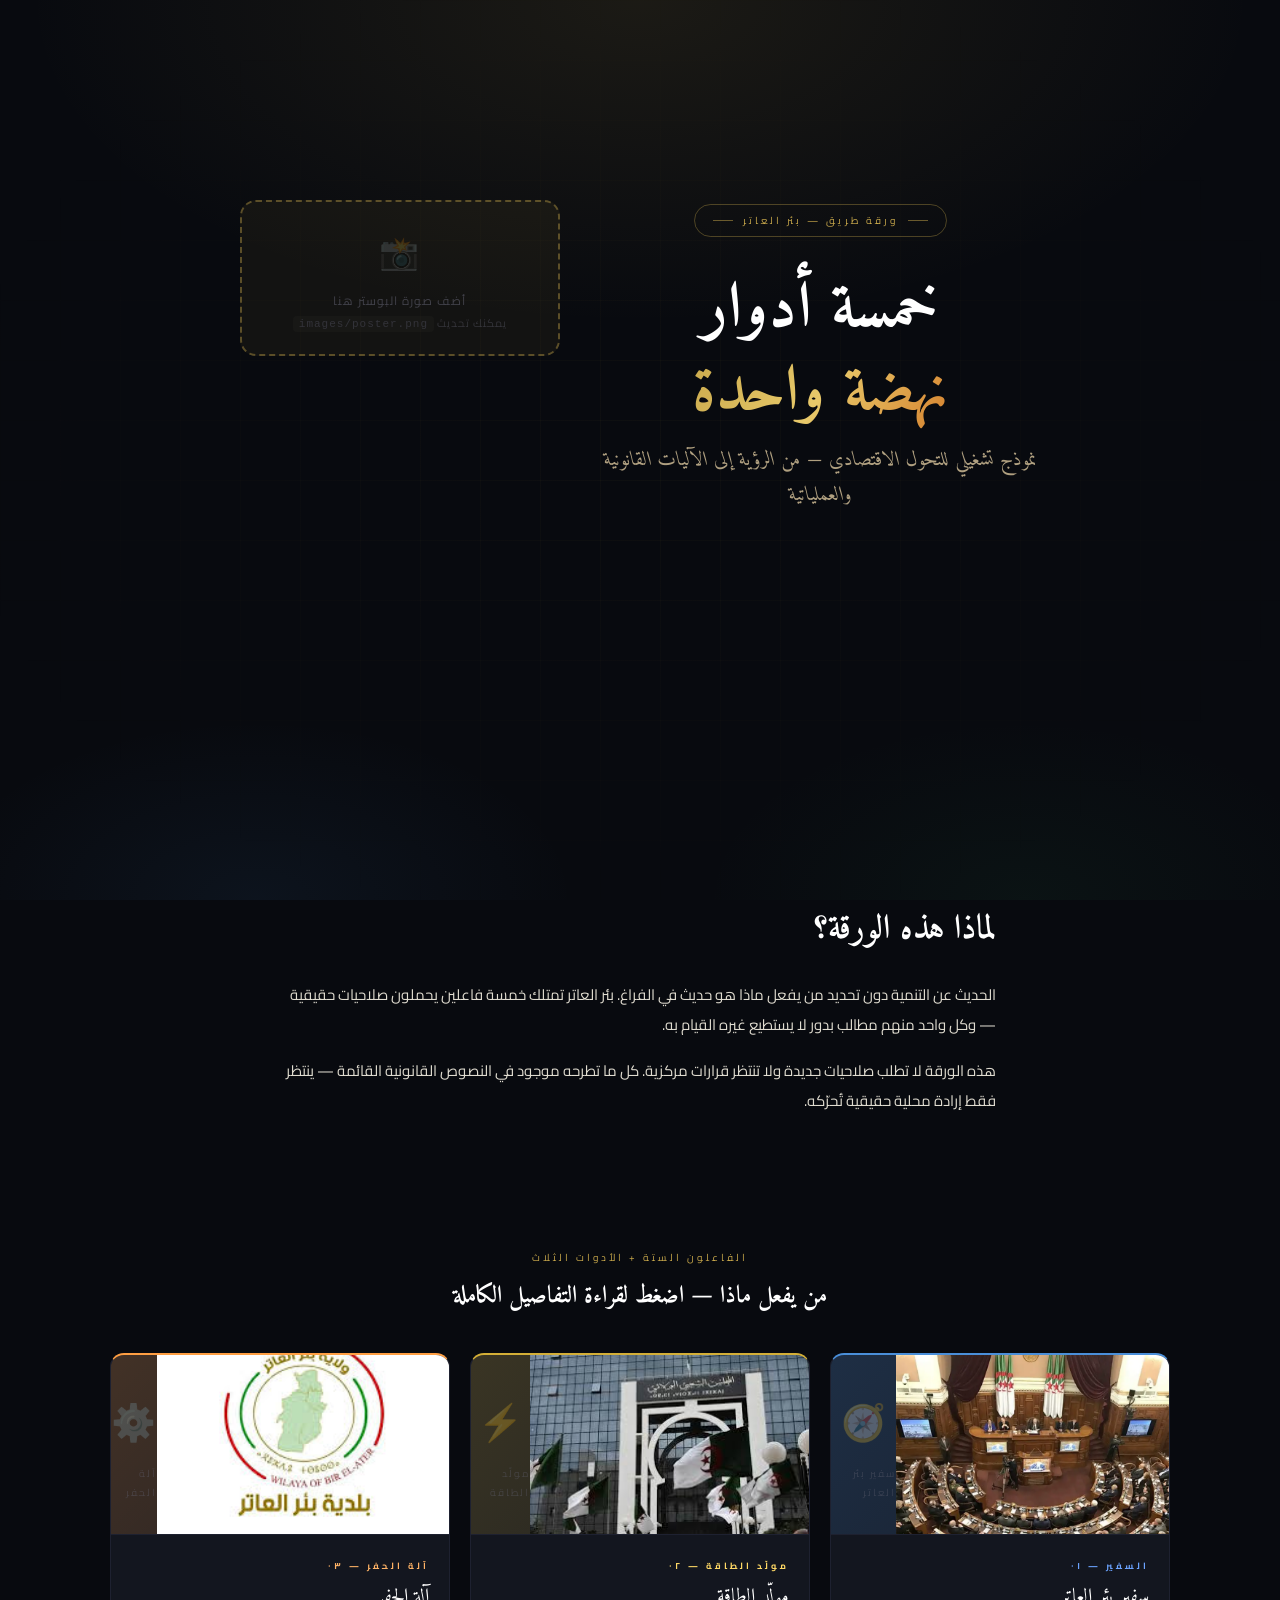
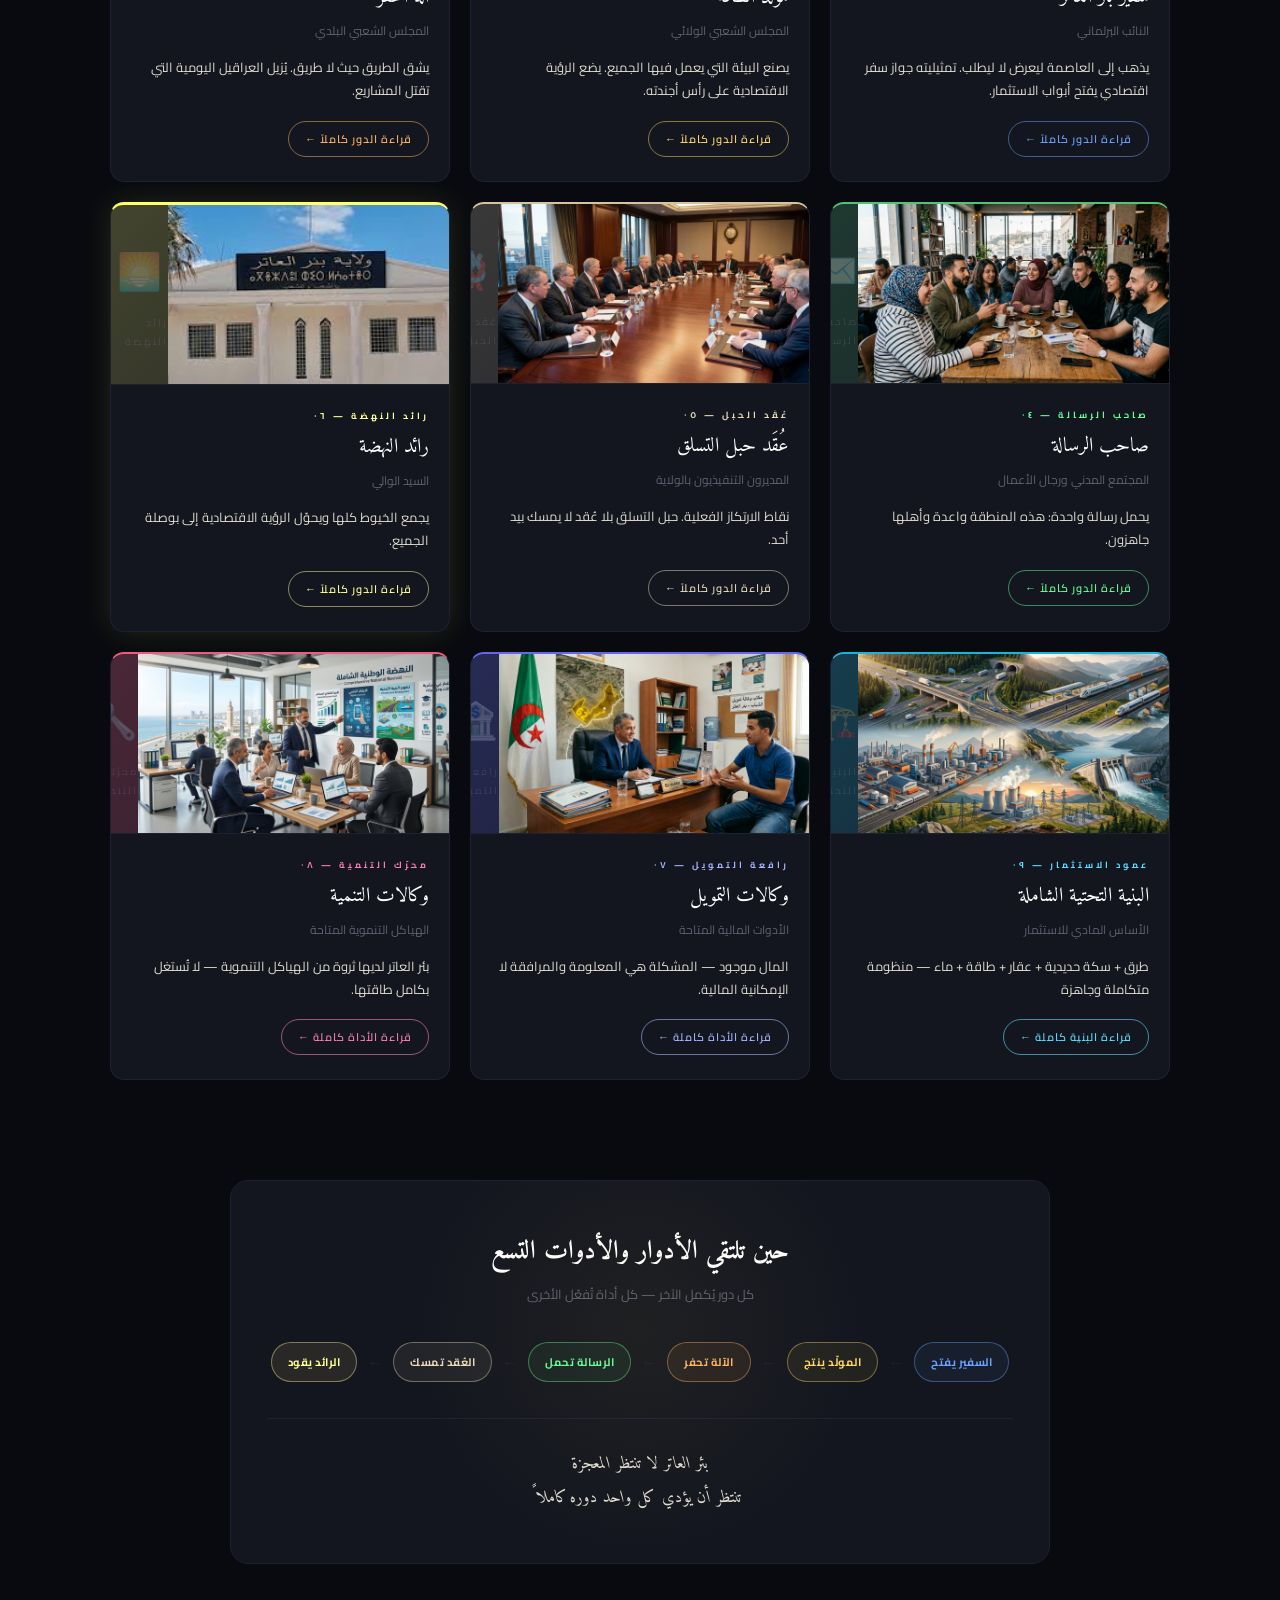
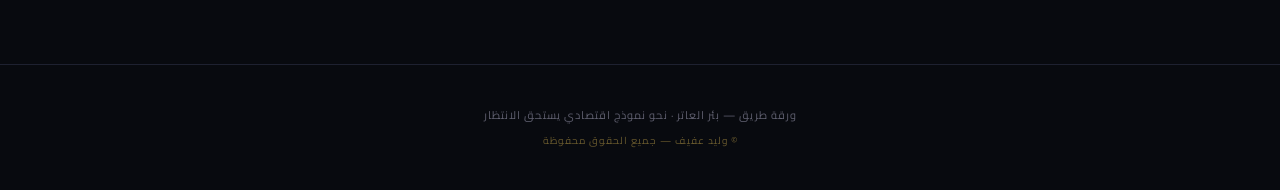
<file: index.html>
<!DOCTYPE html>
<html lang="ar" dir="rtl">
<head>
<meta charset="UTF-8">
<meta name="viewport" content="width=device-width, initial-scale=1.0">
<title>ورقة طريق بئر العاتر — النهضة الاقتصادية</title>
<style>
@import url('https://fonts.googleapis.com/css2?family=Cairo:wght@300;400;600;700;900&family=Amiri:ital,wght@0,400;0,700;1,400&display=swap');

:root {
  --night: #080a0f;
  --deep: #0f1118;
  --card: #13161f;
  --border: #1e2130;
  --gold: #c8a84b;
  --gold2: #e8c96a;
  --blue: #4a8fd9;
  --amber: #d47c2a;
  --green: #35a063;
  --sand: #b0a080;
  --rust: #c0402a;
  --text: #e0dcd0;
  --muted: #606070;
  --soft: #908870;
}

* { margin:0; padding:0; box-sizing:border-box; }
html { scroll-behavior:smooth; }

body {
  font-family:'Cairo',sans-serif;
  background:var(--night);
  color:var(--text);
  min-height:100vh;
}

/* ─── HERO ─── */
.hero {
  position:relative;
  min-height:100vh;
  display:flex;
  flex-direction:column;
  align-items:center;
  justify-content:center;
  text-align:center;
  padding:60px 24px;
  overflow:hidden;
}

.hero-bg {
  position:absolute;
  inset:0;
  background:
    radial-gradient(ellipse 80% 60% at 50% 0%, rgba(200,168,75,0.10) 0%, transparent 60%),
    radial-gradient(ellipse 50% 40% at 20% 100%, rgba(74,143,217,0.07) 0%, transparent 50%),
    radial-gradient(ellipse 50% 40% at 80% 100%, rgba(53,160,99,0.06) 0%, transparent 50%);
}

.hero-grid {
  position:absolute;
  inset:0;
  background-image:
    linear-gradient(rgba(200,168,75,0.04) 1px, transparent 1px),
    linear-gradient(90deg, rgba(200,168,75,0.04) 1px, transparent 1px);
  background-size:60px 60px;
  mask-image:radial-gradient(ellipse 80% 80% at 50% 50%, black 0%, transparent 70%);
}

.hero-content { position:relative; z-index:2; max-width:780px; }

.hero-eyebrow {
  display:inline-flex;
  align-items:center;
  gap:10px;
  border:1px solid rgba(200,168,75,0.35);
  color:var(--gold);
  font-size:10px;
  letter-spacing:3px;
  padding:6px 18px;
  border-radius:30px;
  margin-bottom:32px;
  animation:fadeDown .7s ease both;
}

.hero-eyebrow::before,
.hero-eyebrow::after {
  content:'';
  width:20px; height:1px;
  background:var(--gold);
  opacity:.5;
}

.hero h1 {
  font-family:'Amiri',serif;
  font-size:clamp(32px,7vw,64px);
  font-weight:700;
  line-height:1.3;
  color:#fff;
  margin-bottom:8px;
  animation:fadeDown .7s .1s ease both;
}

.hero h1 em {
  font-style:normal;
  background:linear-gradient(120deg,var(--gold),var(--gold2),var(--amber));
  -webkit-background-clip:text;
  -webkit-text-fill-color:transparent;
  background-clip:text;
}

.hero-tagline {
  font-family:'Amiri',serif;
  font-size:clamp(15px,2.5vw,20px);
  color:var(--sand);
  margin-bottom:48px;
  font-style:italic;
  animation:fadeDown .7s .2s ease both;
}

.hero-line {
  width:80px;
  height:2px;
  background:linear-gradient(90deg,transparent,var(--gold),transparent);
  margin:0 auto;
  animation:fadeDown .7s .3s ease both;
}

/* ─── INTRO ─── */
.intro-section {
  max-width:760px;
  margin:0 auto;
  padding:0 24px 60px;
  animation:fadeUp .7s .4s ease both;
}

.quote-block {
  background:linear-gradient(135deg, rgba(200,168,75,0.08), rgba(200,168,75,0.03));
  border:1px solid rgba(200,168,75,0.25);
  border-right:3px solid var(--gold);
  border-radius:0 10px 10px 0;
  padding:22px 24px;
  font-family:'Amiri',serif;
  font-size:16px;
  font-style:italic;
  line-height:1.9;
  color:var(--soft);
}

/* ─── SECTION LABEL ─── */
.section-label {
  text-align:center;
  margin:56px auto 36px;
  animation:fadeUp .6s ease both;
}

.section-label .tag {
  font-size:10px;
  letter-spacing:3px;
  color:var(--gold);
  display:block;
  margin-bottom:8px;
}

.section-label h2 {
  font-family:'Amiri',serif;
  font-size:24px;
  color:#fff;
}

/* ─── ACTORS GRID ─── */
.actors-grid {
  display:grid;
  grid-template-columns:repeat(auto-fit,minmax(300px,1fr));
  gap:20px;
  max-width:1100px;
  margin:0 auto;
  padding:0 20px;
}

.actor-tile {
  background:var(--card);
  border:1px solid var(--border);
  border-radius:14px;
  overflow:hidden;
  text-decoration:none;
  color:inherit;
  display:block;
  transition:transform .25s, box-shadow .25s;
  position:relative;
}

.actor-tile:hover {
  transform:translateY(-4px);
  box-shadow:0 20px 50px rgba(0,0,0,.5);
}

/* Image area */
.tile-image {
  width:100%;
  height:180px;
  display:flex;
  align-items:center;
  justify-content:center;
  border-bottom:1px solid var(--border);
  position:relative;
  overflow:hidden;
}

.tile-image img {
  width:100%; height:100%;
  object-fit:cover;
  display:block;
}

.tile-image-placeholder {
  display:flex;
  flex-direction:column;
  align-items:center;
  gap:8px;
  color:var(--muted);
}

.tile-image-placeholder .p-icon { font-size:36px; opacity:.25; }
.tile-image-placeholder .p-text { font-size:10px; letter-spacing:2px; opacity:.4; }

/* Body */
.tile-body { padding:22px 20px 24px; }
.tile-code { font-size:9px; letter-spacing:3px; font-weight:700; margin-bottom:6px; text-transform:uppercase; }
.tile-name { font-family:'Amiri',serif; font-size:20px; color:#fff; margin-bottom:4px; }
.tile-role { font-size:12px; color:var(--muted); margin-bottom:14px; }
.tile-desc { font-size:13px; color:var(--text); line-height:1.8; margin-bottom:18px; }
.tile-link { display:inline-flex; align-items:center; gap:8px; font-size:11px; letter-spacing:1px; font-weight:600; padding:7px 16px; border-radius:20px; border:1px solid; transition:background .2s, color .2s; }

/* ═══ ENHANCED COLORS WITH BETTER TEXT CONTRAST ═══ */

/* Ambassador - Blue */
.t-ambassador { border-top:2px solid #4a8fd9; }
.t-ambassador .tile-image { background:linear-gradient(135deg,rgba(74,143,217,0.2),rgba(74,143,217,0.08)); }
.t-ambassador .tile-code { color:#6ba3ff; }
.t-ambassador .tile-link { color:#6ba3ff; border-color:rgba(107,163,255,.5); }
.t-ambassador .tile-link:hover { background:rgba(74,143,217,.25); color:#fff; }

/* Generator - Gold */
.t-generator { border-top:2px solid #d4af37; }
.t-generator .tile-image { background:linear-gradient(135deg,rgba(212,175,55,0.2),rgba(212,175,55,0.08)); }
.t-generator .tile-code { color:#ffd966; }
.t-generator .tile-link { color:#ffd966; border-color:rgba(255,217,102,.5); }
.t-generator .tile-link:hover { background:rgba(212,175,55,.25); color:#fff; }

/* Driller - Amber */
.t-driller { border-top:2px solid #ff9f43; }
.t-driller .tile-image { background:linear-gradient(135deg,rgba(255,159,67,0.2),rgba(255,159,67,0.08)); }
.t-driller .tile-code { color:#ffb366; }
.t-driller .tile-link { color:#ffb366; border-color:rgba(255,179,102,.5); }
.t-driller .tile-link:hover { background:rgba(255,159,67,.25); color:#fff; }

/* Civil - Green */
.t-civil { border-top:2px solid #4ec477; }
.t-civil .tile-image { background:linear-gradient(135deg,rgba(78,196,119,0.2),rgba(78,196,119,0.08)); }
.t-civil .tile-code { color:#66ff99; }
.t-civil .tile-link { color:#66ff99; border-color:rgba(102,255,153,.5); }
.t-civil .tile-link:hover { background:rgba(78,196,119,.25); color:#fff; }

/* Knots - Sand */
.t-knot { border-top:2px solid #d4c5a0; }
.t-knot .tile-image { background:linear-gradient(135deg,rgba(212,197,160,0.2),rgba(212,197,160,0.08)); }
.t-knot .tile-code { color:#e8d9b8; }
.t-knot .tile-link { color:#e8d9b8; border-color:rgba(232,217,184,.5); }
.t-knot .tile-link:hover { background:rgba(212,197,160,.25); color:#fff; }

/* Pioneer - Gold2 */
.t-pioneer { border-top:3px solid #ffff66; box-shadow:0 0 30px rgba(255,255,102,.12); }
.t-pioneer .tile-image { background:linear-gradient(135deg,rgba(255,255,102,0.2),rgba(232,201,106,0.1)); }
.t-pioneer .tile-code { color:#ffff99; }
.t-pioneer .tile-link { color:#ffff99; border-color:rgba(255,255,153,.5); }
.t-pioneer .tile-link:hover { background:rgba(232,201,106,.3); color:#000; }

/* Infrastructure - Cyan */
.t-infrastructure { border-top:2px solid #1eb2d9; }
.t-infrastructure .tile-image { background:linear-gradient(135deg,rgba(30,178,217,0.25),rgba(30,178,217,0.1)); }
.t-infrastructure .tile-code { color:#5ddeff; }
.t-infrastructure .tile-link { color:#5ddeff; border-color:rgba(93,222,255,.6); }
.t-infrastructure .tile-link:hover { background:rgba(30,178,217,.3); color:#fff; }

/* Finance - Indigo */
.t-finance { border-top:2px solid #6366f1; }
.t-finance .tile-image { background:linear-gradient(135deg,rgba(99,102,241,0.25),rgba(99,102,241,0.1)); }
.t-finance .tile-code { color:#a5b4fc; }
.t-finance .tile-link { color:#a5b4fc; border-color:rgba(165,180,252,.6); }
.t-finance .tile-link:hover { background:rgba(99,102,241,.3); color:#fff; }

/* Development - Coral */
.t-development { border-top:2px solid #ef5a7f; }
.t-development .tile-image { background:linear-gradient(135deg,rgba(239,90,127,0.25),rgba(239,90,127,0.1)); }
.t-development .tile-code { color:#f87db8; }
.t-development .tile-link { color:#f87db8; border-color:rgba(248,125,184,.6); }
.t-development .tile-link:hover { background:rgba(239,90,127,.3); color:#fff; }

/* ─── SYNERGY ─── */
.synergy {
  max-width:860px;
  margin:0 auto 100px;
  padding:0 20px;
}

.synergy-box {
  background:var(--card);
  border:1px solid var(--border);
  border-radius:18px;
  padding:48px 36px;
  text-align:center;
  position:relative;
  overflow:hidden;
}

.synergy-box::before {
  content:'';
  position:absolute;
  top:-100px; left:50%; transform:translateX(-50%);
  width:500px; height:500px;
  background:radial-gradient(circle,rgba(200,168,75,.07) 0%,transparent 65%);
  pointer-events:none;
}

.synergy-box h2 {
  font-family:'Amiri',serif;
  font-size:26px;
  color:#fff;
  margin-bottom:8px;
}

.synergy-sub {
  font-size:13px;
  color:var(--muted);
  margin-bottom:36px;
}

.flow {
  display:flex;
  align-items:center;
  justify-content:center;
  flex-wrap:wrap;
  gap:10px;
  margin-bottom:36px;
}

.flow-node {
  font-size:11px;
  font-weight:700;
  padding:9px 16px;
  border-radius:24px;
  border:1px solid;
  letter-spacing:.5px;
}

.flow-arr { color:var(--border); font-size:16px; }

.synergy-quote {
  font-family:'Amiri',serif;
  font-size:17px;
  font-style:italic;
  color:var(--text);
  line-height:2;
  border-top:1px solid var(--border);
  padding-top:28px;
}

/* ─── FOOTER ─── */
footer {
  text-align:center;
  padding:40px 24px;
  border-top:1px solid var(--border);
  font-size:11px;
  color:var(--muted);
  letter-spacing:1px;
}

.footer-sig {
  color:rgba(200,168,75,.5);
  margin-top:6px;
  font-size:10px;
}

/* ─── ANIMATIONS ─── */
@keyframes fadeDown {
  from{opacity:0;transform:translateY(-16px)}
  to{opacity:1;transform:translateY(0)}
}

@keyframes fadeUp {
  from{opacity:0;transform:translateY(20px)}
  to{opacity:1;transform:translateY(0)}
}

.reveal {
  opacity:0;
  transform:translateY(24px);
  transition:opacity .6s ease, transform .6s ease;
}

.reveal.visible {
  opacity:1;
  transform:translateY(0);
}

@media(max-width:600px){
  .actors-grid{grid-template-columns:1fr;}
  .flow-arr{display:none;}
}
</style>
</head>
<body><div class="wm-wrap">

<section class="hero">
  <div class="hero-bg"></div>
  <div class="hero-grid"></div>

  <div style="display:flex;align-items:flex-start;gap:40px;max-width:1200px;margin:0 auto;padding:0 24px;position:relative;z-index:2;">
    <!-- LEFT: TEXT CONTENT -->
    <div class="hero-content" style="flex:1;min-width:0;">
      <div class="hero-eyebrow">ورقة طريق — بئر العاتر</div>
      <h1>خمسة أدوار<br><em>نهضة واحدة</em></h1>
      <p class="hero-tagline">نموذج تشغيلي للتحول الاقتصادي — من الرؤية إلى الآليات القانونية والعملياتية</p>
    </div>

    <!-- RIGHT: POSTER SPACE -->
    <div style="flex:0 0 320px;min-height:500px;">
      <div style="width:100%;height:100%;border:2px dashed rgba(200,168,75,0.4);border-radius:16px;display:flex;flex-direction:column;align-items:center;justify-content:center;gap:12px;background:rgba(200,168,75,0.06);padding:20px;box-sizing:border-box;position:sticky;top:100px;">
        <img id="poster-image" src="poster.png" alt="بوستر المرشح" style="width:100%;height:100%;object-fit:contain;border-radius:12px;display:none;">
        <div id="poster-placeholder" style="text-align:center;color:var(--muted);font-size:12px;letter-spacing:1px;opacity:0.6;">
          <div style="font-size:32px;margin-bottom:8px;opacity:0.3;">📸</div>
          <div style="line-height:1.8;">أضف صورة البوستر هنا<br><span style="font-size:11px;opacity:0.7;">يمكنك تحديث <code style="background:rgba(255,255,255,0.05);padding:2px 6px;border-radius:4px;">images/poster.png</code></span></div>
        </div>
      </div>
    </div>
  </div>
</section>

<section class="intro-section reveal">
  <h2 style="font-family:'Amiri',serif;font-size:clamp(22px,4vw,34px);color:#fff;margin-bottom:20px;">لماذا هذه الورقة؟</h2>
  <p style="font-size:15px;color:var(--text);line-height:2;margin-bottom:16px;">الحديث عن التنمية دون تحديد من يفعل ماذا هو حديث في الفراغ. بئر العاتر تمتلك خمسة فاعلين يحملون صلاحيات حقيقية — وكل واحد منهم مطالب بدور لا يستطيع غيره القيام به.</p>
  <p style="font-size:15px;color:var(--text);line-height:2;margin-bottom:16px;">هذه الورقة لا تطلب صلاحيات جديدة ولا تنتظر قرارات مركزية. كل ما تطرحه موجود في النصوص القانونية القائمة — ينتظر فقط إرادة محلية حقيقية تُحرّكه.</p>
</section>

<section style="padding:0 20px 100px;">
  <div class="section-label reveal">
    <span class="tag">الفاعلون الستة + الأدوات الثلاث</span>
    <h2>من يفعل ماذا — اضغط لقراءة التفاصيل الكاملة</h2>
  </div>

  <div class="actors-grid">
    <a href="ambassador.html" class="actor-tile t-ambassador reveal">
      <div class="tile-image"><img src="ambassador.png" alt="سفير بئر العاتر"><div class="tile-image-placeholder"><div class="p-icon">🧭</div><div class="p-text">سفير بئر العاتر</div></div></div>
      <div class="tile-body">
        <div class="tile-code">السفير — ٠١</div>
        <div class="tile-name">سفير بئر العاتر</div>
        <div class="tile-role">النائب البرلماني</div>
        <div class="tile-desc">يذهب إلى العاصمة ليعرض لا ليطلب. تمثيليته جواز سفر اقتصادي يفتح أبواب الاستثمار.</div>
        <span class="tile-link">قراءة الدور كاملاً ←</span>
      </div>
    </a>

    <a href="generator.html" class="actor-tile t-generator reveal">
      <div class="tile-image"><img src="generator.png" alt="مولّد الطاقة"><div class="tile-image-placeholder"><div class="p-icon">⚡</div><div class="p-text">مولّد الطاقة</div></div></div>
      <div class="tile-body">
        <div class="tile-code">مولّد الطاقة — ٠٢</div>
        <div class="tile-name">مولّد الطاقة</div>
        <div class="tile-role">المجلس الشعبي الولائي</div>
        <div class="tile-desc">يصنع البيئة التي يعمل فيها الجميع. يضع الرؤية الاقتصادية على رأس أجندته.</div>
        <span class="tile-link">قراءة الدور كاملاً ←</span>
      </div>
    </a>

    <a href="driller.html" class="actor-tile t-driller reveal">
      <div class="tile-image"><img src="driller.png" alt="آلة الحفر"><div class="tile-image-placeholder"><div class="p-icon">⚙️</div><div class="p-text">آلة الحفر</div></div></div>
      <div class="tile-body">
        <div class="tile-code">آلة الحفر — ٠٣</div>
        <div class="tile-name">آلة الحفر</div>
        <div class="tile-role">المجلس الشعبي البلدي</div>
        <div class="tile-desc">يشق الطريق حيث لا طريق. يُزيل العراقيل اليومية التي تقتل المشاريع.</div>
        <span class="tile-link">قراءة الدور كاملاً ←</span>
      </div>
    </a>

    <a href="civil.html" class="actor-tile t-civil reveal">
      <div class="tile-image"><img src="civil.png" alt="صاحب الرسالة"><div class="tile-image-placeholder"><div class="p-icon">✉️</div><div class="p-text">صاحب الرسالة</div></div></div>
      <div class="tile-body">
        <div class="tile-code">صاحب الرسالة — ٠٤</div>
        <div class="tile-name">صاحب الرسالة</div>
        <div class="tile-role">المجتمع المدني ورجال الأعمال</div>
        <div class="tile-desc">يحمل رسالة واحدة: هذه المنطقة واعدة وأهلها جاهزون.</div>
        <span class="tile-link">قراءة الدور كاملاً ←</span>
      </div>
    </a>

    <a href="knot.html" class="actor-tile t-knot reveal">
      <div class="tile-image"><img src="knot.png" alt="عُقَد الحبل"><div class="tile-image-placeholder"><div class="p-icon">🪢</div><div class="p-text">عُقَد الحبل</div></div></div>
      <div class="tile-body">
        <div class="tile-code">عُقَد الحبل — ٠٥</div>
        <div class="tile-name">عُقَد حبل التسلق</div>
        <div class="tile-role">المديرون التنفيذيون بالولاية</div>
        <div class="tile-desc">نقاط الارتكاز الفعلية. حبل التسلق بلا عُقد لا يمسك بيد أحد.</div>
        <span class="tile-link">قراءة الدور كاملاً ←</span>
      </div>
    </a>

    <a href="pioneer.html" class="actor-tile t-pioneer reveal">
      <div class="tile-image"><img src="pioneer.png" alt="رائد النهضة"><div class="tile-image-placeholder"><div class="p-icon">🌅</div><div class="p-text">رائد النهضة</div></div></div>
      <div class="tile-body">
        <div class="tile-code">رائد النهضة — ٠٦</div>
        <div class="tile-name">رائد النهضة</div>
        <div class="tile-role">السيد الوالي</div>
        <div class="tile-desc">يجمع الخيوط كلها ويحوّل الرؤية الاقتصادية إلى بوصلة الجميع.</div>
        <span class="tile-link">قراءة الدور كاملاً ←</span>
      </div>
    </a>

    <a href="infrastructure.html" class="actor-tile t-infrastructure reveal">
      <div class="tile-image"><img src="infrastructure.png" alt="البنية التحتية"><div class="tile-image-placeholder"><div class="p-icon">🏗️</div><div class="p-text">البنية التحتية</div></div></div>
      <div class="tile-body">
        <div class="tile-code">عمود الاستثمار — ٠٩</div>
        <div class="tile-name">البنية التحتية الشاملة</div>
        <div class="tile-role">الأساس المادي للاستثمار</div>
        <div class="tile-desc">طرق + سكة حديدية + عقار + طاقة + ماء — منظومة متكاملة وجاهزة</div>
        <span class="tile-link">قراءة البنية كاملة ←</span>
      </div>
    </a>

    <a href="finance.html" class="actor-tile t-finance reveal">
      <div class="tile-image"><img src="finance.png" alt="رافعة التمويل"><div class="tile-image-placeholder"><div class="p-icon">🏦</div><div class="p-text">رافعة التمويل</div></div></div>
      <div class="tile-body">
        <div class="tile-code">رافعة التمويل — ٠٧</div>
        <div class="tile-name">وكالات التمويل</div>
        <div class="tile-role">الأدوات المالية المتاحة</div>
        <div class="tile-desc">المال موجود — المشكلة هي المعلومة والمرافقة لا الإمكانية المالية.</div>
        <span class="tile-link">قراءة الأداة كاملة ←</span>
      </div>
    </a>

    <a href="development.html" class="actor-tile t-development reveal">
      <div class="tile-image"><img src="development.png" alt="محرّك التنمية"><div class="tile-image-placeholder"><div class="p-icon">🔧</div><div class="p-text">محرّك التنمية</div></div></div>
      <div class="tile-body">
        <div class="tile-code">محرّك التنمية — ٠٨</div>
        <div class="tile-name">وكالات التنمية</div>
        <div class="tile-role">الهياكل التنموية المتاحة</div>
        <div class="tile-desc">بئر العاتر لديها ثروة من الهياكل التنموية — لا تُستغل بكامل طاقتها.</div>
        <span class="tile-link">قراءة الأداة كاملة ←</span>
      </div>
    </a>
  </div>
</section>

<section class="synergy reveal">
  <div class="synergy-box">
    <h2>حين تلتقي الأدوار والأدوات التسع</h2>
    <p class="synergy-sub">كل دور يُكمل الآخر — كل أداة تُفعّل الأخرى</p>
    <div class="flow">
      <div class="flow-node" style="color:#6ba3ff;border-color:rgba(107,163,255,.4);background:rgba(74,143,217,.08)">السفير يفتح</div>
      <div class="flow-arr">←</div>
      <div class="flow-node" style="color:#ffd966;border-color:rgba(255,217,102,.4);background:rgba(212,175,55,.08)">المولّد ينتج</div>
      <div class="flow-arr">←</div>
      <div class="flow-node" style="color:#ffb366;border-color:rgba(255,179,102,.4);background:rgba(255,159,67,.08)">الآلة تحفر</div>
      <div class="flow-arr">←</div>
      <div class="flow-node" style="color:#66ff99;border-color:rgba(102,255,153,.4);background:rgba(78,196,119,.08)">الرسالة تحمل</div>
      <div class="flow-arr">←</div>
      <div class="flow-node" style="color:#e8d9b8;border-color:rgba(232,217,184,.4);background:rgba(212,197,160,.08)">العُقد تمسك</div>
      <div class="flow-arr">←</div>
      <div class="flow-node" style="color:#ffff99;border-color:rgba(255,255,153,.4);background:rgba(232,201,106,.1)">الرائد يقود</div>
    </div>
    <div class="synergy-quote">
      بئر العاتر لا تنتظر المعجزة<br>
      تنتظر أن يؤدي كل واحد دوره كاملاً
    </div>
  </div>
</section>

<footer>
  ورقة طريق — بئر العاتر · نحو نموذج اقتصادي يستحق الانتظار
  <div class="footer-sig">© وليد عفيف — جميع الحقوق محفوظة</div>
</footer>

</div>
<script>
const obs=new IntersectionObserver(e=>{e.forEach(x=>{if(x.isIntersecting)x.target.classList.add('visible')})},{threshold:.12});
document.querySelectorAll('.reveal').forEach(el=>obs.observe(el));

// Poster auto-display
document.addEventListener('DOMContentLoaded', function() {
  const img = document.getElementById('poster-image');
  const placeholder = document.getElementById('poster-placeholder');
  if (img) {
    img.onload = function() {
      img.style.display = 'block';
      if (placeholder) placeholder.style.display = 'none';
    };
    img.onerror = function() {
      img.style.display = 'none';
      if (placeholder) placeholder.style.display = 'block';
    };
  }
});
</script>
</body>
</html>
</file>
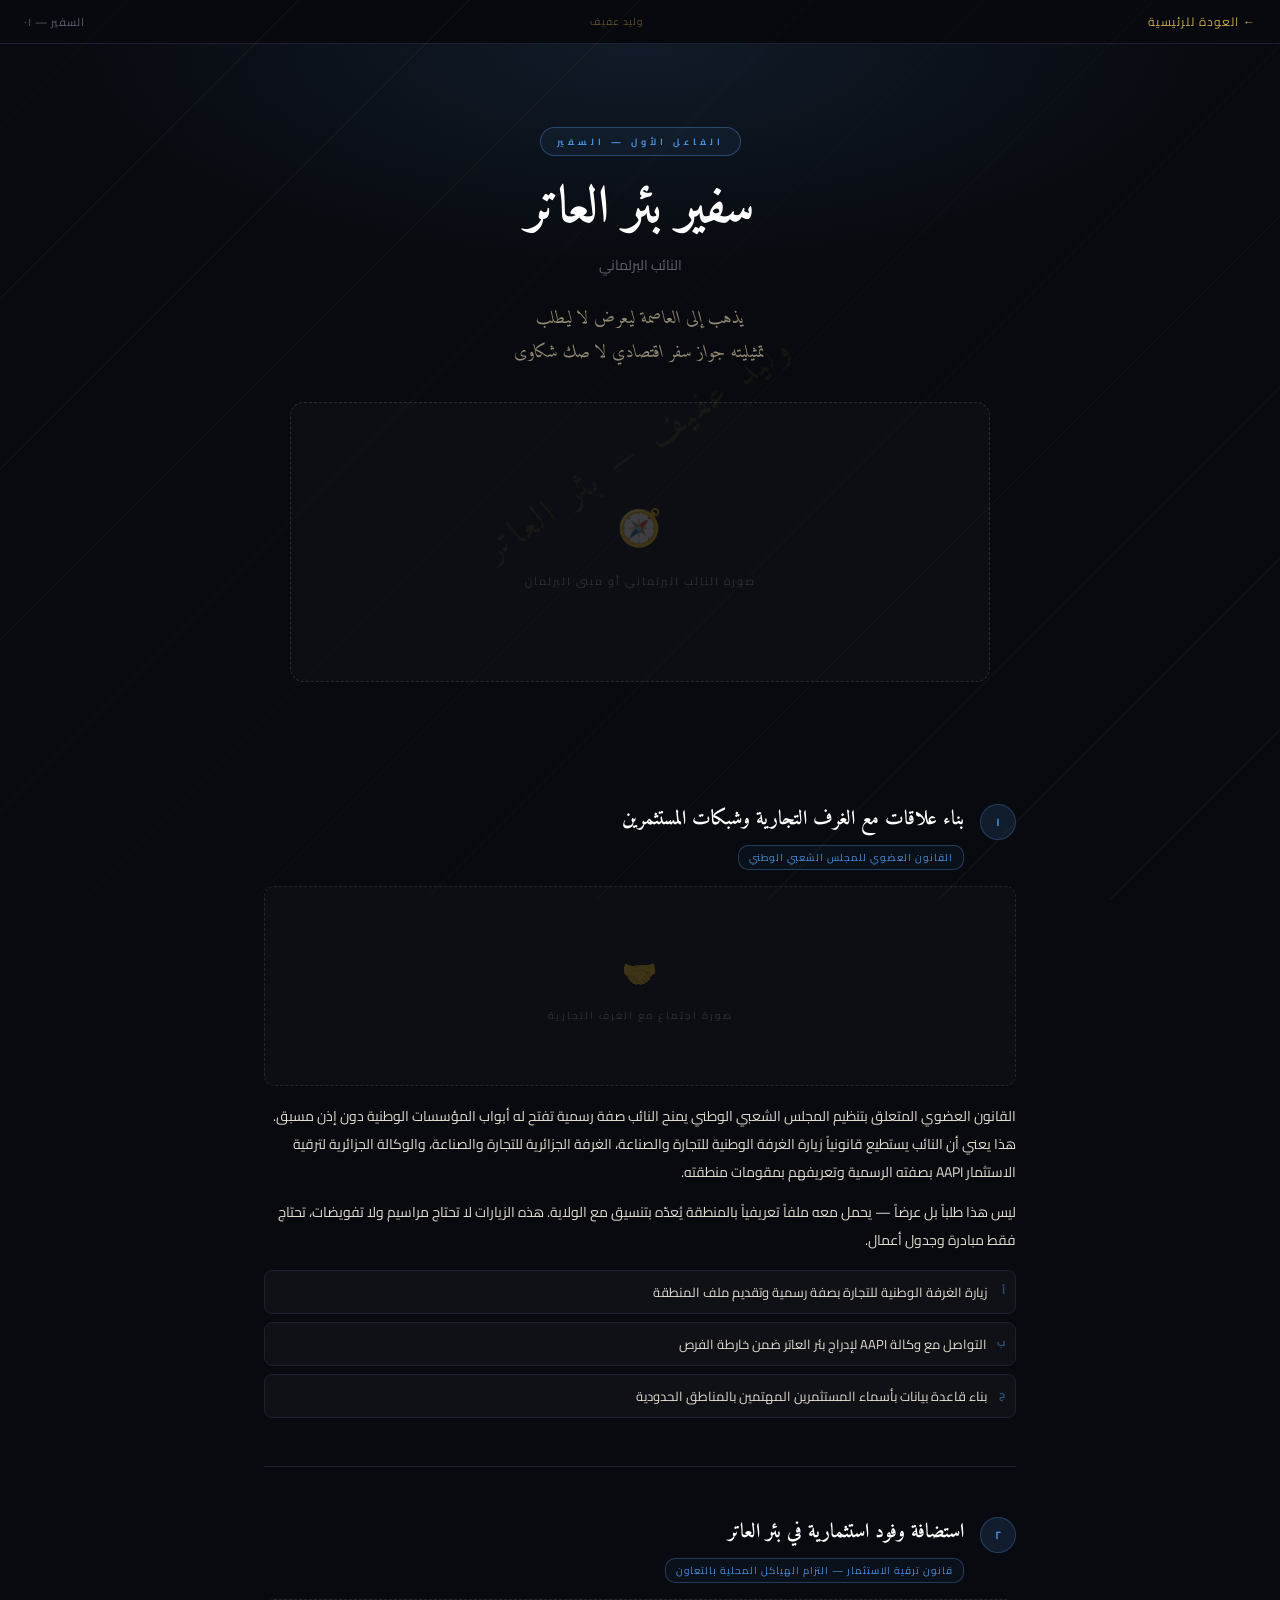
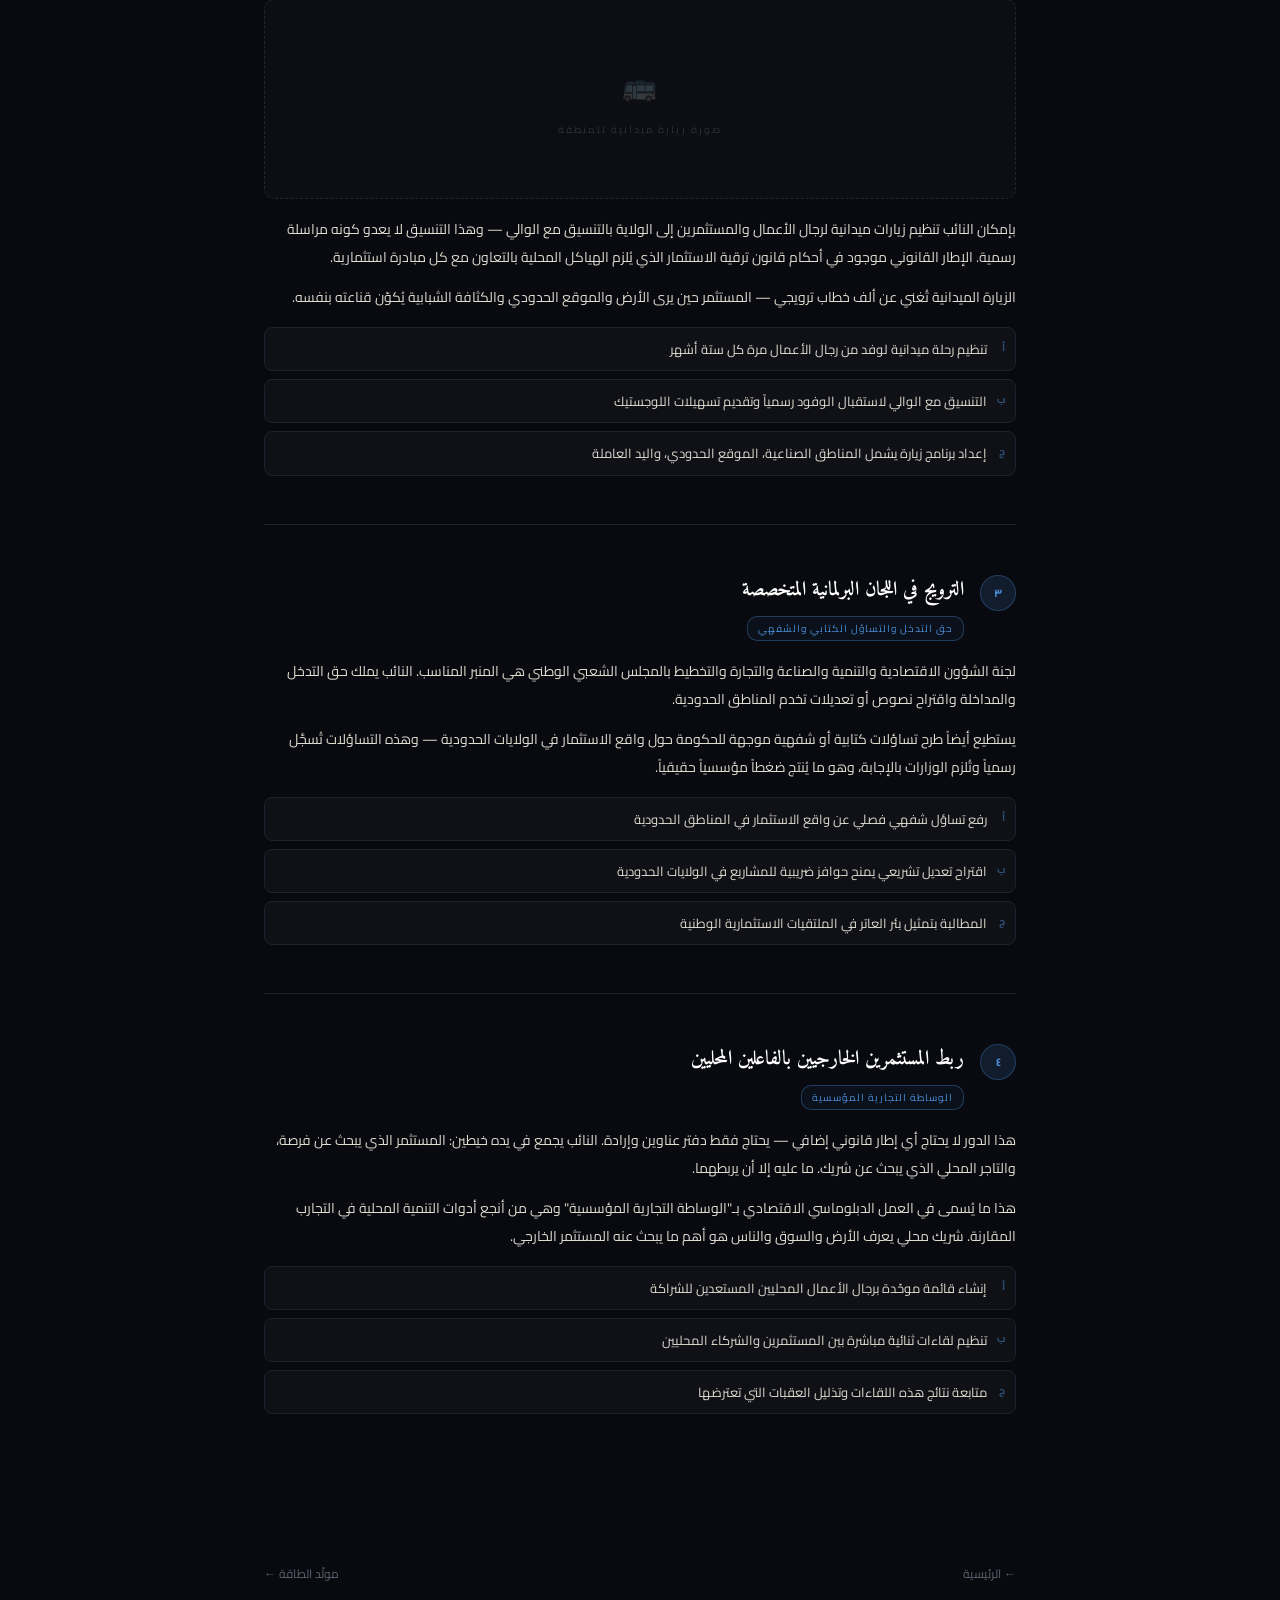
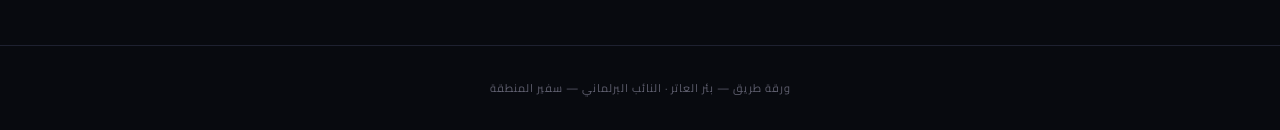
<file: ambassador.html>
<!DOCTYPE html>
<html lang="ar" dir="rtl">
<head>
<meta charset="UTF-8">
<meta name="viewport" content="width=device-width, initial-scale=1.0">
<title>سفير بئر العاتر — النائب البرلماني</title>
<link rel="stylesheet" href="shared.css">
<style>
:root{ --accent:#4a8fd9; --accent-dim:rgba(74,143,217,.12); }
.page-hero-bg{ background:radial-gradient(ellipse 70% 50% at 50% 0%,rgba(74,143,217,.13) 0%,transparent 65%); }
.codename{ color:var(--accent); border-color:rgba(74,143,217,.4); background:rgba(74,143,217,.07); }
.mech-num{ background:rgba(74,143,217,.15); color:var(--accent); border:1px solid rgba(74,143,217,.3); }
.mech-titles .law{ color:var(--accent); border-color:rgba(74,143,217,.35); background:rgba(74,143,217,.06); }
.key-points li::before{ color:var(--accent); }
</style>
</head>
<body><div class="wm-wrap">

<nav class="topnav">
  <a href="index.html" class="home">← العودة للرئيسية</a>
  <span class="nav-sig">وليد عفيف</span><span class="page-title">السفير — ٠١</span>
</nav>

<header class="page-hero">
  <div class="page-hero-bg"></div>
  <div class="page-hero-content">
    <div class="codename">الفاعل الأول — السفير</div>
    <h1>سفير بئر العاتر</h1>
    <div class="role">النائب البرلماني</div>
    <p class="tagline">يذهب إلى العاصمة ليعرض لا ليطلب<br>تمثيليته جواز سفر اقتصادي لا صك شكاوى</p>
    <div class="hero-img-slot">
      <!-- <img src="images/ambassador.jpg" alt="النائب البرلماني"> -->
      <div class="si">🧭</div>
      <div class="sl">صورة النائب البرلماني أو مبنى البرلمان</div>
    </div>
  </div>
</header>

<main class="page-content">

  <!-- MECH 1 -->
  <div class="mech-block reveal">
    <div class="mech-header">
      <div class="mech-num">١</div>
      <div class="mech-titles">
        <h3>بناء علاقات مع الغرف التجارية وشبكات المستثمرين</h3>
        <span class="law">القانون العضوي للمجلس الشعبي الوطني</span>
      </div>
    </div>
    <div class="mech-img-slot">
      <!-- <img src="images/amb-1.jpg" alt="اجتماع تجاري"> -->
      <div class="mi">🤝</div><div class="ml">صورة اجتماع مع الغرف التجارية</div>
    </div>
    <div class="mech-body">
      <p>القانون العضوي المتعلق بتنظيم المجلس الشعبي الوطني يمنح النائب صفة رسمية تفتح له أبواب المؤسسات الوطنية دون إذن مسبق. هذا يعني أن النائب يستطيع قانونياً زيارة الغرفة الوطنية للتجارة والصناعة، الغرفة الجزائرية للتجارة والصناعة، والوكالة الجزائرية لترقية الاستثمار AAPI بصفته الرسمية وتعريفهم بمقومات منطقته.</p>
      <p>ليس هذا طلباً بل عرضاً — يحمل معه ملفاً تعريفياً بالمنطقة يُعدّه بتنسيق مع الولاية. هذه الزيارات لا تحتاج مراسيم ولا تفويضات، تحتاج فقط مبادرة وجدول أعمال.</p>
    </div>
    <ul class="key-points">
      <li data-n="أ">زيارة الغرفة الوطنية للتجارة بصفة رسمية وتقديم ملف المنطقة</li>
      <li data-n="ب">التواصل مع وكالة AAPI لإدراج بئر العاتر ضمن خارطة الفرص</li>
      <li data-n="ج">بناء قاعدة بيانات بأسماء المستثمرين المهتمين بالمناطق الحدودية</li>
    </ul>
  </div>

  <!-- MECH 2 -->
  <div class="mech-block reveal">
    <div class="mech-header">
      <div class="mech-num">٢</div>
      <div class="mech-titles">
        <h3>استضافة وفود استثمارية في بئر العاتر</h3>
        <span class="law">قانون ترقية الاستثمار — التزام الهياكل المحلية بالتعاون</span>
      </div>
    </div>
    <div class="mech-img-slot">
      <!-- <img src="images/amb-2.jpg" alt="زيارة ميدانية"> -->
      <div class="mi">🚌</div><div class="ml">صورة زيارة ميدانية للمنطقة</div>
    </div>
    <div class="mech-body">
      <p>بإمكان النائب تنظيم زيارات ميدانية لرجال الأعمال والمستثمرين إلى الولاية بالتنسيق مع الوالي — وهذا التنسيق لا يعدو كونه مراسلة رسمية. الإطار القانوني موجود في أحكام قانون ترقية الاستثمار الذي يُلزم الهياكل المحلية بالتعاون مع كل مبادرة استثمارية.</p>
      <p>الزيارة الميدانية تُغني عن ألف خطاب ترويجي — المستثمر حين يرى الأرض والموقع الحدودي والكثافة الشبابية يُكوّن قناعته بنفسه.</p>
    </div>
    <ul class="key-points">
      <li data-n="أ">تنظيم رحلة ميدانية لوفد من رجال الأعمال مرة كل ستة أشهر</li>
      <li data-n="ب">التنسيق مع الوالي لاستقبال الوفود رسمياً وتقديم تسهيلات اللوجستيك</li>
      <li data-n="ج">إعداد برنامج زيارة يشمل المناطق الصناعية، الموقع الحدودي، واليد العاملة</li>
    </ul>
  </div>

  <!-- MECH 3 -->
  <div class="mech-block reveal">
    <div class="mech-header">
      <div class="mech-num">٣</div>
      <div class="mech-titles">
        <h3>الترويج في اللجان البرلمانية المتخصصة</h3>
        <span class="law">حق التدخل والتساؤل الكتابي والشفهي</span>
      </div>
    </div>
    <div class="mech-body">
      <p>لجنة الشؤون الاقتصادية والتنمية والصناعة والتجارة والتخطيط بالمجلس الشعبي الوطني هي المنبر المناسب. النائب يملك حق التدخل والمداخلة واقتراح نصوص أو تعديلات تخدم المناطق الحدودية.</p>
      <p>يستطيع أيضاً طرح تساؤلات كتابية أو شفهية موجهة للحكومة حول واقع الاستثمار في الولايات الحدودية — وهذه التساؤلات تُسجَّل رسمياً وتُلزم الوزارات بالإجابة، وهو ما يُنتج ضغطاً مؤسسياً حقيقياً.</p>
    </div>
    <ul class="key-points">
      <li data-n="أ">رفع تساؤل شفهي فصلي عن واقع الاستثمار في المناطق الحدودية</li>
      <li data-n="ب">اقتراح تعديل تشريعي يمنح حوافز ضريبية للمشاريع في الولايات الحدودية</li>
      <li data-n="ج">المطالبة بتمثيل بئر العاتر في الملتقيات الاستثمارية الوطنية</li>
    </ul>
  </div>

  <!-- MECH 4 -->
  <div class="mech-block reveal">
    <div class="mech-header">
      <div class="mech-num">٤</div>
      <div class="mech-titles">
        <h3>ربط المستثمرين الخارجيين بالفاعلين المحليين</h3>
        <span class="law">الوساطة التجارية المؤسسية</span>
      </div>
    </div>
    <div class="mech-body">
      <p>هذا الدور لا يحتاج أي إطار قانوني إضافي — يحتاج فقط دفتر عناوين وإرادة. النائب يجمع في يده خيطين: المستثمر الذي يبحث عن فرصة، والتاجر المحلي الذي يبحث عن شريك. ما عليه إلا أن يربطهما.</p>
      <p>هذا ما يُسمى في العمل الدبلوماسي الاقتصادي بـ"الوساطة التجارية المؤسسية" وهي من أنجع أدوات التنمية المحلية في التجارب المقارنة. شريك محلي يعرف الأرض والسوق والناس هو أهم ما يبحث عنه المستثمر الخارجي.</p>
    </div>
    <ul class="key-points">
      <li data-n="أ">إنشاء قائمة موحّدة برجال الأعمال المحليين المستعدين للشراكة</li>
      <li data-n="ب">تنظيم لقاءات ثنائية مباشرة بين المستثمرين والشركاء المحليين</li>
      <li data-n="ج">متابعة نتائج هذه اللقاءات وتذليل العقبات التي تعترضها</li>
    </ul>
  </div>

</main>

<div class="page-nav">
  <a href="index.html">← الرئيسية</a>
  <a href="generator.html">مولّد الطاقة ←</a>
</div>

<footer>ورقة طريق — بئر العاتر · النائب البرلماني — سفير المنطقة</footer>

<script>
const obs=new IntersectionObserver(e=>{e.forEach(x=>{if(x.isIntersecting)x.target.classList.add('visible')})},{threshold:.1});
document.querySelectorAll('.reveal').forEach(el=>obs.observe(el));
</script>
</div></body>
</html>
</file>
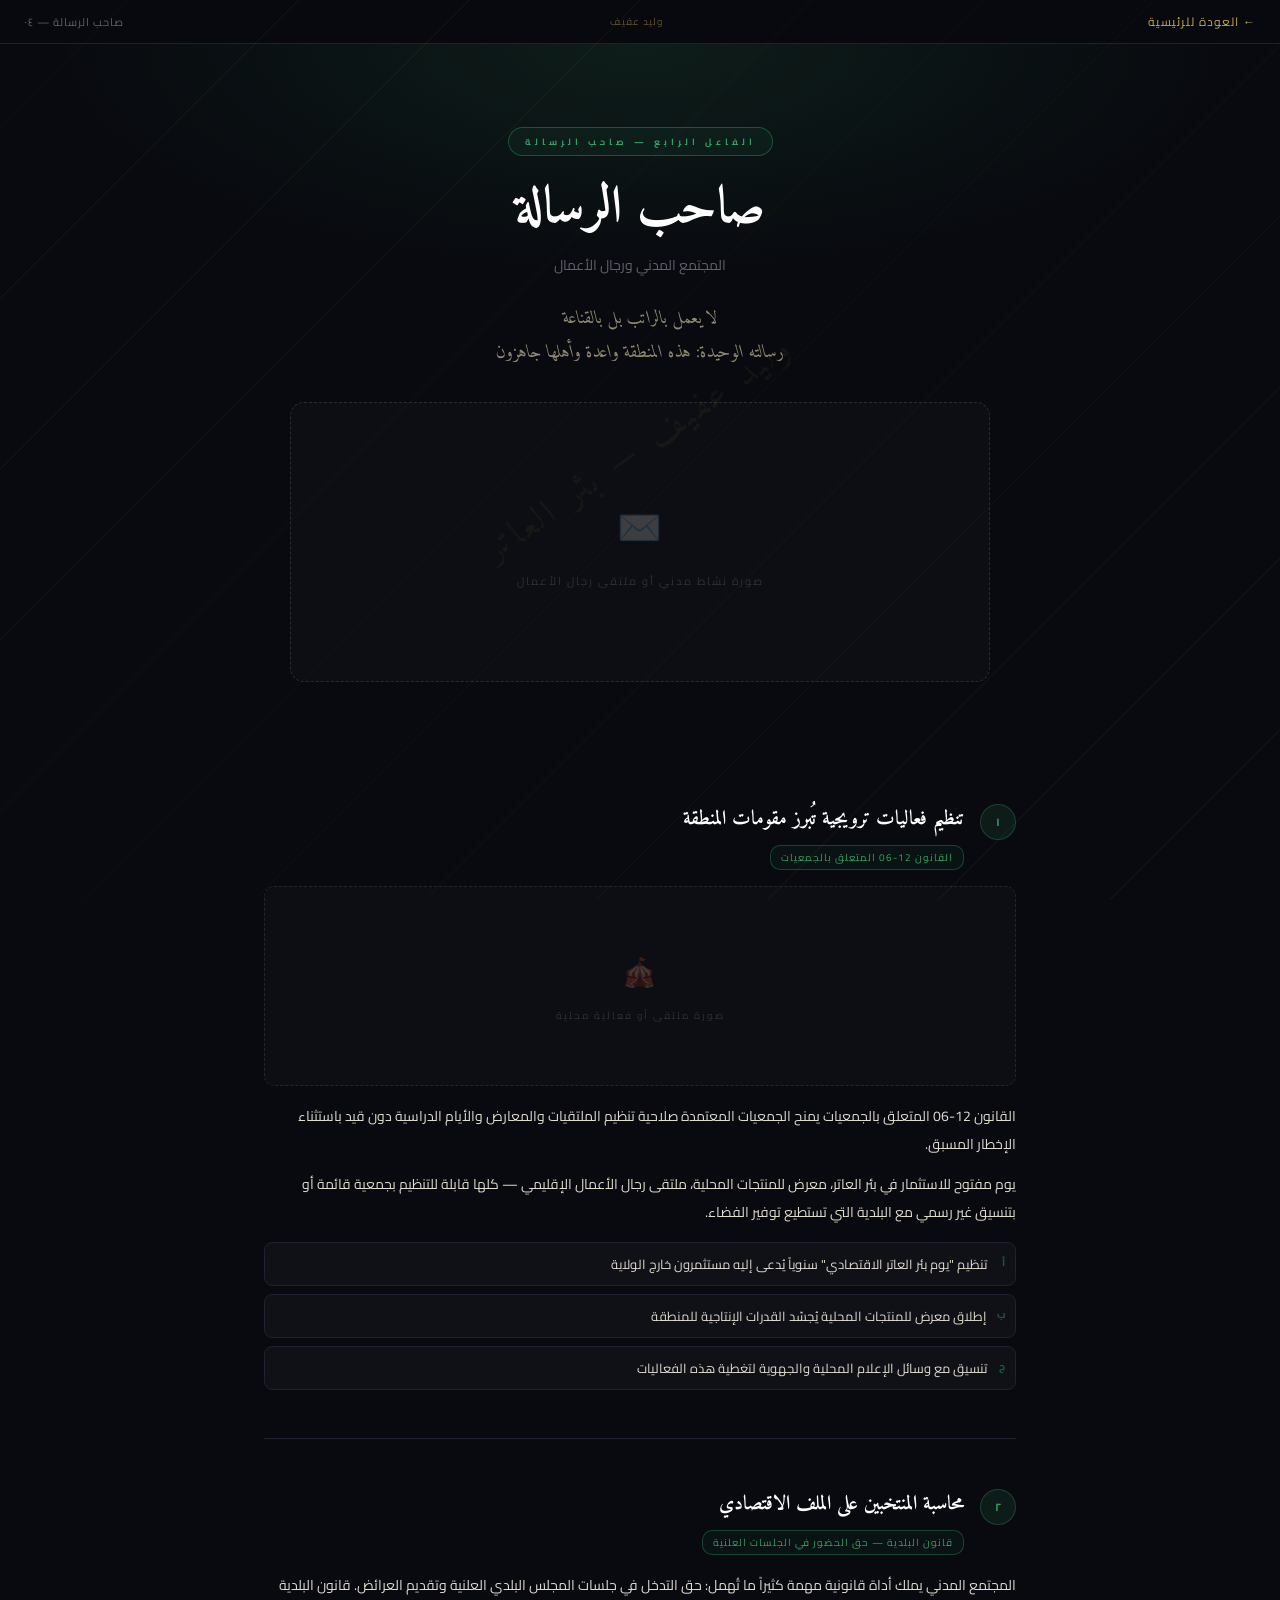
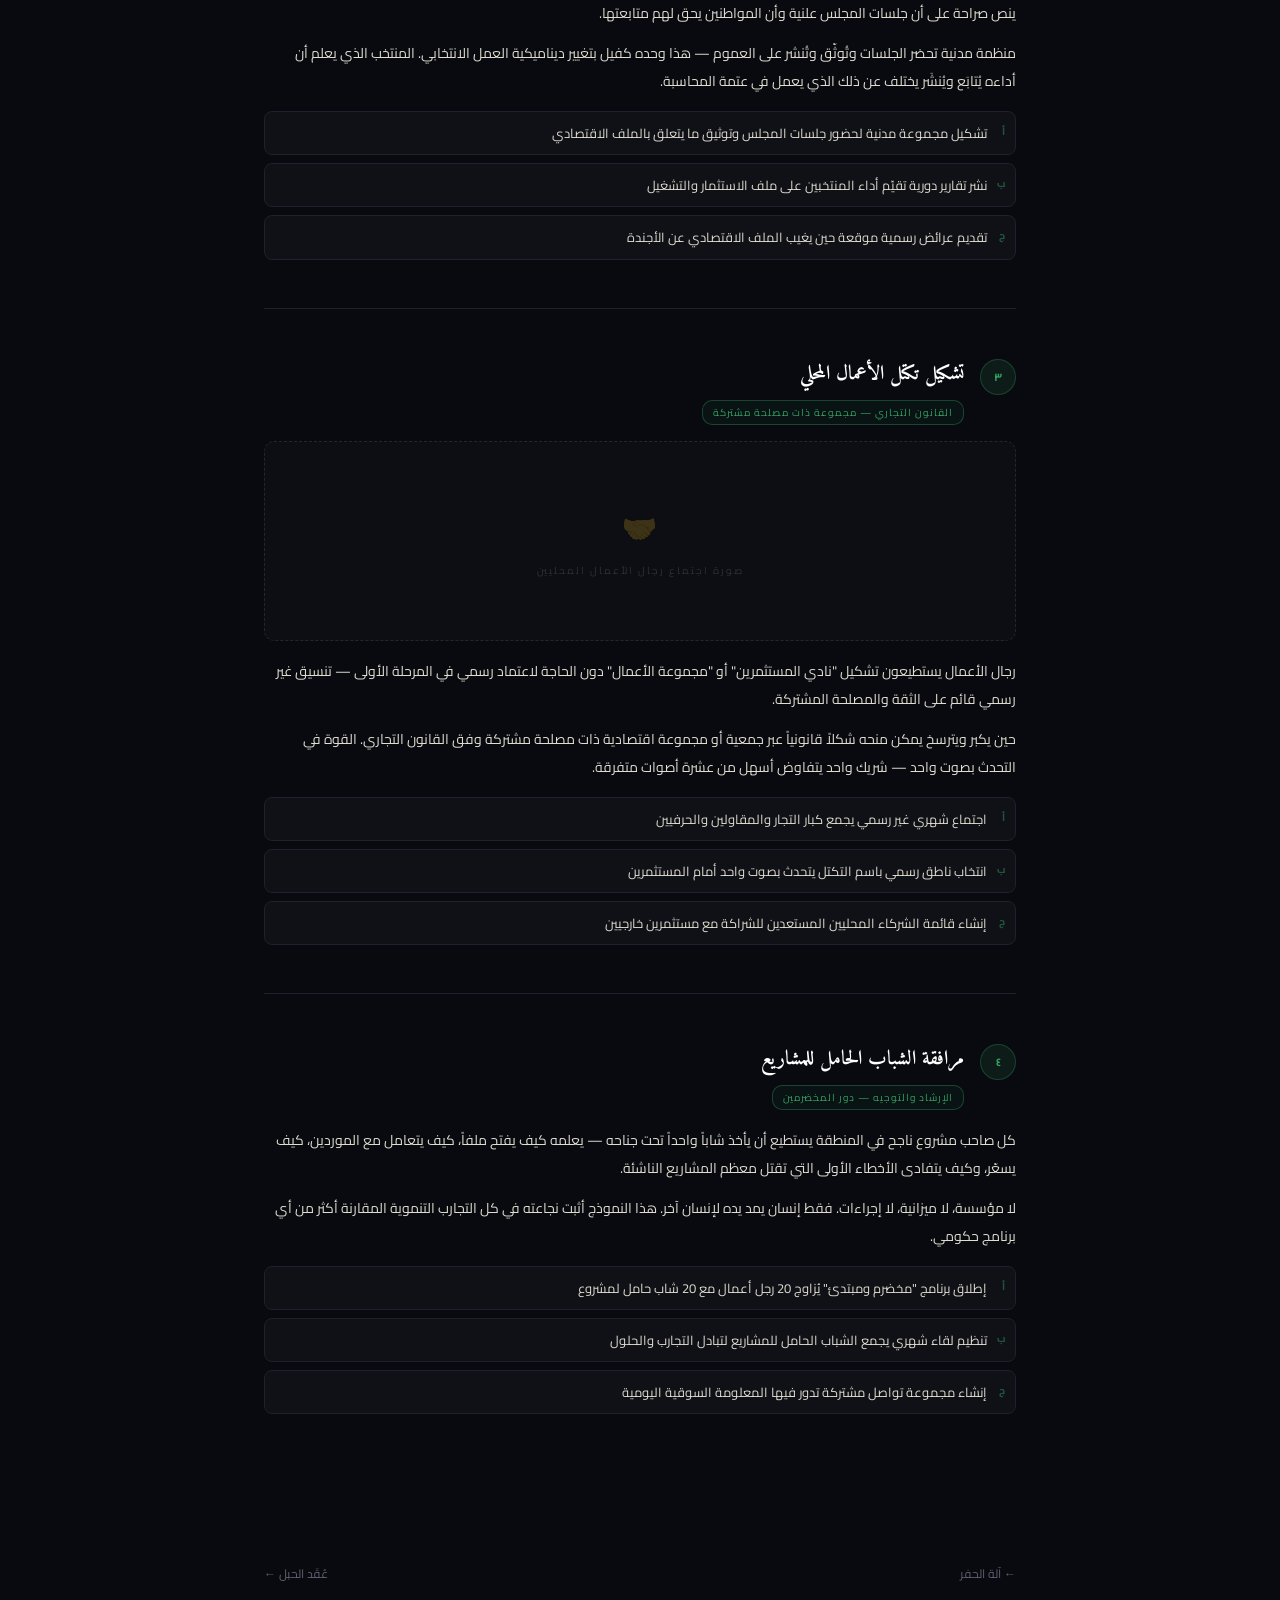
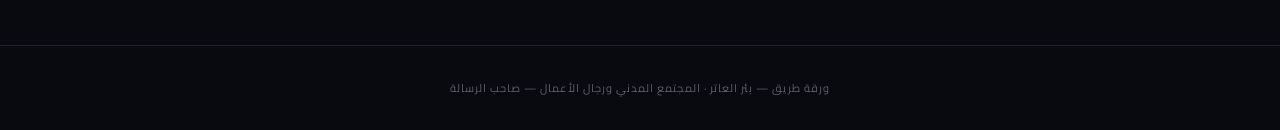
<file: civil.html>
<!DOCTYPE html>
<html lang="ar" dir="rtl">
<head>
<meta charset="UTF-8">
<meta name="viewport" content="width=device-width, initial-scale=1.0">
<title>صاحب الرسالة — المجتمع المدني ورجال الأعمال</title>
<link rel="stylesheet" href="shared.css">
<style>
:root{ --accent:#35a063; }
.page-hero-bg{ background:radial-gradient(ellipse 70% 50% at 50% 0%,rgba(53,160,99,.13) 0%,transparent 65%); }
.codename{ color:var(--accent); border-color:rgba(53,160,99,.4); background:rgba(53,160,99,.07); }
.mech-num{ background:rgba(53,160,99,.12); color:var(--accent); border:1px solid rgba(53,160,99,.3); }
.mech-titles .law{ color:var(--accent); border-color:rgba(53,160,99,.35); background:rgba(53,160,99,.06); }
.key-points li::before{ color:var(--accent); }
</style>
</head>
<body><div class="wm-wrap">

<nav class="topnav">
  <a href="index.html" class="home">← العودة للرئيسية</a>
  <span class="nav-sig">وليد عفيف</span><span class="page-title">صاحب الرسالة — ٠٤</span>
</nav>

<header class="page-hero">
  <div class="page-hero-bg"></div>
  <div class="page-hero-content">
    <div class="codename">الفاعل الرابع — صاحب الرسالة</div>
    <h1>صاحب الرسالة</h1>
    <div class="role">المجتمع المدني ورجال الأعمال</div>
    <p class="tagline">لا يعمل بالراتب بل بالقناعة<br>رسالته الوحيدة: هذه المنطقة واعدة وأهلها جاهزون</p>
    <div class="hero-img-slot">
      <!-- <img src="images/civil.jpg" alt="المجتمع المدني"> -->
      <div class="si">✉️</div>
      <div class="sl">صورة نشاط مدني أو ملتقى رجال الأعمال</div>
    </div>
  </div>
</header>

<main class="page-content">

  <div class="mech-block reveal">
    <div class="mech-header">
      <div class="mech-num">١</div>
      <div class="mech-titles">
        <h3>تنظيم فعاليات ترويجية تُبرز مقومات المنطقة</h3>
        <span class="law">القانون 12-06 المتعلق بالجمعيات</span>
      </div>
    </div>
    <div class="mech-img-slot">
      <!-- <img src="images/civ-1.jpg" alt="ملتقى استثماري"> -->
      <div class="mi">🎪</div><div class="ml">صورة ملتقى أو فعالية محلية</div>
    </div>
    <div class="mech-body">
      <p>القانون 12-06 المتعلق بالجمعيات يمنح الجمعيات المعتمدة صلاحية تنظيم الملتقيات والمعارض والأيام الدراسية دون قيد باستثناء الإخطار المسبق.</p>
      <p>يوم مفتوح للاستثمار في بئر العاتر، معرض للمنتجات المحلية، ملتقى رجال الأعمال الإقليمي — كلها قابلة للتنظيم بجمعية قائمة أو بتنسيق غير رسمي مع البلدية التي تستطيع توفير الفضاء.</p>
    </div>
    <ul class="key-points">
      <li data-n="أ">تنظيم "يوم بئر العاتر الاقتصادي" سنوياً يُدعى إليه مستثمرون خارج الولاية</li>
      <li data-n="ب">إطلاق معرض للمنتجات المحلية يُجسّد القدرات الإنتاجية للمنطقة</li>
      <li data-n="ج">تنسيق مع وسائل الإعلام المحلية والجهوية لتغطية هذه الفعاليات</li>
    </ul>
  </div>

  <div class="mech-block reveal">
    <div class="mech-header">
      <div class="mech-num">٢</div>
      <div class="mech-titles">
        <h3>محاسبة المنتخبين على الملف الاقتصادي</h3>
        <span class="law">قانون البلدية — حق الحضور في الجلسات العلنية</span>
      </div>
    </div>
    <div class="mech-body">
      <p>المجتمع المدني يملك أداة قانونية مهمة كثيراً ما تُهمل: حق التدخل في جلسات المجلس البلدي العلنية وتقديم العرائض. قانون البلدية ينص صراحة على أن جلسات المجلس علنية وأن المواطنين يحق لهم متابعتها.</p>
      <p>منظمة مدنية تحضر الجلسات وتُوثّق وتُنشر على العموم — هذا وحده كفيل بتغيير ديناميكية العمل الانتخابي. المنتخب الذي يعلم أن أداءه يُتابَع ويُنشَر يختلف عن ذلك الذي يعمل في عتمة المحاسبة.</p>
    </div>
    <ul class="key-points">
      <li data-n="أ">تشكيل مجموعة مدنية لحضور جلسات المجلس وتوثيق ما يتعلق بالملف الاقتصادي</li>
      <li data-n="ب">نشر تقارير دورية تقيّم أداء المنتخبين على ملف الاستثمار والتشغيل</li>
      <li data-n="ج">تقديم عرائض رسمية موقعة حين يغيب الملف الاقتصادي عن الأجندة</li>
    </ul>
  </div>

  <div class="mech-block reveal">
    <div class="mech-header">
      <div class="mech-num">٣</div>
      <div class="mech-titles">
        <h3>تشكيل تكتل الأعمال المحلي</h3>
        <span class="law">القانون التجاري — مجموعة ذات مصلحة مشتركة</span>
      </div>
    </div>
    <div class="mech-img-slot">
      <!-- <img src="images/civ-3.jpg" alt="رجال أعمال"> -->
      <div class="mi">🤝</div><div class="ml">صورة اجتماع رجال الأعمال المحليين</div>
    </div>
    <div class="mech-body">
      <p>رجال الأعمال يستطيعون تشكيل "نادي المستثمرين" أو "مجموعة الأعمال" دون الحاجة لاعتماد رسمي في المرحلة الأولى — تنسيق غير رسمي قائم على الثقة والمصلحة المشتركة.</p>
      <p>حين يكبر ويترسخ يمكن منحه شكلاً قانونياً عبر جمعية أو مجموعة اقتصادية ذات مصلحة مشتركة وفق القانون التجاري. القوة في التحدث بصوت واحد — شريك واحد يتفاوض أسهل من عشرة أصوات متفرقة.</p>
    </div>
    <ul class="key-points">
      <li data-n="أ">اجتماع شهري غير رسمي يجمع كبار التجار والمقاولين والحرفيين</li>
      <li data-n="ب">انتخاب ناطق رسمي باسم التكتل يتحدث بصوت واحد أمام المستثمرين</li>
      <li data-n="ج">إنشاء قائمة الشركاء المحليين المستعدين للشراكة مع مستثمرين خارجيين</li>
    </ul>
  </div>

  <div class="mech-block reveal">
    <div class="mech-header">
      <div class="mech-num">٤</div>
      <div class="mech-titles">
        <h3>مرافقة الشباب الحامل للمشاريع</h3>
        <span class="law">الإرشاد والتوجيه — دور المخضرمين</span>
      </div>
    </div>
    <div class="mech-body">
      <p>كل صاحب مشروع ناجح في المنطقة يستطيع أن يأخذ شاباً واحداً تحت جناحه — يعلمه كيف يفتح ملفاً، كيف يتعامل مع الموردين، كيف يسعّر، وكيف يتفادى الأخطاء الأولى التي تقتل معظم المشاريع الناشئة.</p>
      <p>لا مؤسسة، لا ميزانية، لا إجراءات. فقط إنسان يمد يده لإنسان آخر. هذا النموذج أثبت نجاعته في كل التجارب التنموية المقارنة أكثر من أي برنامج حكومي.</p>
    </div>
    <ul class="key-points">
      <li data-n="أ">إطلاق برنامج "مخضرم ومبتدئ" يُزاوج 20 رجل أعمال مع 20 شاب حامل لمشروع</li>
      <li data-n="ب">تنظيم لقاء شهري يجمع الشباب الحامل للمشاريع لتبادل التجارب والحلول</li>
      <li data-n="ج">إنشاء مجموعة تواصل مشتركة تدور فيها المعلومة السوقية اليومية</li>
    </ul>
  </div>

</main>

<div class="page-nav">
  <a href="driller.html">← آلة الحفر</a>
  <a href="knot.html">عُقَد الحبل ←</a>
</div>

<footer>ورقة طريق — بئر العاتر · المجتمع المدني ورجال الأعمال — صاحب الرسالة</footer>

<script>
const obs=new IntersectionObserver(e=>{e.forEach(x=>{if(x.isIntersecting)x.target.classList.add('visible')})},{threshold:.1});
document.querySelectorAll('.reveal').forEach(el=>obs.observe(el));
</script>
</div></body>
</html>
</file>
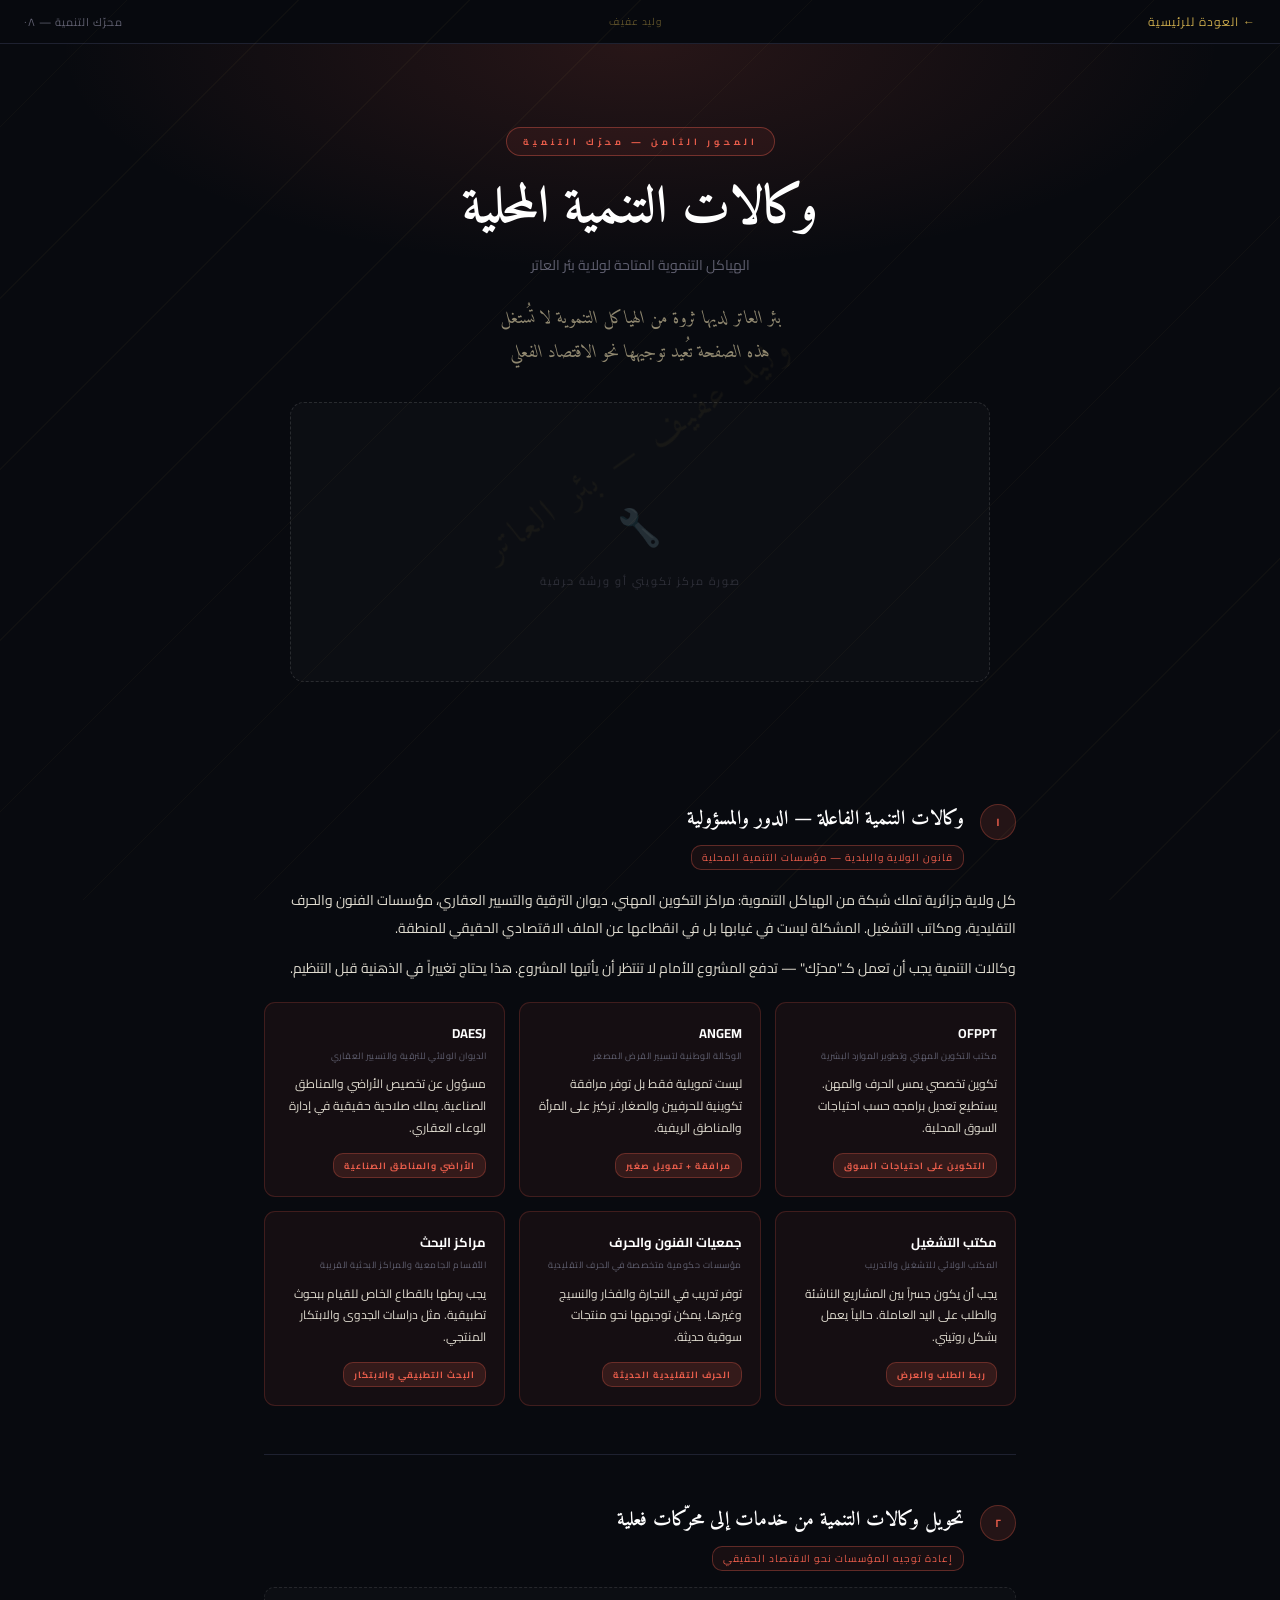
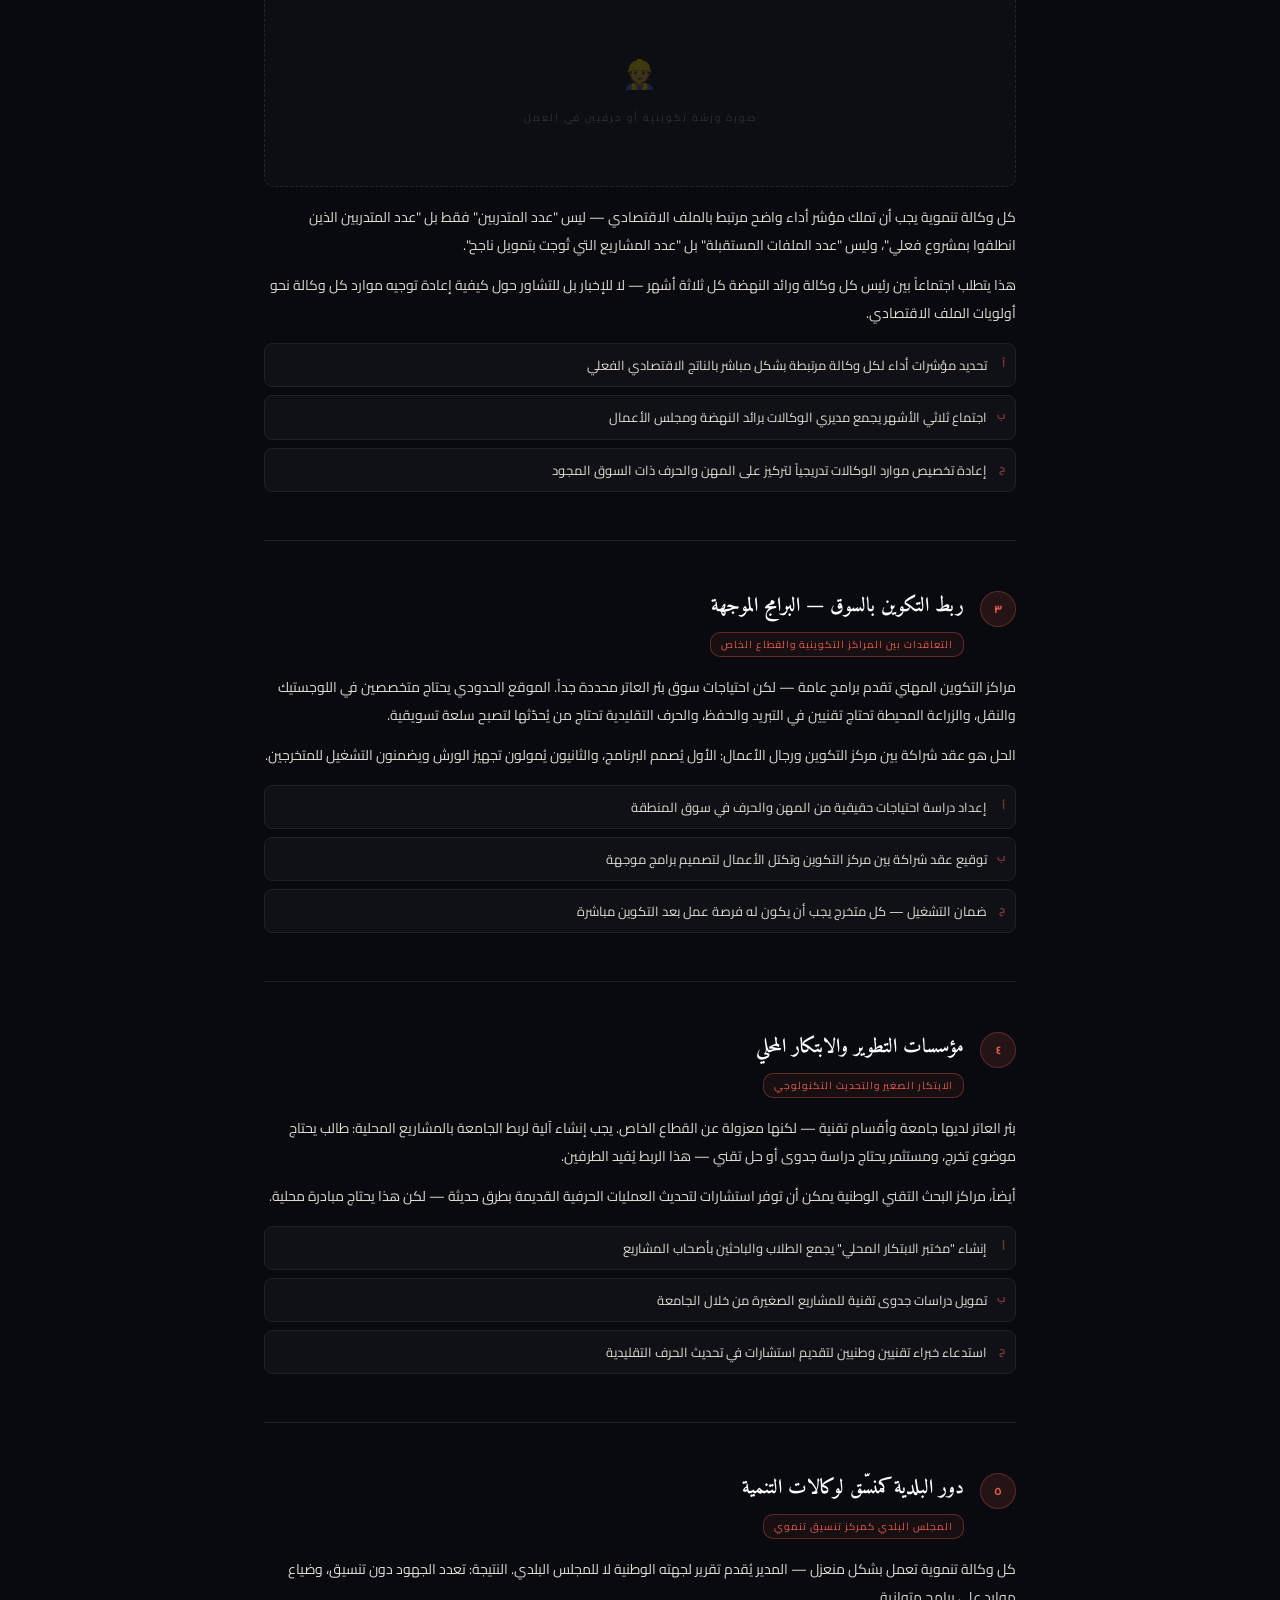
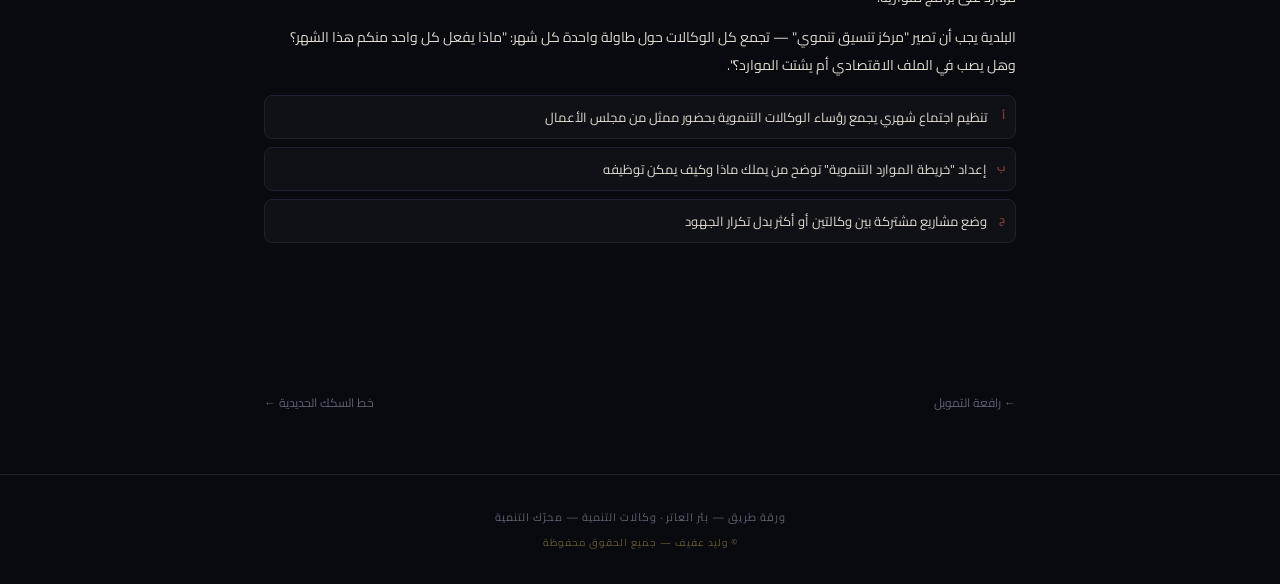
<file: development.html>
<!DOCTYPE html>
<html lang="ar" dir="rtl">
<head>
<meta charset="UTF-8">
<meta name="viewport" content="width=device-width, initial-scale=1.0">
<title>محرّك التنمية — وكالات التنمية المحلية</title>
<link rel="stylesheet" href="shared.css">
<style>
:root{ --accent:#e85d4b; }
.page-hero-bg{ background:radial-gradient(ellipse 70% 50% at 50% 0%,rgba(232,93,75,.14) 0%,transparent 65%); }
.codename{ color:var(--accent); border-color:rgba(232,93,75,.4); background:rgba(232,93,75,.08); }
.mech-num{ background:rgba(232,93,75,.13); color:var(--accent); border:1px solid rgba(232,93,75,.3); }
.mech-titles .law{ color:var(--accent); border-color:rgba(232,93,75,.35); background:rgba(232,93,75,.07); }
.key-points li::before{ color:var(--accent); }

/* agency cards */
.dev-grid{display:grid;grid-template-columns:repeat(auto-fit,minmax(240px,1fr));gap:14px;margin:20px 0;}
.dev-card{
  background:rgba(232,93,75,.06);border:1px solid rgba(232,93,75,.2);
  border-radius:11px;padding:18px;
}
.dev-name{font-size:13px;font-weight:700;color:#fff;margin-bottom:4px;}
.dev-full{font-size:9px;color:var(--muted);letter-spacing:.5px;margin-bottom:10px;line-height:1.6;}
.dev-desc{font-size:12px;color:var(--text);line-height:1.8;margin-bottom:10px;}
.dev-role{
  display:inline-block;
  font-size:9px;letter-spacing:1px;font-weight:700;
  padding:3px 10px;border-radius:10px;
  background:rgba(232,93,75,.15);color:var(--accent);border:1px solid rgba(232,93,75,.3);
}
</style>
</head>
<body><div class="wm-wrap">

<nav class="topnav">
  <a href="index.html" class="home">← العودة للرئيسية</a>
  <span class="nav-sig">وليد عفيف</span>
  <span class="page-title">محرّك التنمية — ٠٨</span>
</nav>

<header class="page-hero">
  <div class="page-hero-bg"></div>
  <div class="page-hero-content">
    <div class="codename">المحور الثامن — محرّك التنمية</div>
    <h1>وكالات التنمية المحلية</h1>
    <div class="role">الهياكل التنموية المتاحة لولاية بئر العاتر</div>
    <p class="tagline">بئر العاتر لديها ثروة من الهياكل التنموية لا تُستغل<br>هذه الصفحة تُعيد توجيهها نحو الاقتصاد الفعلي</p>
    <div class="hero-img-slot">
      <!-- <img src="images/development.jpg" alt="وكالات التنمية"> -->
      <div class="si">🔧</div>
      <div class="sl">صورة مركز تكويني أو ورشة حرفية</div>
    </div>
  </div>
</header>

<main class="page-content">

  <!-- AGENCIES OVERVIEW -->
  <div class="mech-block reveal">
    <div class="mech-header">
      <div class="mech-num">١</div>
      <div class="mech-titles">
        <h3>وكالات التنمية الفاعلة — الدور والمسؤولية</h3>
        <span class="law">قانون الولاية والبلدية — مؤسسات التنمية المحلية</span>
      </div>
    </div>
    <div class="mech-body">
      <p>كل ولاية جزائرية تملك شبكة من الهياكل التنموية: مراكز التكوين المهني، ديوان الترقية والتسيير العقاري، مؤسسات الفنون والحرف التقليدية، ومكاتب التشغيل. المشكلة ليست في غيابها بل في انقطاعها عن الملف الاقتصادي الحقيقي للمنطقة.</p>
      <p>وكالات التنمية يجب أن تعمل كـ"محرّك" — تدفع المشروع للأمام لا تنتظر أن يأتيها المشروع. هذا يحتاج تغييراً في الذهنية قبل التنظيم.</p>
    </div>

    <div class="dev-grid">
      <div class="dev-card">
        <div class="dev-name">OFPPT</div>
        <div class="dev-full">مكتب التكوين المهني وتطوير الموارد البشرية</div>
        <div class="dev-desc">تكوين تخصصي يمس الحرف والمهن. يستطيع تعديل برامجه حسب احتياجات السوق المحلية.</div>
        <div class="dev-role">التكوين على احتياجات السوق</div>
      </div>

      <div class="dev-card">
        <div class="dev-name">ANGEM</div>
        <div class="dev-full">الوكالة الوطنية لتسيير القرض المصغر</div>
        <div class="dev-desc">ليست تمويلية فقط بل توفر مرافقة تكوينية للحرفيين والصغار. تركيز على المرأة والمناطق الريفية.</div>
        <div class="dev-role">مرافقة + تمويل صغير</div>
      </div>

      <div class="dev-card">
        <div class="dev-name">DAESJ</div>
        <div class="dev-full">الديوان الولائي للترقية والتسيير العقاري</div>
        <div class="dev-desc">مسؤول عن تخصيص الأراضي والمناطق الصناعية. يملك صلاحية حقيقية في إدارة الوعاء العقاري.</div>
        <div class="dev-role">الأراضي والمناطق الصناعية</div>
      </div>

      <div class="dev-card">
        <div class="dev-name">مكتب التشغيل</div>
        <div class="dev-full">المكتب الولائي للتشغيل والتدريب</div>
        <div class="dev-desc">يجب أن يكون جسراً بين المشاريع الناشئة والطلب على اليد العاملة. حالياً يعمل بشكل روتيني.</div>
        <div class="dev-role">ربط الطلب والعرض</div>
      </div>

      <div class="dev-card">
        <div class="dev-name">جمعيات الفنون والحرف</div>
        <div class="dev-full">مؤسسات حكومية متخصصة في الحرف التقليدية</div>
        <div class="dev-desc">توفر تدريب في النجارة والفخار والنسيج وغيرها. يمكن توجيهها نحو منتجات سوقية حديثة.</div>
        <div class="dev-role">الحرف التقليدية الحديثة</div>
      </div>

      <div class="dev-card">
        <div class="dev-name">مراكز البحث</div>
        <div class="dev-full">الأقسام الجامعية والمراكز البحثية القريبة</div>
        <div class="dev-desc">يجب ربطها بالقطاع الخاص للقيام ببحوث تطبيقية. مثل دراسات الجدوى والابتكار المنتجي.</div>
        <div class="dev-role">البحث التطبيقي والابتكار</div>
      </div>
    </div>
  </div>

  <!-- MECH 2 -->
  <div class="mech-block reveal">
    <div class="mech-header">
      <div class="mech-num">٢</div>
      <div class="mech-titles">
        <h3>تحويل وكالات التنمية من خدمات إلى محرّكات فعلية</h3>
        <span class="law">إعادة توجيه المؤسسات نحو الاقتصاد الحقيقي</span>
      </div>
    </div>
    <div class="mech-img-slot">
      <!-- <img src="images/dev-2.jpg" alt="ورشة تكوينية"> -->
      <div class="mi">👷</div><div class="ml">صورة ورشة تكوينية أو حرفيين في العمل</div>
    </div>
    <div class="mech-body">
      <p>كل وكالة تنموية يجب أن تملك مؤشر أداء واضح مرتبط بالملف الاقتصادي — ليس "عدد المتدربين" فقط بل "عدد المتدربين الذين انطلقوا بمشروع فعلي"، وليس "عدد الملفات المستقبلة" بل "عدد المشاريع التي تُوجت بتمويل ناجح".</p>
      <p>هذا يتطلب اجتماعاً بين رئيس كل وكالة ورائد النهضة كل ثلاثة أشهر — لا للإخبار بل للتشاور حول كيفية إعادة توجيه موارد كل وكالة نحو أولويات الملف الاقتصادي.</p>
    </div>
    <ul class="key-points">
      <li data-n="أ">تحديد مؤشرات أداء لكل وكالة مرتبطة بشكل مباشر بالناتج الاقتصادي الفعلي</li>
      <li data-n="ب">اجتماع ثلاثي الأشهر يجمع مديري الوكالات برائد النهضة ومجلس الأعمال</li>
      <li data-n="ج">إعادة تخصيص موارد الوكالات تدريجياً لتركيز على المهن والحرف ذات السوق المجود</li>
    </ul>
  </div>

  <!-- MECH 3 -->
  <div class="mech-block reveal">
    <div class="mech-header">
      <div class="mech-num">٣</div>
      <div class="mech-titles">
        <h3>ربط التكوين بالسوق — البرامج الموجهة</h3>
        <span class="law">التعاقدات بين المراكز التكوينية والقطاع الخاص</span>
      </div>
    </div>
    <div class="mech-body">
      <p>مراكز التكوين المهني تقدم برامج عامة — لكن احتياجات سوق بئر العاتر محددة جداً. الموقع الحدودي يحتاج متخصصين في اللوجستيك والنقل، والزراعة المحيطة تحتاج تقنيين في التبريد والحفظ، والحرف التقليدية تحتاج من يُحدّثها لتصبح سلعة تسويقية.</p>
      <p>الحل هو عقد شراكة بين مركز التكوين ورجال الأعمال: الأول يُصمم البرنامج، والثانيون يُمولون تجهيز الورش ويضمنون التشغيل للمتخرجين.</p>
    </div>
    <ul class="key-points">
      <li data-n="أ">إعداد دراسة احتياجات حقيقية من المهن والحرف في سوق المنطقة</li>
      <li data-n="ب">توقيع عقد شراكة بين مركز التكوين وتكتل الأعمال لتصميم برامج موجهة</li>
      <li data-n="ج">ضمان التشغيل — كل متخرج يجب أن يكون له فرصة عمل بعد التكوين مباشرة</li>
    </ul>
  </div>

  <!-- MECH 4 -->
  <div class="mech-block reveal">
    <div class="mech-header">
      <div class="mech-num">٤</div>
      <div class="mech-titles">
        <h3>مؤسسات التطوير والابتكار المحلي</h3>
        <span class="law">الابتكار الصغير والتحديث التكنولوجي</span>
      </div>
    </div>
    <div class="mech-body">
      <p>بئر العاتر لديها جامعة وأقسام تقنية — لكنها معزولة عن القطاع الخاص. يجب إنشاء آلية لربط الجامعة بالمشاريع المحلية: طالب يحتاج موضوع تخرج، ومستثمر يحتاج دراسة جدوى أو حل تقني — هذا الربط يُفيد الطرفين.</p>
      <p>أيضاً، مراكز البحث التقني الوطنية يمكن أن توفر استشارات لتحديث العمليات الحرفية القديمة بطرق حديثة — لكن هذا يحتاج مبادرة محلية.</p>
    </div>
    <ul class="key-points">
      <li data-n="أ">إنشاء "مختبر الابتكار المحلي" يجمع الطلاب والباحثين بأصحاب المشاريع</li>
      <li data-n="ب">تمويل دراسات جدوى تقنية للمشاريع الصغيرة من خلال الجامعة</li>
      <li data-n="ج">استدعاء خبراء تقنيين وطنيين لتقديم استشارات في تحديث الحرف التقليدية</li>
    </ul>
  </div>

  <!-- MECH 5 -->
  <div class="mech-block reveal">
    <div class="mech-header">
      <div class="mech-num">٥</div>
      <div class="mech-titles">
        <h3>دور البلدية كمنسّق لوكالات التنمية</h3>
        <span class="law">المجلس البلدي كمركز تنسيق تنموي</span>
      </div>
    </div>
    <div class="mech-body">
      <p>كل وكالة تنموية تعمل بشكل منعزل — المدير يُقدم تقرير لجهته الوطنية لا للمجلس البلدي. النتيجة: تعدد الجهود دون تنسيق، وضياع موارد على برامج متوازية.</p>
      <p>البلدية يجب أن تصير "مركز تنسيق تنموي" — تجمع كل الوكالات حول طاولة واحدة كل شهر: "ماذا يفعل كل واحد منكم هذا الشهر؟ وهل يصب في الملف الاقتصادي أم يشتت الموارد؟".</p>
    </div>
    <ul class="key-points">
      <li data-n="أ">تنظيم اجتماع شهري يجمع رؤساء الوكالات التنموية بحضور ممثل من مجلس الأعمال</li>
      <li data-n="ب">إعداد "خريطة الموارد التنموية" توضح من يملك ماذا وكيف يمكن توظيفه</li>
      <li data-n="ج">وضع مشاريع مشتركة بين وكالتين أو أكثر بدل تكرار الجهود</li>
    </ul>
  </div>

</main>

<div class="page-nav">
  <a href="finance.html">← رافعة التمويل</a>
  <a href="railway.html">خط السكك الحديدية ←</a>
</div>

<footer>
  ورقة طريق — بئر العاتر · وكالات التنمية — محرّك التنمية
  <div class="footer-sig">© وليد عفيف — جميع الحقوق محفوظة</div>
</footer>

</div>
<script>
const obs=new IntersectionObserver(e=>{e.forEach(x=>{if(x.isIntersecting)x.target.classList.add('visible')})},{threshold:.1});
document.querySelectorAll('.reveal').forEach(el=>obs.observe(el));
document.addEventListener('contextmenu',e=>e.preventDefault());
document.addEventListener('keydown',e=>{
  if(e.key==='PrintScreen'||
    (e.ctrlKey&&e.shiftKey&&(e.key==='S'||e.key==='P'))||
    (e.metaKey&&e.shiftKey&&(e.key==='3'||e.key==='4'||e.key==='5'))){
    e.preventDefault();
  }
});
</script>
</body>
</html>
</file>
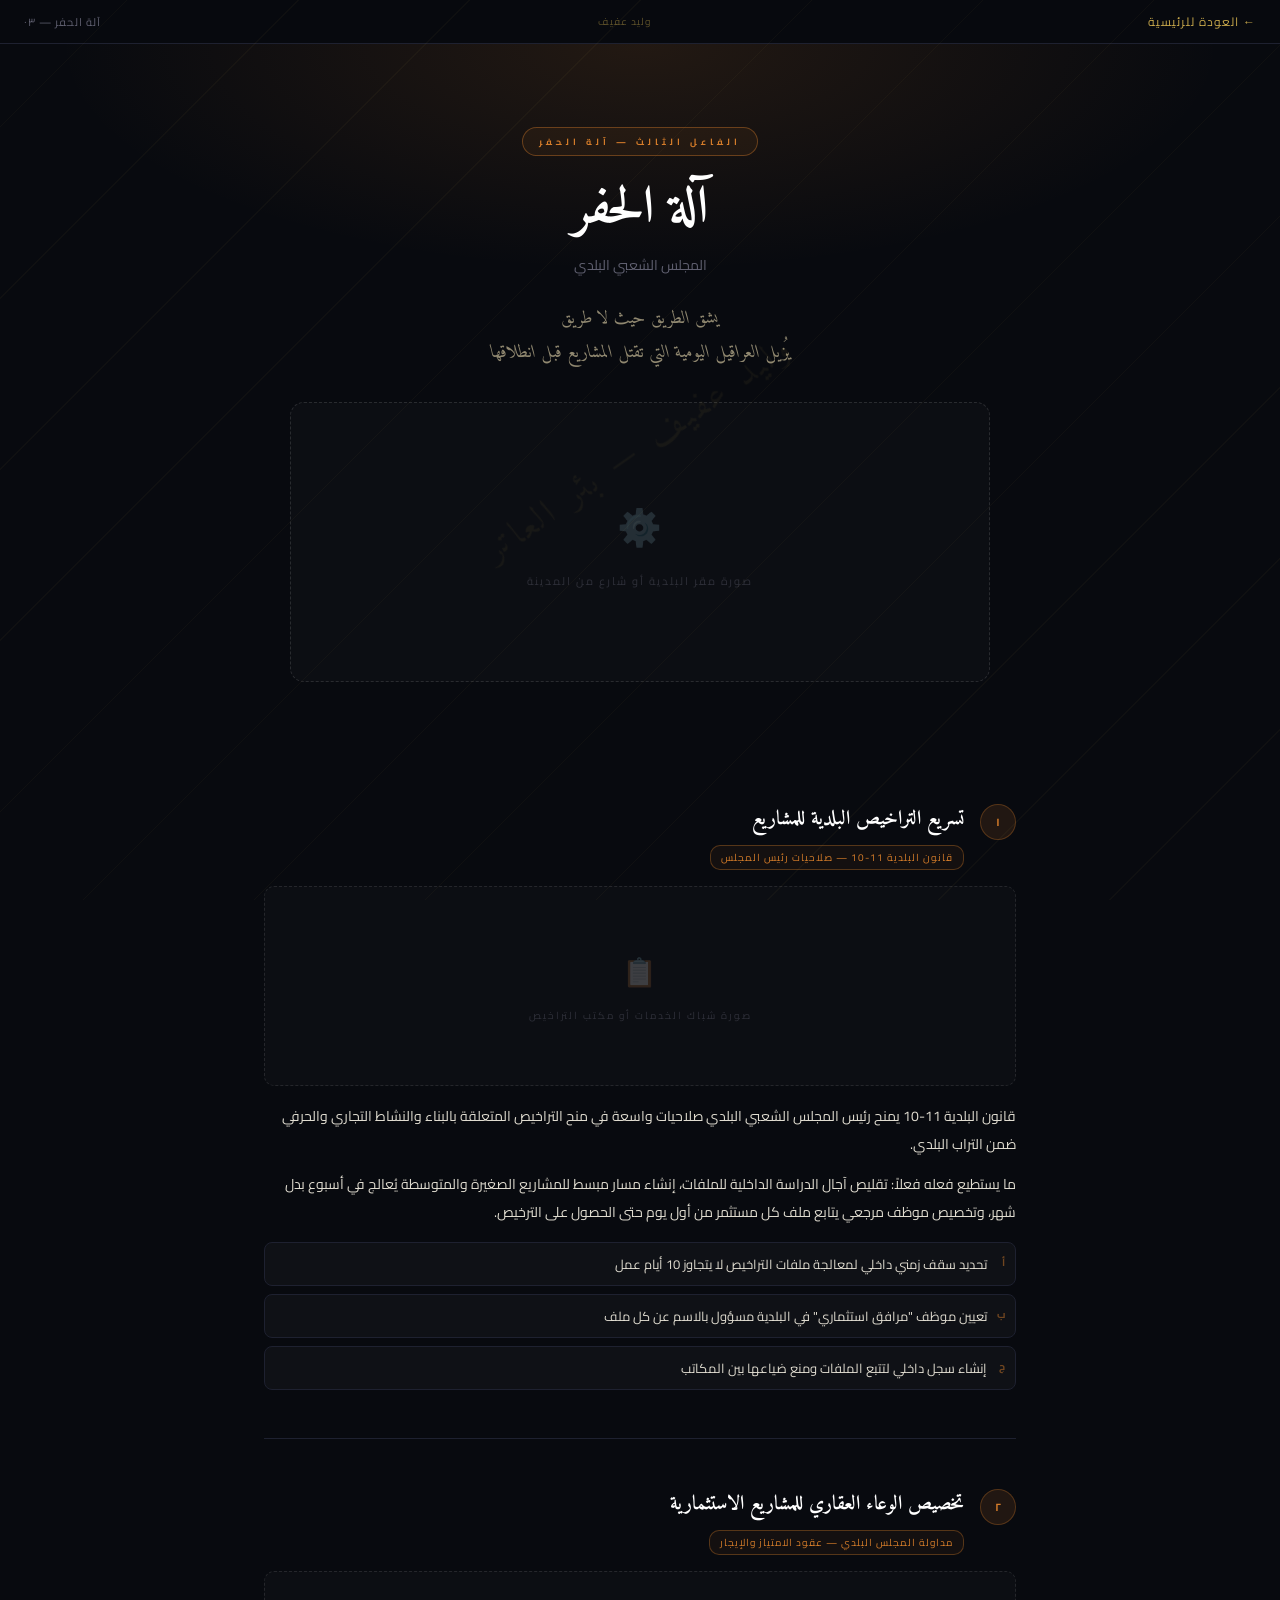
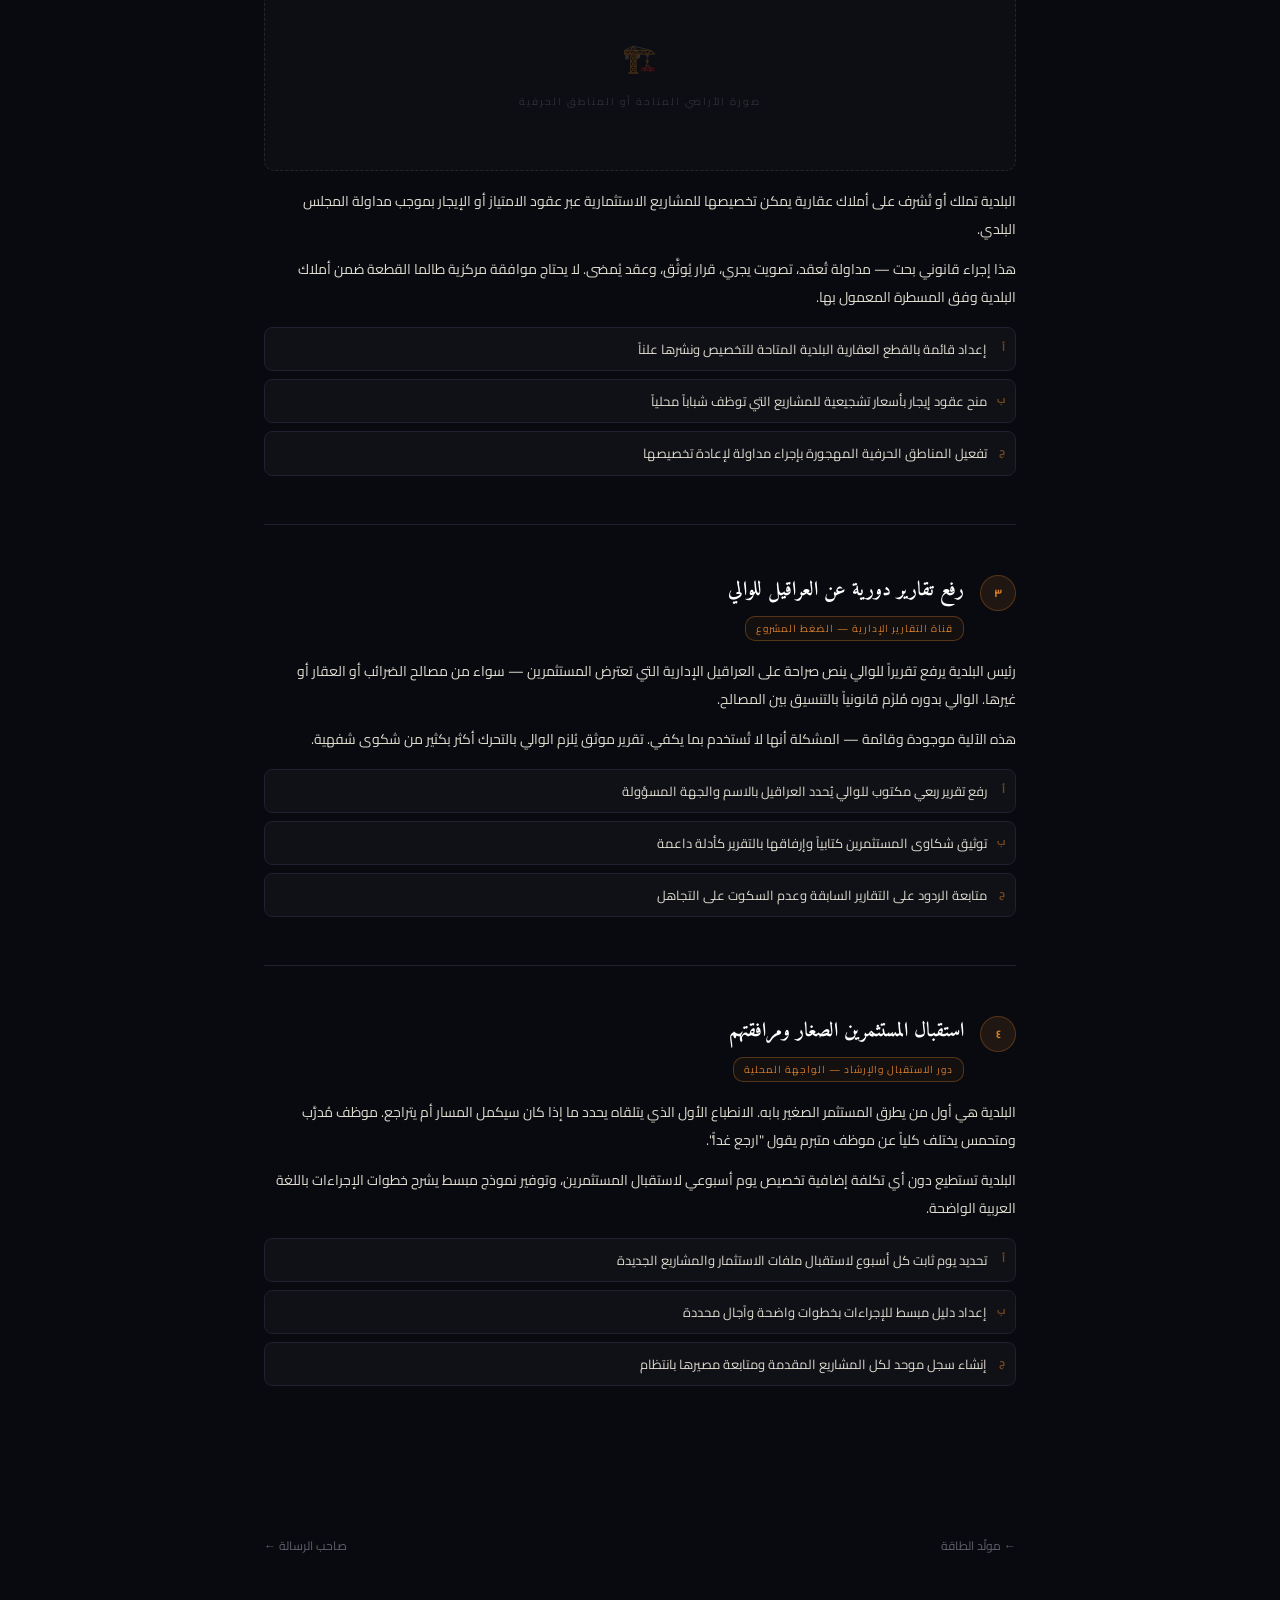
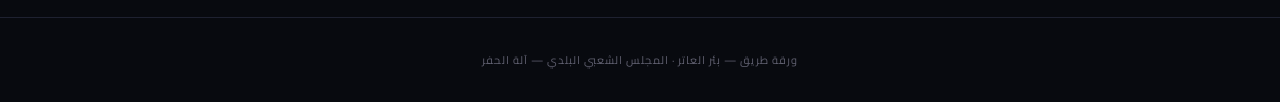
<file: driller.html>
<!DOCTYPE html>
<html lang="ar" dir="rtl">
<head>
<meta charset="UTF-8">
<meta name="viewport" content="width=device-width, initial-scale=1.0">
<title>آلة الحفر — المجلس الشعبي البلدي</title>
<link rel="stylesheet" href="shared.css">
<style>
:root{ --accent:#d47c2a; }
.page-hero-bg{ background:radial-gradient(ellipse 70% 50% at 50% 0%,rgba(212,124,42,.13) 0%,transparent 65%); }
.codename{ color:var(--accent); border-color:rgba(212,124,42,.4); background:rgba(212,124,42,.07); }
.mech-num{ background:rgba(212,124,42,.12); color:var(--accent); border:1px solid rgba(212,124,42,.3); }
.mech-titles .law{ color:var(--accent); border-color:rgba(212,124,42,.35); background:rgba(212,124,42,.06); }
.key-points li::before{ color:var(--accent); }
</style>
</head>
<body><div class="wm-wrap">

<nav class="topnav">
  <a href="index.html" class="home">← العودة للرئيسية</a>
  <span class="nav-sig">وليد عفيف</span><span class="page-title">آلة الحفر — ٠٣</span>
</nav>

<header class="page-hero">
  <div class="page-hero-bg"></div>
  <div class="page-hero-content">
    <div class="codename">الفاعل الثالث — آلة الحفر</div>
    <h1>آلة الحفر</h1>
    <div class="role">المجلس الشعبي البلدي</div>
    <p class="tagline">يشق الطريق حيث لا طريق<br>يُزيل العراقيل اليومية التي تقتل المشاريع قبل انطلاقها</p>
    <div class="hero-img-slot">
      <!-- <img src="images/driller.jpg" alt="المجلس البلدي"> -->
      <div class="si">⚙️</div>
      <div class="sl">صورة مقر البلدية أو شارع من المدينة</div>
    </div>
  </div>
</header>

<main class="page-content">

  <div class="mech-block reveal">
    <div class="mech-header">
      <div class="mech-num">١</div>
      <div class="mech-titles">
        <h3>تسريع التراخيص البلدية للمشاريع</h3>
        <span class="law">قانون البلدية 11-10 — صلاحيات رئيس المجلس</span>
      </div>
    </div>
    <div class="mech-img-slot">
      <!-- <img src="images/dri-1.jpg" alt="مكتب التراخيص"> -->
      <div class="mi">📋</div><div class="ml">صورة شباك الخدمات أو مكتب التراخيص</div>
    </div>
    <div class="mech-body">
      <p>قانون البلدية 11-10 يمنح رئيس المجلس الشعبي البلدي صلاحيات واسعة في منح التراخيص المتعلقة بالبناء والنشاط التجاري والحرفي ضمن التراب البلدي.</p>
      <p>ما يستطيع فعله فعلاً: تقليص آجال الدراسة الداخلية للملفات، إنشاء مسار مبسط للمشاريع الصغيرة والمتوسطة يُعالج في أسبوع بدل شهر، وتخصيص موظف مرجعي يتابع ملف كل مستثمر من أول يوم حتى الحصول على الترخيص.</p>
    </div>
    <ul class="key-points">
      <li data-n="أ">تحديد سقف زمني داخلي لمعالجة ملفات التراخيص لا يتجاوز 10 أيام عمل</li>
      <li data-n="ب">تعيين موظف "مرافق استثماري" في البلدية مسؤول بالاسم عن كل ملف</li>
      <li data-n="ج">إنشاء سجل داخلي لتتبع الملفات ومنع ضياعها بين المكاتب</li>
    </ul>
  </div>

  <div class="mech-block reveal">
    <div class="mech-header">
      <div class="mech-num">٢</div>
      <div class="mech-titles">
        <h3>تخصيص الوعاء العقاري للمشاريع الاستثمارية</h3>
        <span class="law">مداولة المجلس البلدي — عقود الامتياز والإيجار</span>
      </div>
    </div>
    <div class="mech-img-slot">
      <!-- <img src="images/dri-2.jpg" alt="أراضي المنطقة"> -->
      <div class="mi">🏗️</div><div class="ml">صورة الأراضي المتاحة أو المناطق الحرفية</div>
    </div>
    <div class="mech-body">
      <p>البلدية تملك أو تُشرف على أملاك عقارية يمكن تخصيصها للمشاريع الاستثمارية عبر عقود الامتياز أو الإيجار بموجب مداولة المجلس البلدي.</p>
      <p>هذا إجراء قانوني بحت — مداولة تُعقد، تصويت يجري، قرار يُوثَّق، وعقد يُمضى. لا يحتاج موافقة مركزية طالما القطعة ضمن أملاك البلدية وفق المسطرة المعمول بها.</p>
    </div>
    <ul class="key-points">
      <li data-n="أ">إعداد قائمة بالقطع العقارية البلدية المتاحة للتخصيص ونشرها علناً</li>
      <li data-n="ب">منح عقود إيجار بأسعار تشجيعية للمشاريع التي توظف شباباً محلياً</li>
      <li data-n="ج">تفعيل المناطق الحرفية المهجورة بإجراء مداولة لإعادة تخصيصها</li>
    </ul>
  </div>

  <div class="mech-block reveal">
    <div class="mech-header">
      <div class="mech-num">٣</div>
      <div class="mech-titles">
        <h3>رفع تقارير دورية عن العراقيل للوالي</h3>
        <span class="law">قناة التقارير الإدارية — الضغط المشروع</span>
      </div>
    </div>
    <div class="mech-body">
      <p>رئيس البلدية يرفع تقريراً للوالي ينص صراحة على العراقيل الإدارية التي تعترض المستثمرين — سواء من مصالح الضرائب أو العقار أو غيرها. الوالي بدوره مُلزَم قانونياً بالتنسيق بين المصالح.</p>
      <p>هذه الآلية موجودة وقائمة — المشكلة أنها لا تُستخدم بما يكفي. تقرير موثق يُلزم الوالي بالتحرك أكثر بكثير من شكوى شفهية.</p>
    </div>
    <ul class="key-points">
      <li data-n="أ">رفع تقرير ربعي مكتوب للوالي يُحدد العراقيل بالاسم والجهة المسؤولة</li>
      <li data-n="ب">توثيق شكاوى المستثمرين كتابياً وإرفاقها بالتقرير كأدلة داعمة</li>
      <li data-n="ج">متابعة الردود على التقارير السابقة وعدم السكوت على التجاهل</li>
    </ul>
  </div>

  <div class="mech-block reveal">
    <div class="mech-header">
      <div class="mech-num">٤</div>
      <div class="mech-titles">
        <h3>استقبال المستثمرين الصغار ومرافقتهم</h3>
        <span class="law">دور الاستقبال والإرشاد — الواجهة المحلية</span>
      </div>
    </div>
    <div class="mech-body">
      <p>البلدية هي أول من يطرق المستثمر الصغير بابه. الانطباع الأول الذي يتلقاه يحدد ما إذا كان سيكمل المسار أم يتراجع. موظف مُدرَّب ومتحمس يختلف كلياً عن موظف متبرم يقول "ارجع غداً".</p>
      <p>البلدية تستطيع دون أي تكلفة إضافية تخصيص يوم أسبوعي لاستقبال المستثمرين، وتوفير نموذج مبسط يشرح خطوات الإجراءات باللغة العربية الواضحة.</p>
    </div>
    <ul class="key-points">
      <li data-n="أ">تحديد يوم ثابت كل أسبوع لاستقبال ملفات الاستثمار والمشاريع الجديدة</li>
      <li data-n="ب">إعداد دليل مبسط للإجراءات بخطوات واضحة وآجال محددة</li>
      <li data-n="ج">إنشاء سجل موحد لكل المشاريع المقدمة ومتابعة مصيرها بانتظام</li>
    </ul>
  </div>

</main>

<div class="page-nav">
  <a href="generator.html">← مولّد الطاقة</a>
  <a href="civil.html">صاحب الرسالة ←</a>
</div>

<footer>ورقة طريق — بئر العاتر · المجلس الشعبي البلدي — آلة الحفر</footer>

<script>
const obs=new IntersectionObserver(e=>{e.forEach(x=>{if(x.isIntersecting)x.target.classList.add('visible')})},{threshold:.1});
document.querySelectorAll('.reveal').forEach(el=>obs.observe(el));
</script>
</div></body>
</html>
</file>
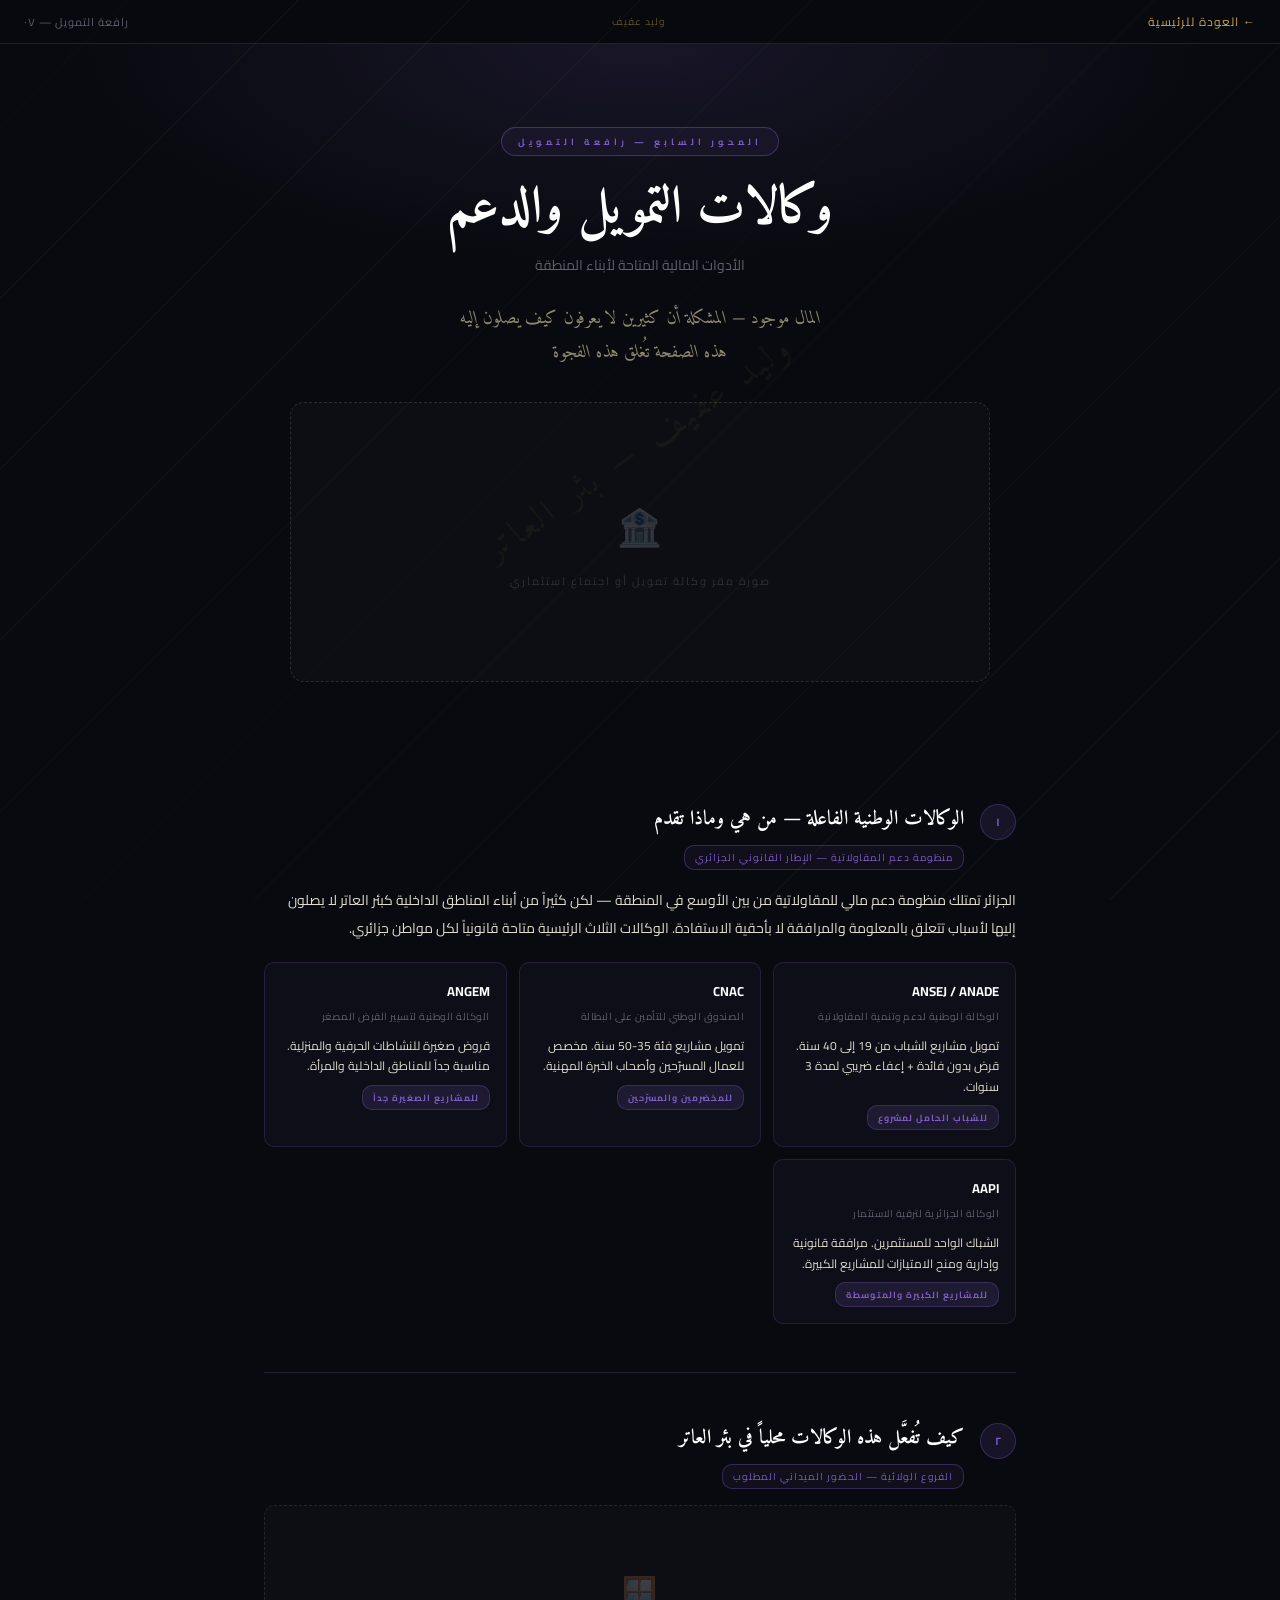
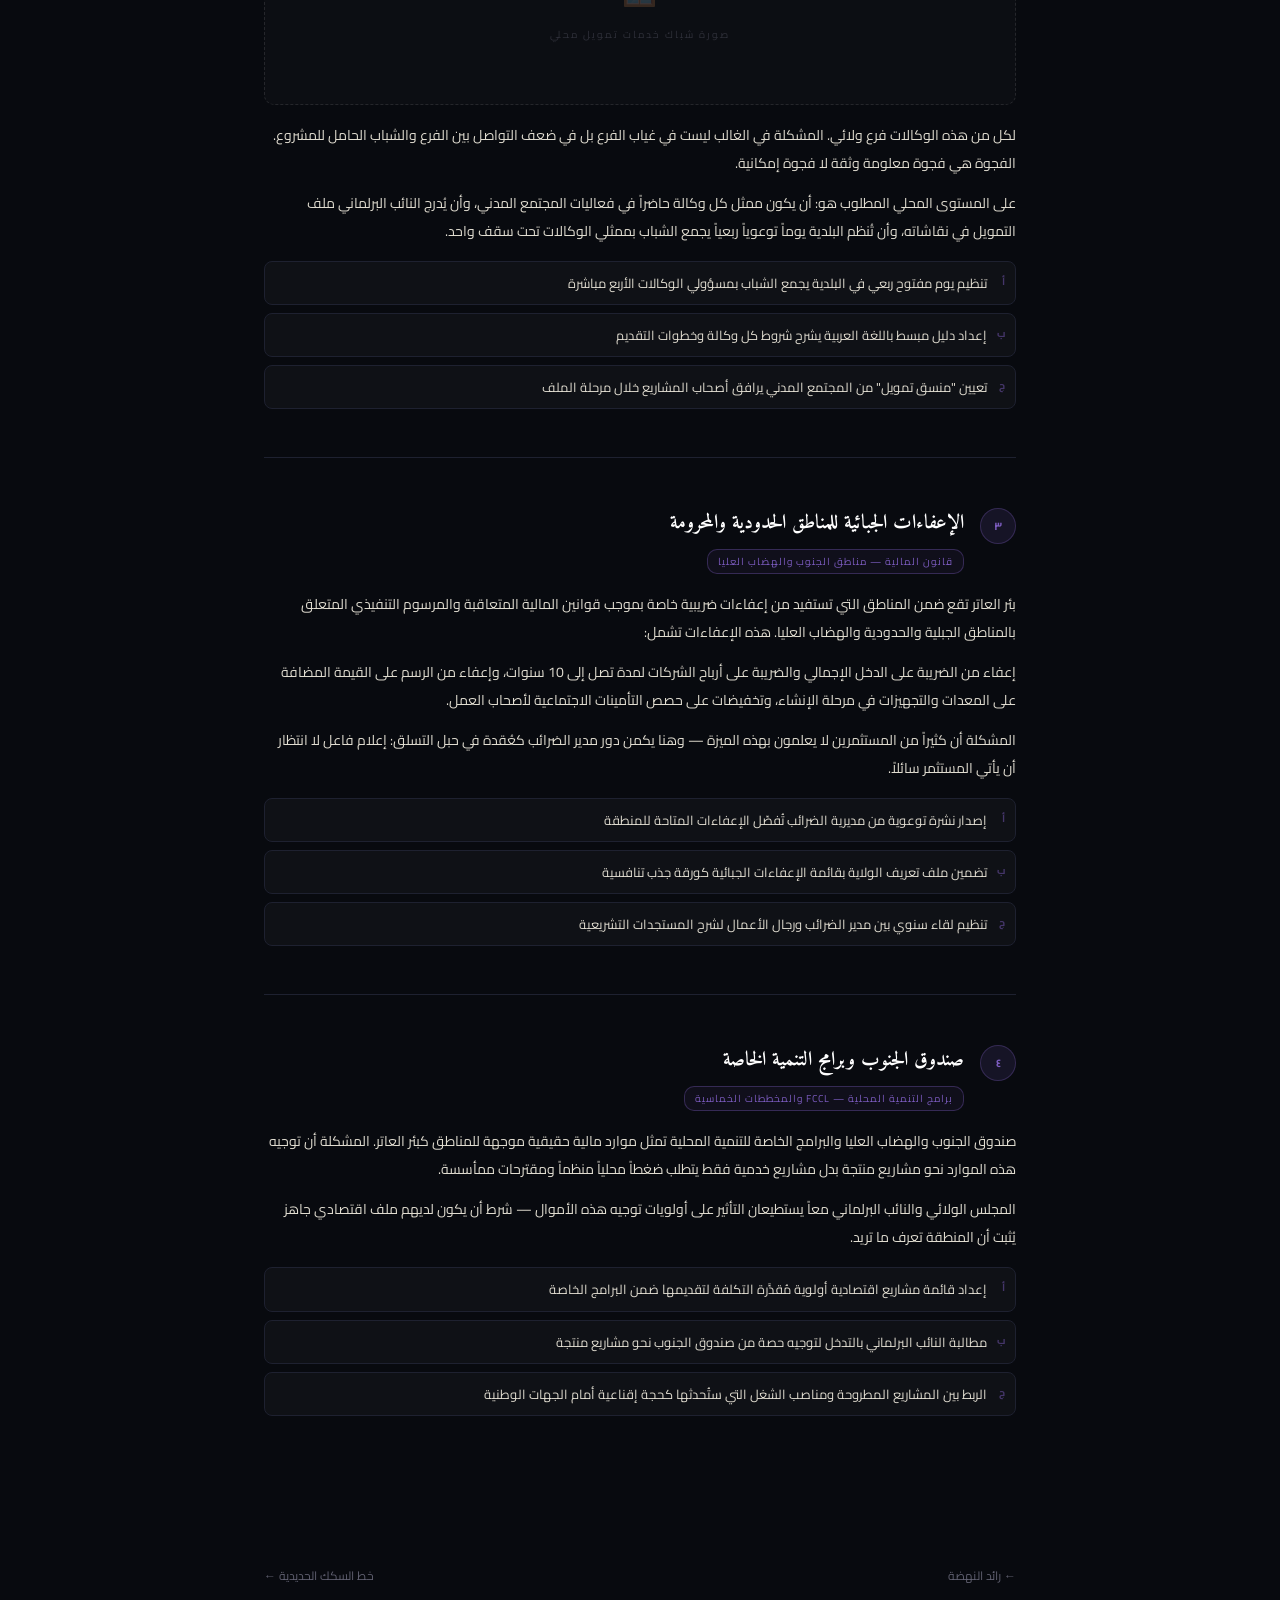
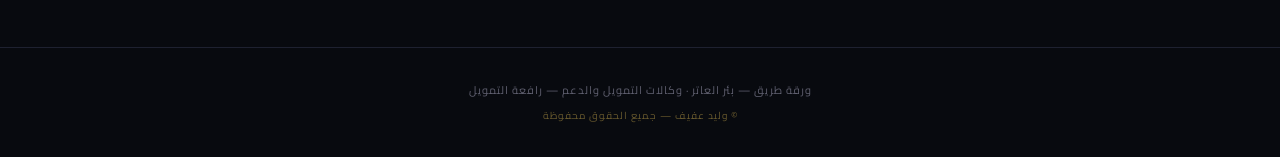
<file: finance.html>
<!DOCTYPE html>
<html lang="ar" dir="rtl">
<head>
<meta charset="UTF-8">
<meta name="viewport" content="width=device-width, initial-scale=1.0">
<title>رافعة التمويل — وكالات التمويل والدعم</title>
<link rel="stylesheet" href="shared.css">
<style>
:root{ --accent:#7c5cbf; }
.page-hero-bg{ background:radial-gradient(ellipse 70% 50% at 50% 0%,rgba(124,92,191,.14) 0%,transparent 65%); }
.codename{ color:var(--accent); border-color:rgba(124,92,191,.4); background:rgba(124,92,191,.08); }
.mech-num{ background:rgba(124,92,191,.13); color:var(--accent); border:1px solid rgba(124,92,191,.3); }
.mech-titles .law{ color:var(--accent); border-color:rgba(124,92,191,.35); background:rgba(124,92,191,.07); }
.key-points li::before{ color:var(--accent); }

/* agency cards */
.agency-grid{display:grid;grid-template-columns:repeat(auto-fit,minmax(220px,1fr));gap:12px;margin:20px 0;}
.agency-card{
  background:rgba(124,92,191,.06);border:1px solid rgba(124,92,191,.2);
  border-radius:10px;padding:16px;
}
.agency-name{font-size:13px;font-weight:700;color:#fff;margin-bottom:4px;}
.agency-full{font-size:10px;color:var(--muted);letter-spacing:.5px;margin-bottom:10px;}
.agency-desc{font-size:12px;color:var(--text);line-height:1.7;}
.agency-tag{
  display:inline-block;margin-top:8px;
  font-size:9px;letter-spacing:1px;font-weight:700;
  padding:3px 10px;border-radius:10px;
  background:rgba(124,92,191,.15);color:var(--accent);border:1px solid rgba(124,92,191,.3);
}
</style>
</head>
<body><div class="wm-wrap">

<nav class="topnav">
  <a href="index.html" class="home">← العودة للرئيسية</a>
  <span class="nav-sig">وليد عفيف</span>
  <span class="page-title">رافعة التمويل — ٠٧</span>
</nav>

<header class="page-hero">
  <div class="page-hero-bg"></div>
  <div class="page-hero-content">
    <div class="codename">المحور السابع — رافعة التمويل</div>
    <h1>وكالات التمويل والدعم</h1>
    <div class="role">الأدوات المالية المتاحة لأبناء المنطقة</div>
    <p class="tagline">المال موجود — المشكلة أن كثيرين لا يعرفون كيف يصلون إليه<br>هذه الصفحة تُغلق هذه الفجوة</p>
    <div class="hero-img-slot">
      <!-- <img src="images/finance.jpg" alt="وكالات التمويل"> -->
      <div class="si">🏦</div>
      <div class="sl">صورة مقر وكالة تمويل أو اجتماع استثماري</div>
    </div>
  </div>
</header>

<main class="page-content">

  <!-- AGENCIES OVERVIEW -->
  <div class="mech-block reveal">
    <div class="mech-header">
      <div class="mech-num">١</div>
      <div class="mech-titles">
        <h3>الوكالات الوطنية الفاعلة — من هي وماذا تقدم</h3>
        <span class="law">منظومة دعم المقاولاتية — الإطار القانوني الجزائري</span>
      </div>
    </div>
    <div class="mech-body">
      <p>الجزائر تمتلك منظومة دعم مالي للمقاولاتية من بين الأوسع في المنطقة — لكن كثيراً من أبناء المناطق الداخلية كبئر العاتر لا يصلون إليها لأسباب تتعلق بالمعلومة والمرافقة لا بأحقية الاستفادة. الوكالات الثلاث الرئيسية متاحة قانونياً لكل مواطن جزائري.</p>
    </div>

    <div class="agency-grid">
      <div class="agency-card">
        <div class="agency-name">ANSEJ / ANADE</div>
        <div class="agency-full">الوكالة الوطنية لدعم وتنمية المقاولاتية</div>
        <div class="agency-desc">تمويل مشاريع الشباب من 19 إلى 40 سنة. قرض بدون فائدة + إعفاء ضريبي لمدة 3 سنوات.</div>
        <div class="agency-tag">للشباب الحامل لمشروع</div>
      </div>
      <div class="agency-card">
        <div class="agency-name">CNAC</div>
        <div class="agency-full">الصندوق الوطني للتأمين على البطالة</div>
        <div class="agency-desc">تمويل مشاريع فئة 35-50 سنة. مخصص للعمال المسرّحين وأصحاب الخبرة المهنية.</div>
        <div class="agency-tag">للمخضرمين والمسرّحين</div>
      </div>
      <div class="agency-card">
        <div class="agency-name">ANGEM</div>
        <div class="agency-full">الوكالة الوطنية لتسيير القرض المصغر</div>
        <div class="agency-desc">قروض صغيرة للنشاطات الحرفية والمنزلية. مناسبة جداً للمناطق الداخلية والمرأة.</div>
        <div class="agency-tag">للمشاريع الصغيرة جداً</div>
      </div>
      <div class="agency-card">
        <div class="agency-name">AAPI</div>
        <div class="agency-full">الوكالة الجزائرية لترقية الاستثمار</div>
        <div class="agency-desc">الشباك الواحد للمستثمرين. مرافقة قانونية وإدارية ومنح الامتيازات للمشاريع الكبيرة.</div>
        <div class="agency-tag">للمشاريع الكبيرة والمتوسطة</div>
      </div>
    </div>
  </div>

  <!-- MECH 2 -->
  <div class="mech-block reveal">
    <div class="mech-header">
      <div class="mech-num">٢</div>
      <div class="mech-titles">
        <h3>كيف تُفعَّل هذه الوكالات محلياً في بئر العاتر</h3>
        <span class="law">الفروع الولائية — الحضور الميداني المطلوب</span>
      </div>
    </div>
    <div class="mech-img-slot">
      <!-- <img src="images/fin-2.jpg" alt="شباك تمويل محلي"> -->
      <div class="mi">🪟</div><div class="ml">صورة شباك خدمات تمويل محلي</div>
    </div>
    <div class="mech-body">
      <p>لكل من هذه الوكالات فرع ولائي. المشكلة في الغالب ليست في غياب الفرع بل في ضعف التواصل بين الفرع والشباب الحامل للمشروع. الفجوة هي فجوة معلومة وثقة لا فجوة إمكانية.</p>
      <p>على المستوى المحلي المطلوب هو: أن يكون ممثل كل وكالة حاضراً في فعاليات المجتمع المدني، وأن يُدرج النائب البرلماني ملف التمويل في نقاشاته، وأن تُنظم البلدية يوماً توعوياً ربعياً يجمع الشباب بممثلي الوكالات تحت سقف واحد.</p>
    </div>
    <ul class="key-points">
      <li data-n="أ">تنظيم يوم مفتوح ربعي في البلدية يجمع الشباب بمسؤولي الوكالات الأربع مباشرة</li>
      <li data-n="ب">إعداد دليل مبسط باللغة العربية يشرح شروط كل وكالة وخطوات التقديم</li>
      <li data-n="ج">تعيين "منسق تمويل" من المجتمع المدني يرافق أصحاب المشاريع خلال مرحلة الملف</li>
    </ul>
  </div>

  <!-- MECH 3 -->
  <div class="mech-block reveal">
    <div class="mech-header">
      <div class="mech-num">٣</div>
      <div class="mech-titles">
        <h3>الإعفاءات الجبائية للمناطق الحدودية والمحرومة</h3>
        <span class="law">قانون المالية — مناطق الجنوب والهضاب العليا</span>
      </div>
    </div>
    <div class="mech-body">
      <p>بئر العاتر تقع ضمن المناطق التي تستفيد من إعفاءات ضريبية خاصة بموجب قوانين المالية المتعاقبة والمرسوم التنفيذي المتعلق بالمناطق الجبلية والحدودية والهضاب العليا. هذه الإعفاءات تشمل:</p>
      <p>إعفاء من الضريبة على الدخل الإجمالي والضريبة على أرباح الشركات لمدة تصل إلى 10 سنوات، وإعفاء من الرسم على القيمة المضافة على المعدات والتجهيزات في مرحلة الإنشاء، وتخفيضات على حصص التأمينات الاجتماعية لأصحاب العمل.</p>
      <p>المشكلة أن كثيراً من المستثمرين لا يعلمون بهذه الميزة — وهنا يكمن دور مدير الضرائب كعُقدة في حبل التسلق: إعلام فاعل لا انتظار أن يأتي المستثمر سائلاً.</p>
    </div>
    <ul class="key-points">
      <li data-n="أ">إصدار نشرة توعوية من مديرية الضرائب تُفصّل الإعفاءات المتاحة للمنطقة</li>
      <li data-n="ب">تضمين ملف تعريف الولاية بقائمة الإعفاءات الجبائية كورقة جذب تنافسية</li>
      <li data-n="ج">تنظيم لقاء سنوي بين مدير الضرائب ورجال الأعمال لشرح المستجدات التشريعية</li>
    </ul>
  </div>

  <!-- MECH 4 -->
  <div class="mech-block reveal">
    <div class="mech-header">
      <div class="mech-num">٤</div>
      <div class="mech-titles">
        <h3>صندوق الجنوب وبرامج التنمية الخاصة</h3>
        <span class="law">برامج التنمية المحلية — FCCL والمخططات الخماسية</span>
      </div>
    </div>
    <div class="mech-body">
      <p>صندوق الجنوب والهضاب العليا والبرامج الخاصة للتنمية المحلية تمثل موارد مالية حقيقية موجهة للمناطق كبئر العاتر. المشكلة أن توجيه هذه الموارد نحو مشاريع منتجة بدل مشاريع خدمية فقط يتطلب ضغطاً محلياً منظماً ومقترحات ممأسسة.</p>
      <p>المجلس الولائي والنائب البرلماني معاً يستطيعان التأثير على أولويات توجيه هذه الأموال — شرط أن يكون لديهم ملف اقتصادي جاهز يُثبت أن المنطقة تعرف ما تريد.</p>
    </div>
    <ul class="key-points">
      <li data-n="أ">إعداد قائمة مشاريع اقتصادية أولوية مُقدَّرة التكلفة لتقديمها ضمن البرامج الخاصة</li>
      <li data-n="ب">مطالبة النائب البرلماني بالتدخل لتوجيه حصة من صندوق الجنوب نحو مشاريع منتجة</li>
      <li data-n="ج">الربط بين المشاريع المطروحة ومناصب الشغل التي ستُحدثها كحجة إقناعية أمام الجهات الوطنية</li>
    </ul>
  </div>

</main>

<div class="page-nav">
  <a href="pioneer.html">← رائد النهضة</a>
  <a href="railway.html">خط السكك الحديدية ←</a>
</div>

<footer>
  ورقة طريق — بئر العاتر · وكالات التمويل والدعم — رافعة التمويل
  <div class="footer-sig">© وليد عفيف — جميع الحقوق محفوظة</div>
</footer>

</div>
<script>
const obs=new IntersectionObserver(e=>{e.forEach(x=>{if(x.isIntersecting)x.target.classList.add('visible')})},{threshold:.1});
document.querySelectorAll('.reveal').forEach(el=>obs.observe(el));
// disable right click
document.addEventListener('contextmenu',e=>e.preventDefault());
// disable common screenshot shortcuts
document.addEventListener('keydown',e=>{
  if(e.key==='PrintScreen'||
    (e.ctrlKey&&e.shiftKey&&(e.key==='S'||e.key==='P'))||
    (e.metaKey&&e.shiftKey&&(e.key==='3'||e.key==='4'||e.key==='5'))){
    e.preventDefault();
  }
});
</script>
</body>
</html>
</file>
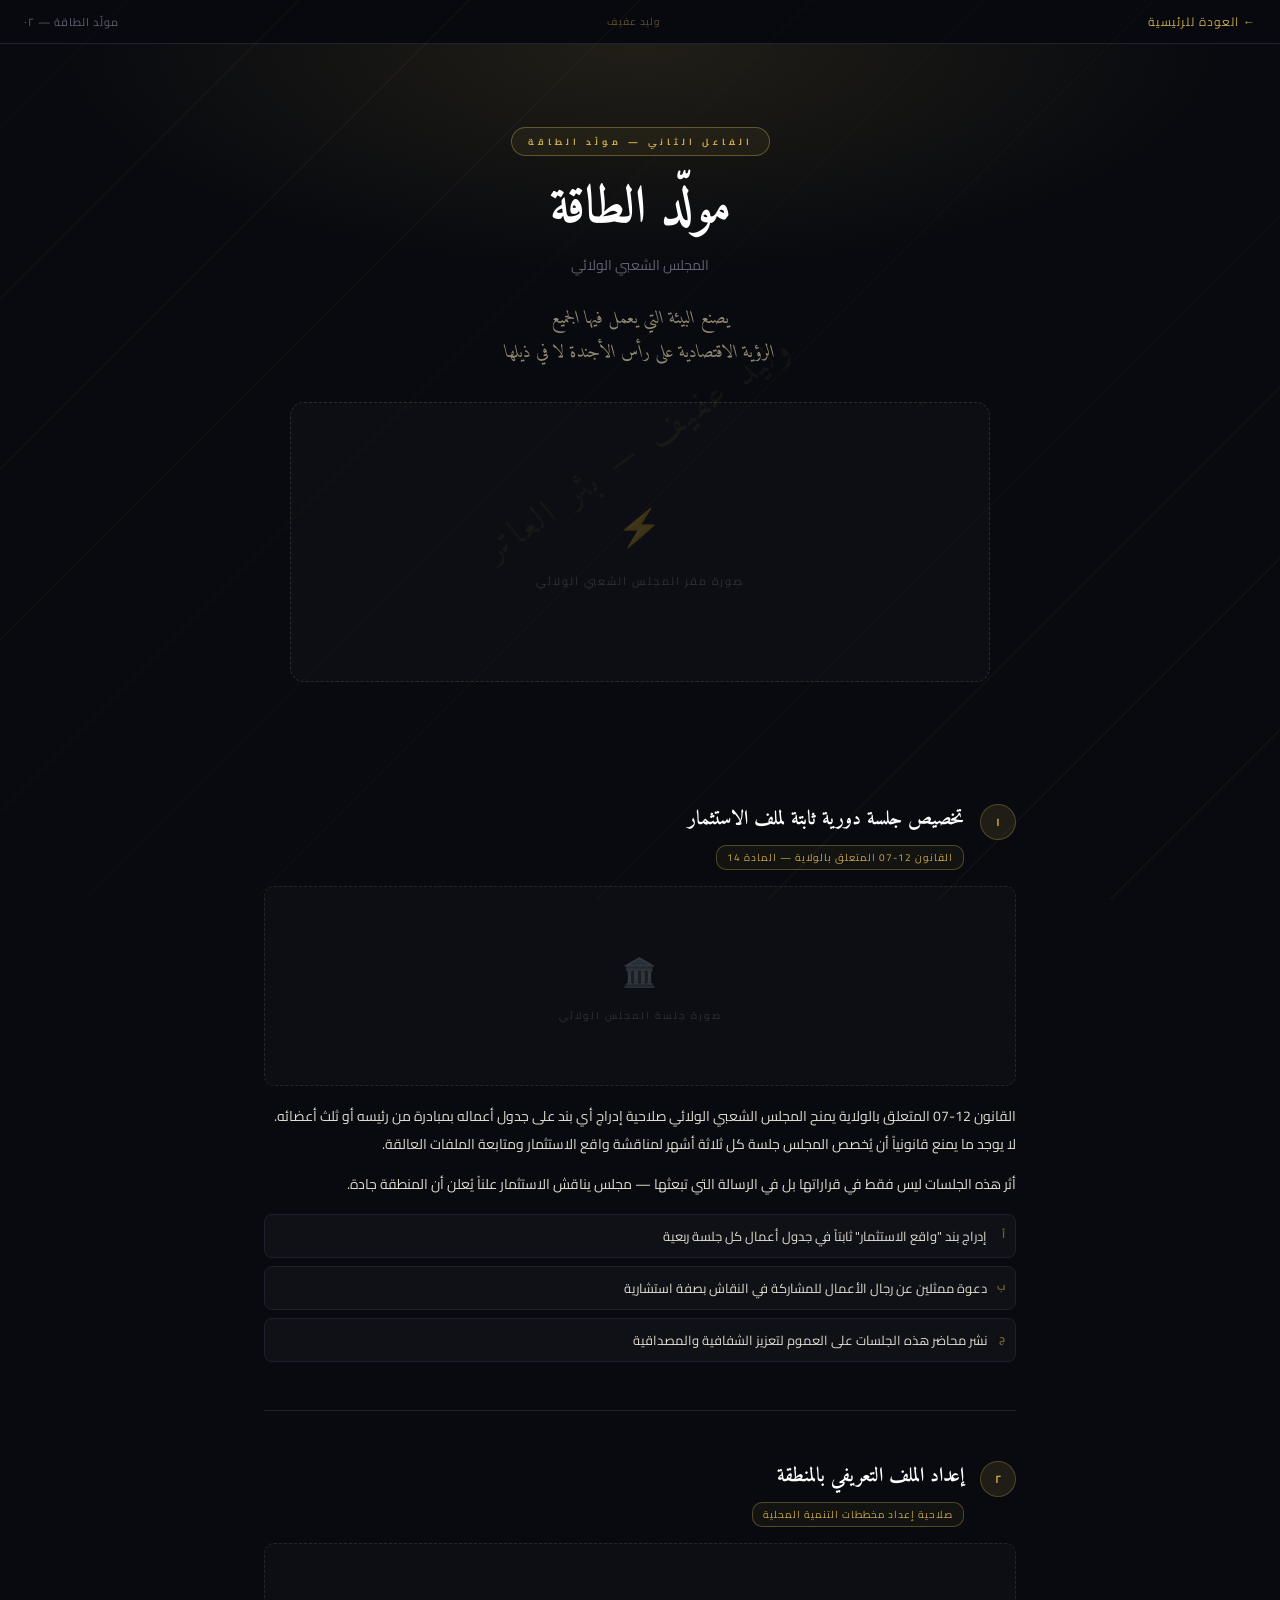
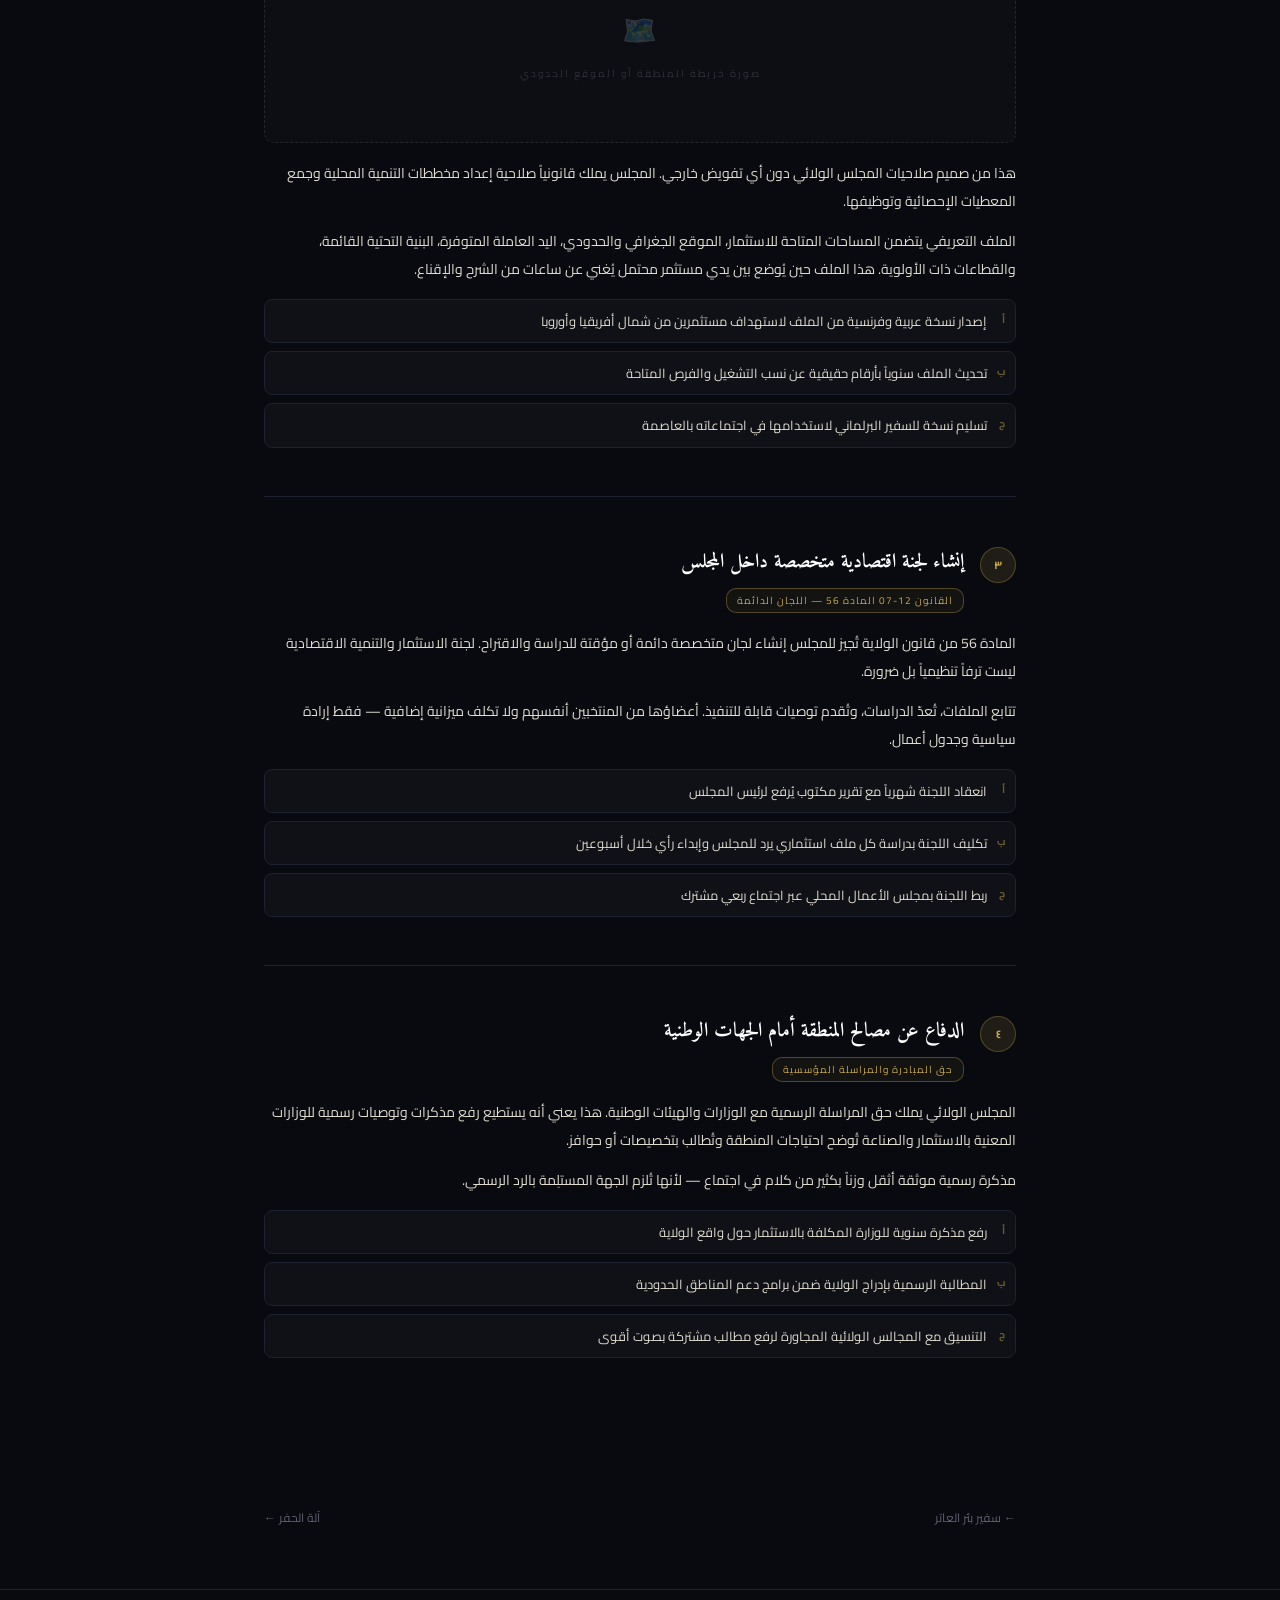
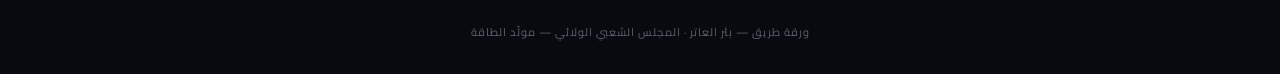
<file: generator.html>
<!DOCTYPE html>
<html lang="ar" dir="rtl">
<head>
<meta charset="UTF-8">
<meta name="viewport" content="width=device-width, initial-scale=1.0">
<title>مولّد الطاقة — المجلس الشعبي الولائي</title>
<link rel="stylesheet" href="shared.css">
<style>
:root{ --accent:#c8a84b; --accent-dim:rgba(200,168,75,.12); }
.page-hero-bg{ background:radial-gradient(ellipse 70% 50% at 50% 0%,rgba(200,168,75,.13) 0%,transparent 65%); }
.codename{ color:var(--accent); border-color:rgba(200,168,75,.4); background:rgba(200,168,75,.07); }
.mech-num{ background:rgba(200,168,75,.12); color:var(--accent); border:1px solid rgba(200,168,75,.3); }
.mech-titles .law{ color:var(--accent); border-color:rgba(200,168,75,.35); background:rgba(200,168,75,.06); }
.key-points li::before{ color:var(--accent); }
</style>
</head>
<body><div class="wm-wrap">

<nav class="topnav">
  <a href="index.html" class="home">← العودة للرئيسية</a>
  <span class="nav-sig">وليد عفيف</span><span class="page-title">مولّد الطاقة — ٠٢</span>
</nav>

<header class="page-hero">
  <div class="page-hero-bg"></div>
  <div class="page-hero-content">
    <div class="codename">الفاعل الثاني — مولّد الطاقة</div>
    <h1>مولّد الطاقة</h1>
    <div class="role">المجلس الشعبي الولائي</div>
    <p class="tagline">يصنع البيئة التي يعمل فيها الجميع<br>الرؤية الاقتصادية على رأس الأجندة لا في ذيلها</p>
    <div class="hero-img-slot">
      <!-- <img src="images/generator.jpg" alt="المجلس الولائي"> -->
      <div class="si">⚡</div>
      <div class="sl">صورة مقر المجلس الشعبي الولائي</div>
    </div>
  </div>
</header>

<main class="page-content">

  <div class="mech-block reveal">
    <div class="mech-header">
      <div class="mech-num">١</div>
      <div class="mech-titles">
        <h3>تخصيص جلسة دورية ثابتة لملف الاستثمار</h3>
        <span class="law">القانون 12-07 المتعلق بالولاية — المادة 14</span>
      </div>
    </div>
    <div class="mech-img-slot">
      <!-- <img src="images/gen-1.jpg" alt="جلسة المجلس"> -->
      <div class="mi">🏛️</div><div class="ml">صورة جلسة المجلس الولائي</div>
    </div>
    <div class="mech-body">
      <p>القانون 12-07 المتعلق بالولاية يمنح المجلس الشعبي الولائي صلاحية إدراج أي بند على جدول أعماله بمبادرة من رئيسه أو ثلث أعضائه. لا يوجد ما يمنع قانونياً أن يُخصص المجلس جلسة كل ثلاثة أشهر لمناقشة واقع الاستثمار ومتابعة الملفات العالقة.</p>
      <p>أثر هذه الجلسات ليس فقط في قراراتها بل في الرسالة التي تبعثها — مجلس يناقش الاستثمار علناً يُعلن أن المنطقة جادة.</p>
    </div>
    <ul class="key-points">
      <li data-n="أ">إدراج بند "واقع الاستثمار" ثابتاً في جدول أعمال كل جلسة ربعية</li>
      <li data-n="ب">دعوة ممثلين عن رجال الأعمال للمشاركة في النقاش بصفة استشارية</li>
      <li data-n="ج">نشر محاضر هذه الجلسات على العموم لتعزيز الشفافية والمصداقية</li>
    </ul>
  </div>

  <div class="mech-block reveal">
    <div class="mech-header">
      <div class="mech-num">٢</div>
      <div class="mech-titles">
        <h3>إعداد الملف التعريفي بالمنطقة</h3>
        <span class="law">صلاحية إعداد مخططات التنمية المحلية</span>
      </div>
    </div>
    <div class="mech-img-slot">
      <!-- <img src="images/gen-2.jpg" alt="خريطة المنطقة"> -->
      <div class="mi">🗺️</div><div class="ml">صورة خريطة المنطقة أو الموقع الحدودي</div>
    </div>
    <div class="mech-body">
      <p>هذا من صميم صلاحيات المجلس الولائي دون أي تفويض خارجي. المجلس يملك قانونياً صلاحية إعداد مخططات التنمية المحلية وجمع المعطيات الإحصائية وتوظيفها.</p>
      <p>الملف التعريفي يتضمن المساحات المتاحة للاستثمار، الموقع الجغرافي والحدودي، اليد العاملة المتوفرة، البنية التحتية القائمة، والقطاعات ذات الأولوية. هذا الملف حين يُوضع بين يدي مستثمر محتمل يُغني عن ساعات من الشرح والإقناع.</p>
    </div>
    <ul class="key-points">
      <li data-n="أ">إصدار نسخة عربية وفرنسية من الملف لاستهداف مستثمرين من شمال أفريقيا وأوروبا</li>
      <li data-n="ب">تحديث الملف سنوياً بأرقام حقيقية عن نسب التشغيل والفرص المتاحة</li>
      <li data-n="ج">تسليم نسخة للسفير البرلماني لاستخدامها في اجتماعاته بالعاصمة</li>
    </ul>
  </div>

  <div class="mech-block reveal">
    <div class="mech-header">
      <div class="mech-num">٣</div>
      <div class="mech-titles">
        <h3>إنشاء لجنة اقتصادية متخصصة داخل المجلس</h3>
        <span class="law">القانون 12-07 المادة 56 — اللجان الدائمة</span>
      </div>
    </div>
    <div class="mech-body">
      <p>المادة 56 من قانون الولاية تُجيز للمجلس إنشاء لجان متخصصة دائمة أو مؤقتة للدراسة والاقتراح. لجنة الاستثمار والتنمية الاقتصادية ليست ترفاً تنظيمياً بل ضرورة.</p>
      <p>تتابع الملفات، تُعدّ الدراسات، وتُقدم توصيات قابلة للتنفيذ. أعضاؤها من المنتخبين أنفسهم ولا تكلف ميزانية إضافية — فقط إرادة سياسية وجدول أعمال.</p>
    </div>
    <ul class="key-points">
      <li data-n="أ">انعقاد اللجنة شهرياً مع تقرير مكتوب يُرفع لرئيس المجلس</li>
      <li data-n="ب">تكليف اللجنة بدراسة كل ملف استثماري يرد للمجلس وإبداء رأي خلال أسبوعين</li>
      <li data-n="ج">ربط اللجنة بمجلس الأعمال المحلي عبر اجتماع ربعي مشترك</li>
    </ul>
  </div>

  <div class="mech-block reveal">
    <div class="mech-header">
      <div class="mech-num">٤</div>
      <div class="mech-titles">
        <h3>الدفاع عن مصالح المنطقة أمام الجهات الوطنية</h3>
        <span class="law">حق المبادرة والمراسلة المؤسسية</span>
      </div>
    </div>
    <div class="mech-body">
      <p>المجلس الولائي يملك حق المراسلة الرسمية مع الوزارات والهيئات الوطنية. هذا يعني أنه يستطيع رفع مذكرات وتوصيات رسمية للوزارات المعنية بالاستثمار والصناعة تُوضح احتياجات المنطقة وتُطالب بتخصيصات أو حوافز.</p>
      <p>مذكرة رسمية موثقة أثقل وزناً بكثير من كلام في اجتماع — لأنها تُلزم الجهة المستلِمة بالرد الرسمي.</p>
    </div>
    <ul class="key-points">
      <li data-n="أ">رفع مذكرة سنوية للوزارة المكلفة بالاستثمار حول واقع الولاية</li>
      <li data-n="ب">المطالبة الرسمية بإدراج الولاية ضمن برامج دعم المناطق الحدودية</li>
      <li data-n="ج">التنسيق مع المجالس الولائية المجاورة لرفع مطالب مشتركة بصوت أقوى</li>
    </ul>
  </div>

</main>

<div class="page-nav">
  <a href="ambassador.html">← سفير بئر العاتر</a>
  <a href="driller.html">آلة الحفر ←</a>
</div>

<footer>ورقة طريق — بئر العاتر · المجلس الشعبي الولائي — مولّد الطاقة</footer>

<script>
const obs=new IntersectionObserver(e=>{e.forEach(x=>{if(x.isIntersecting)x.target.classList.add('visible')})},{threshold:.1});
document.querySelectorAll('.reveal').forEach(el=>obs.observe(el));
</script>
</div></body>
</html>
</file>
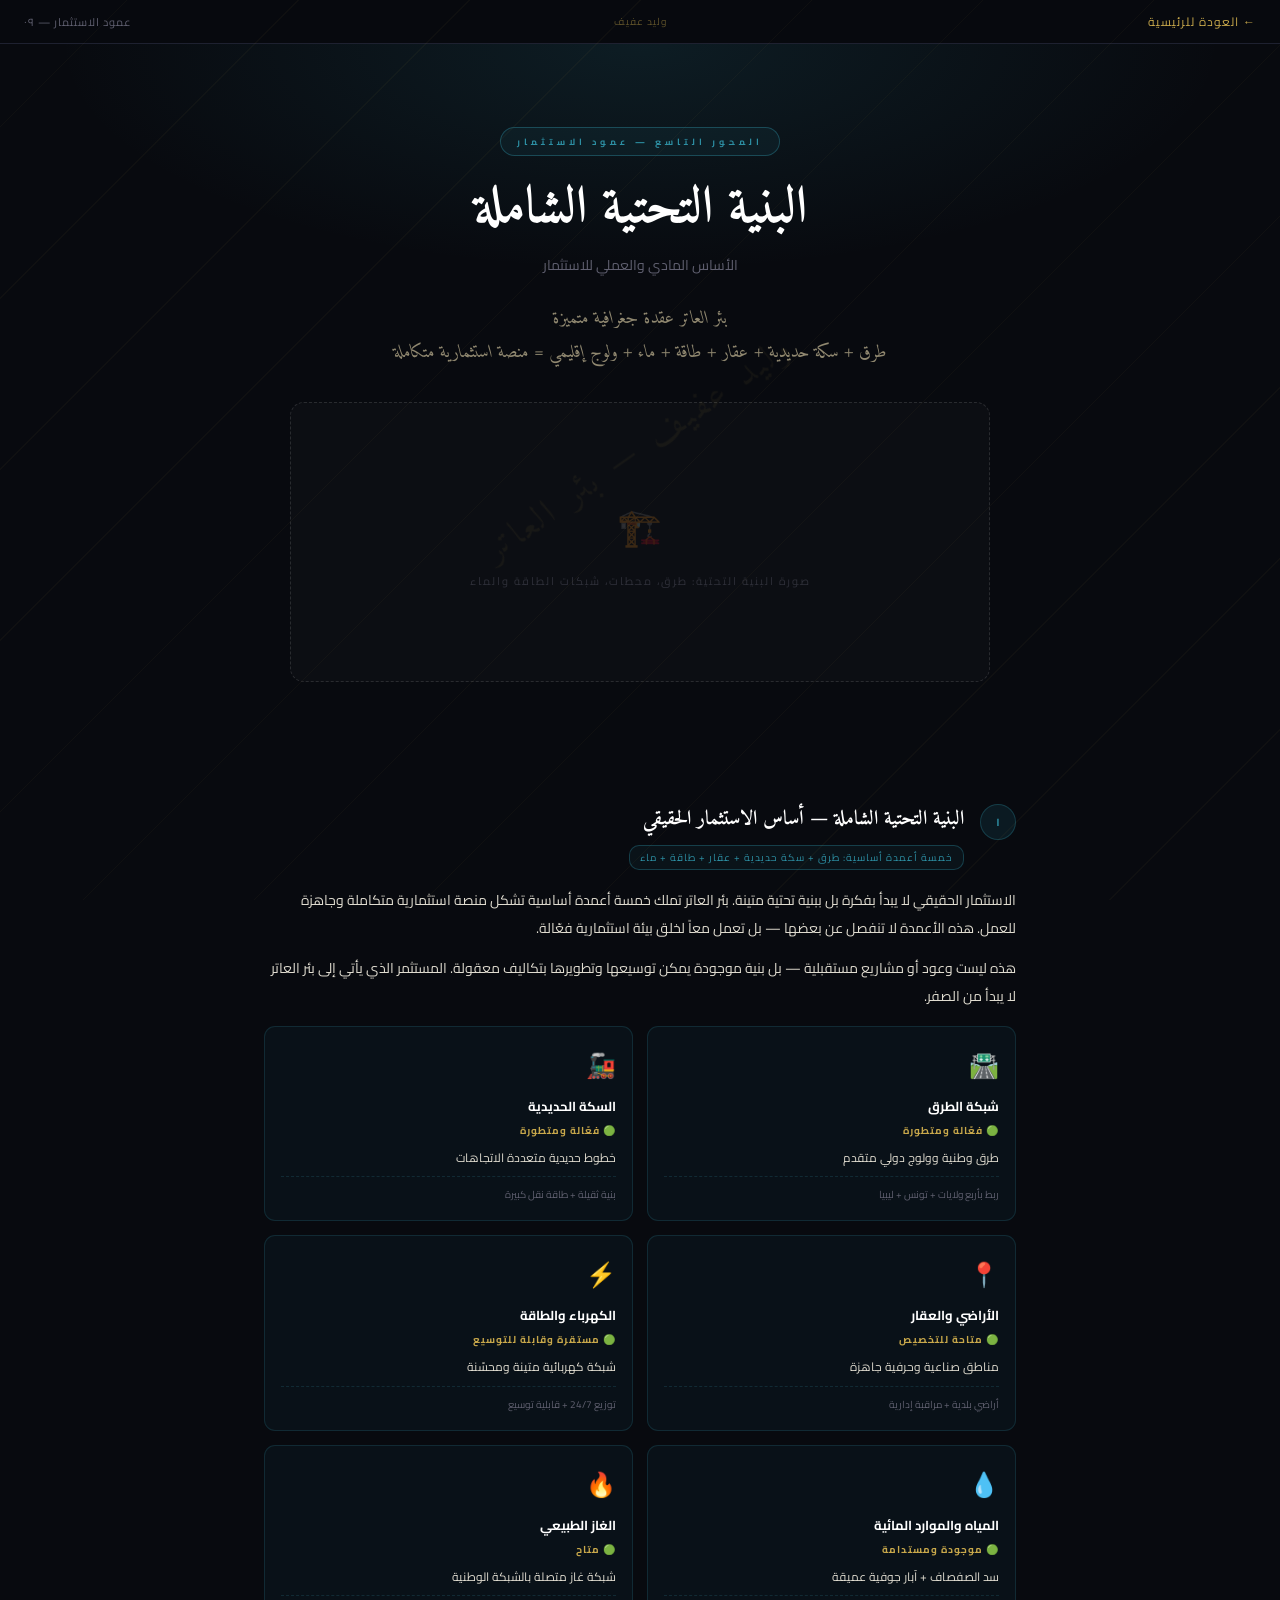
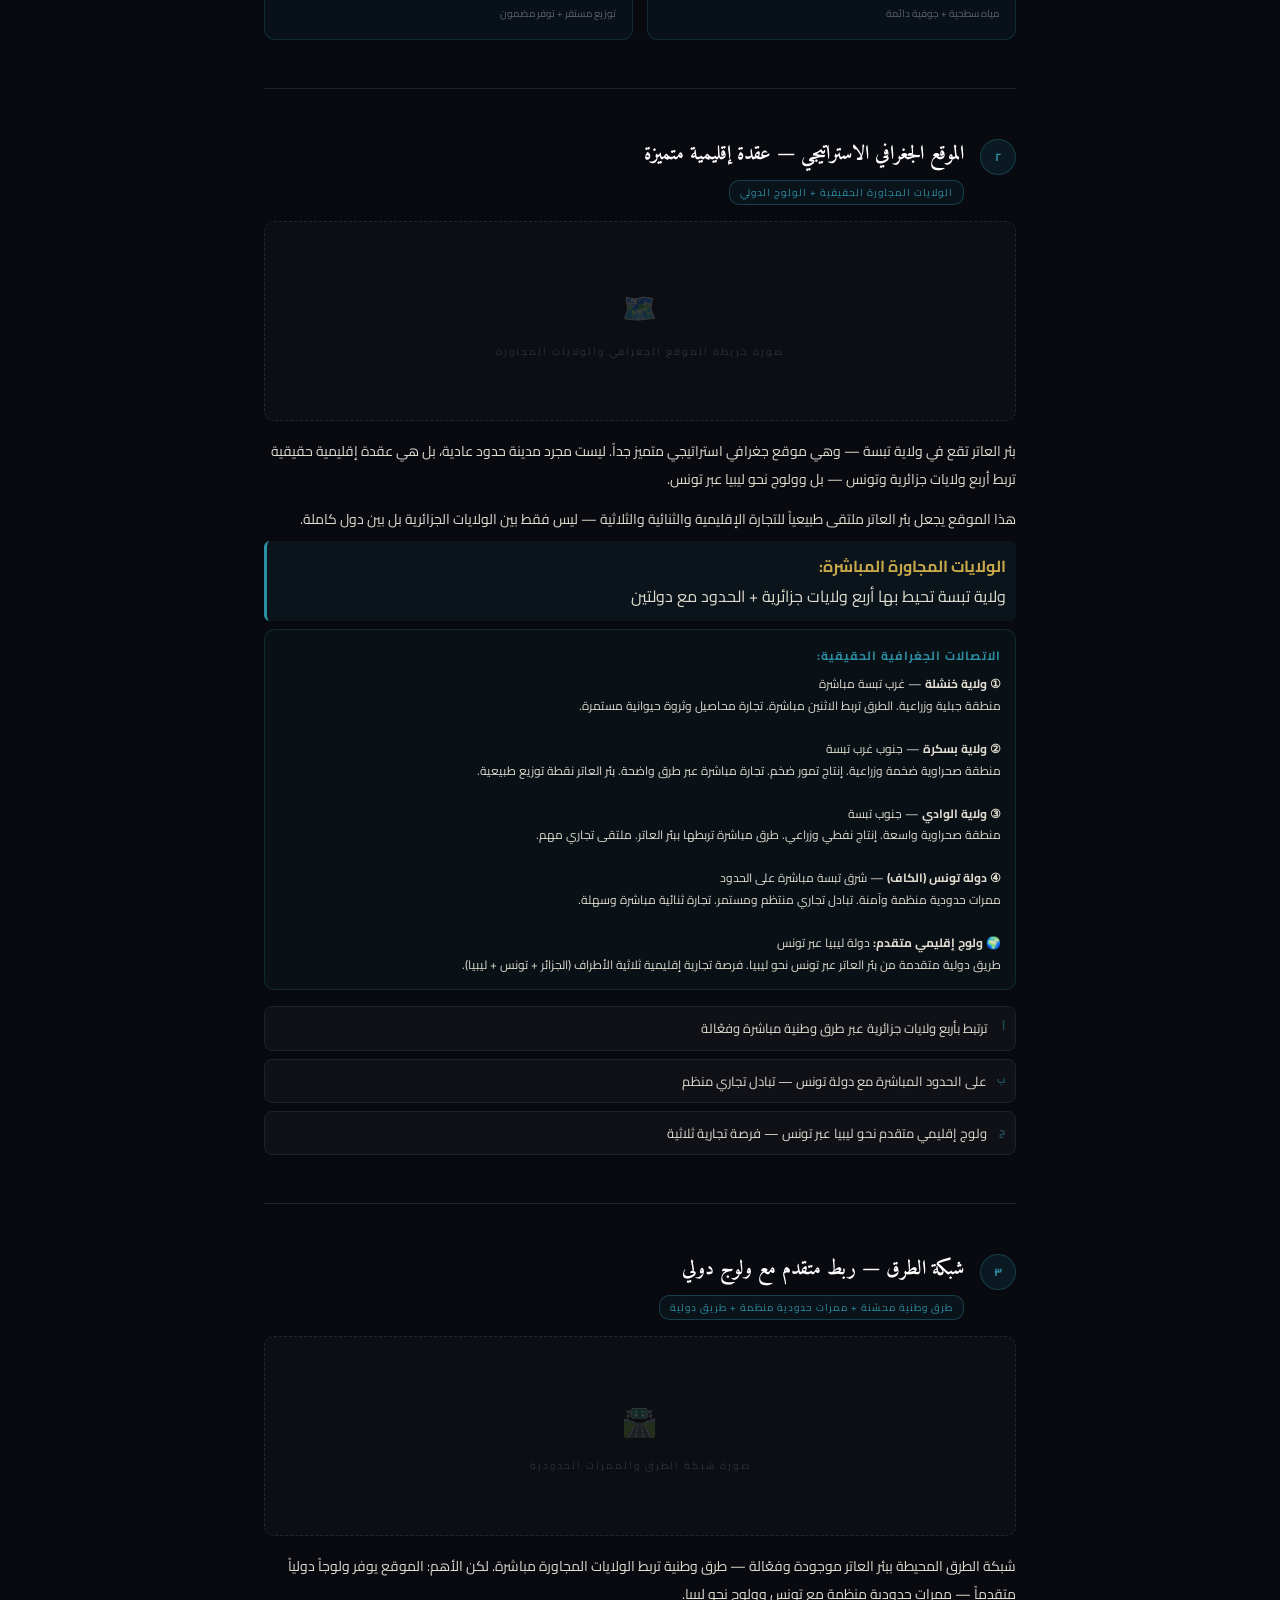
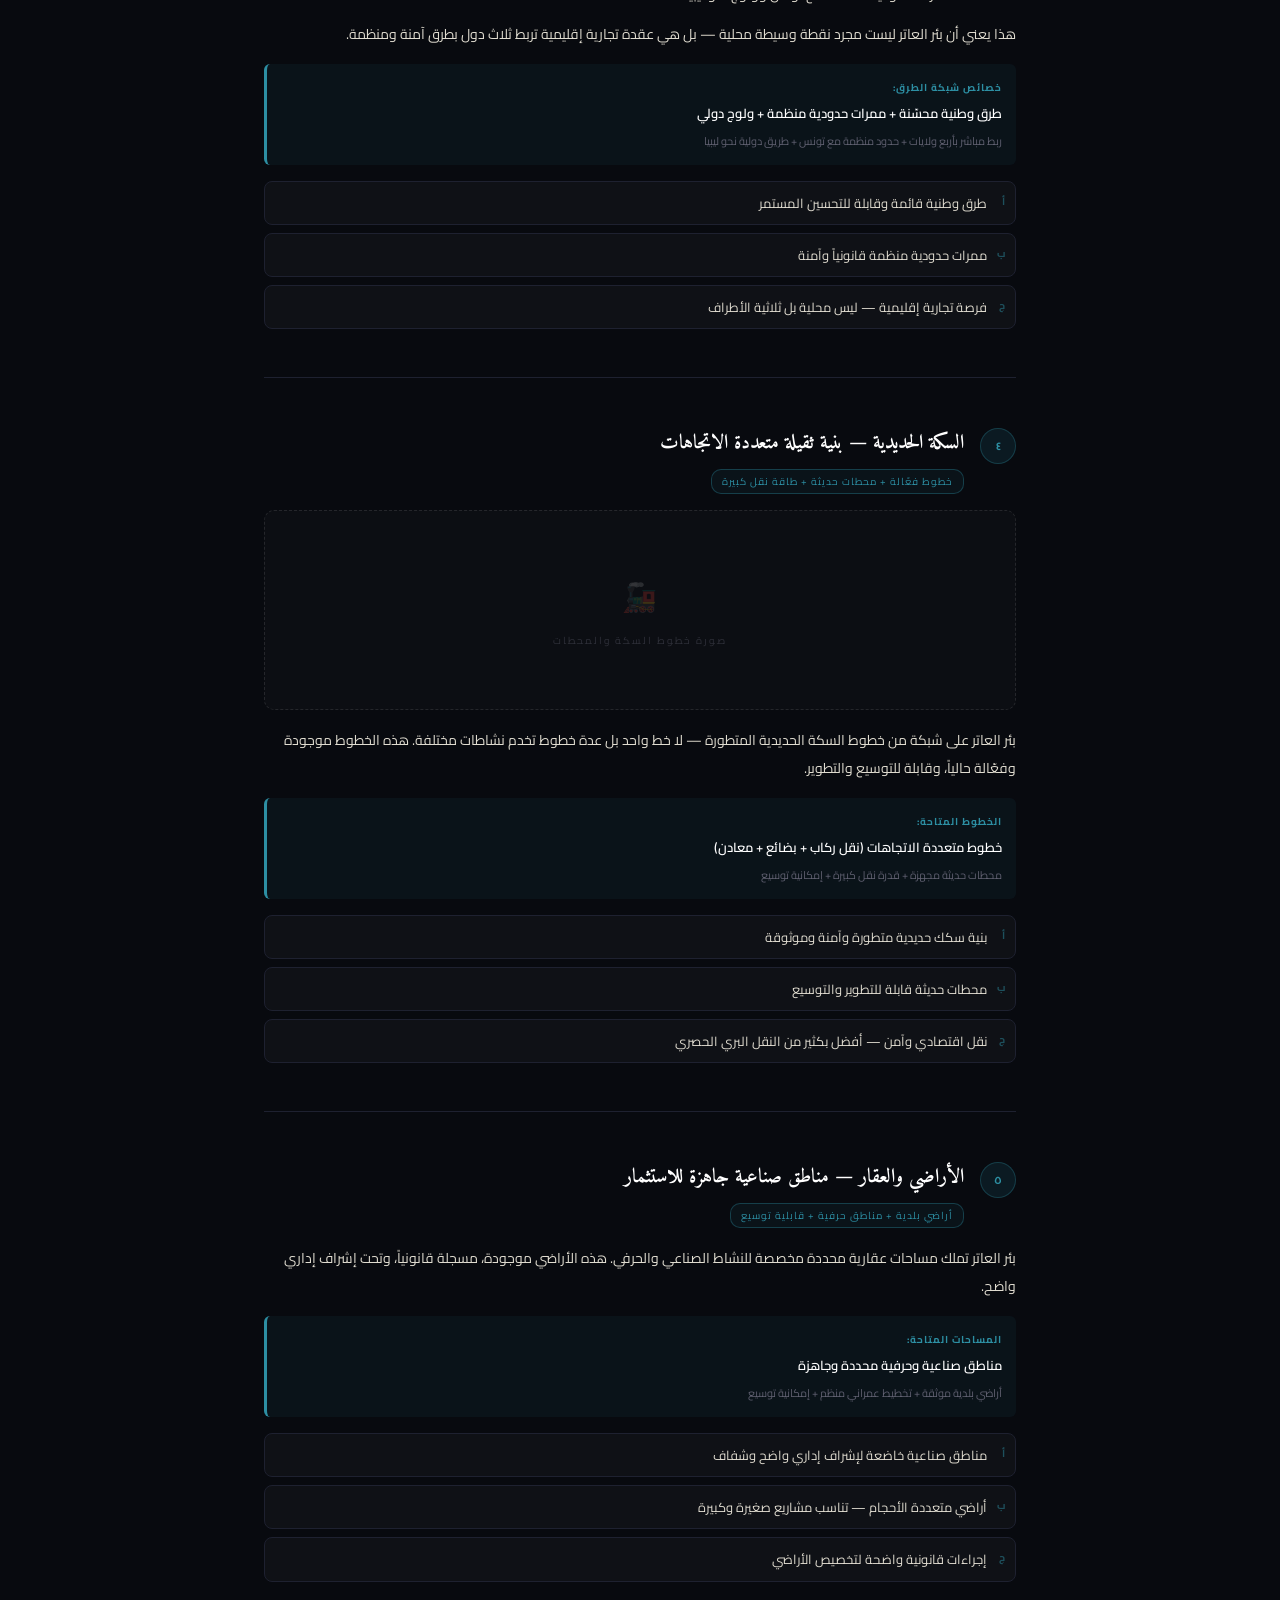
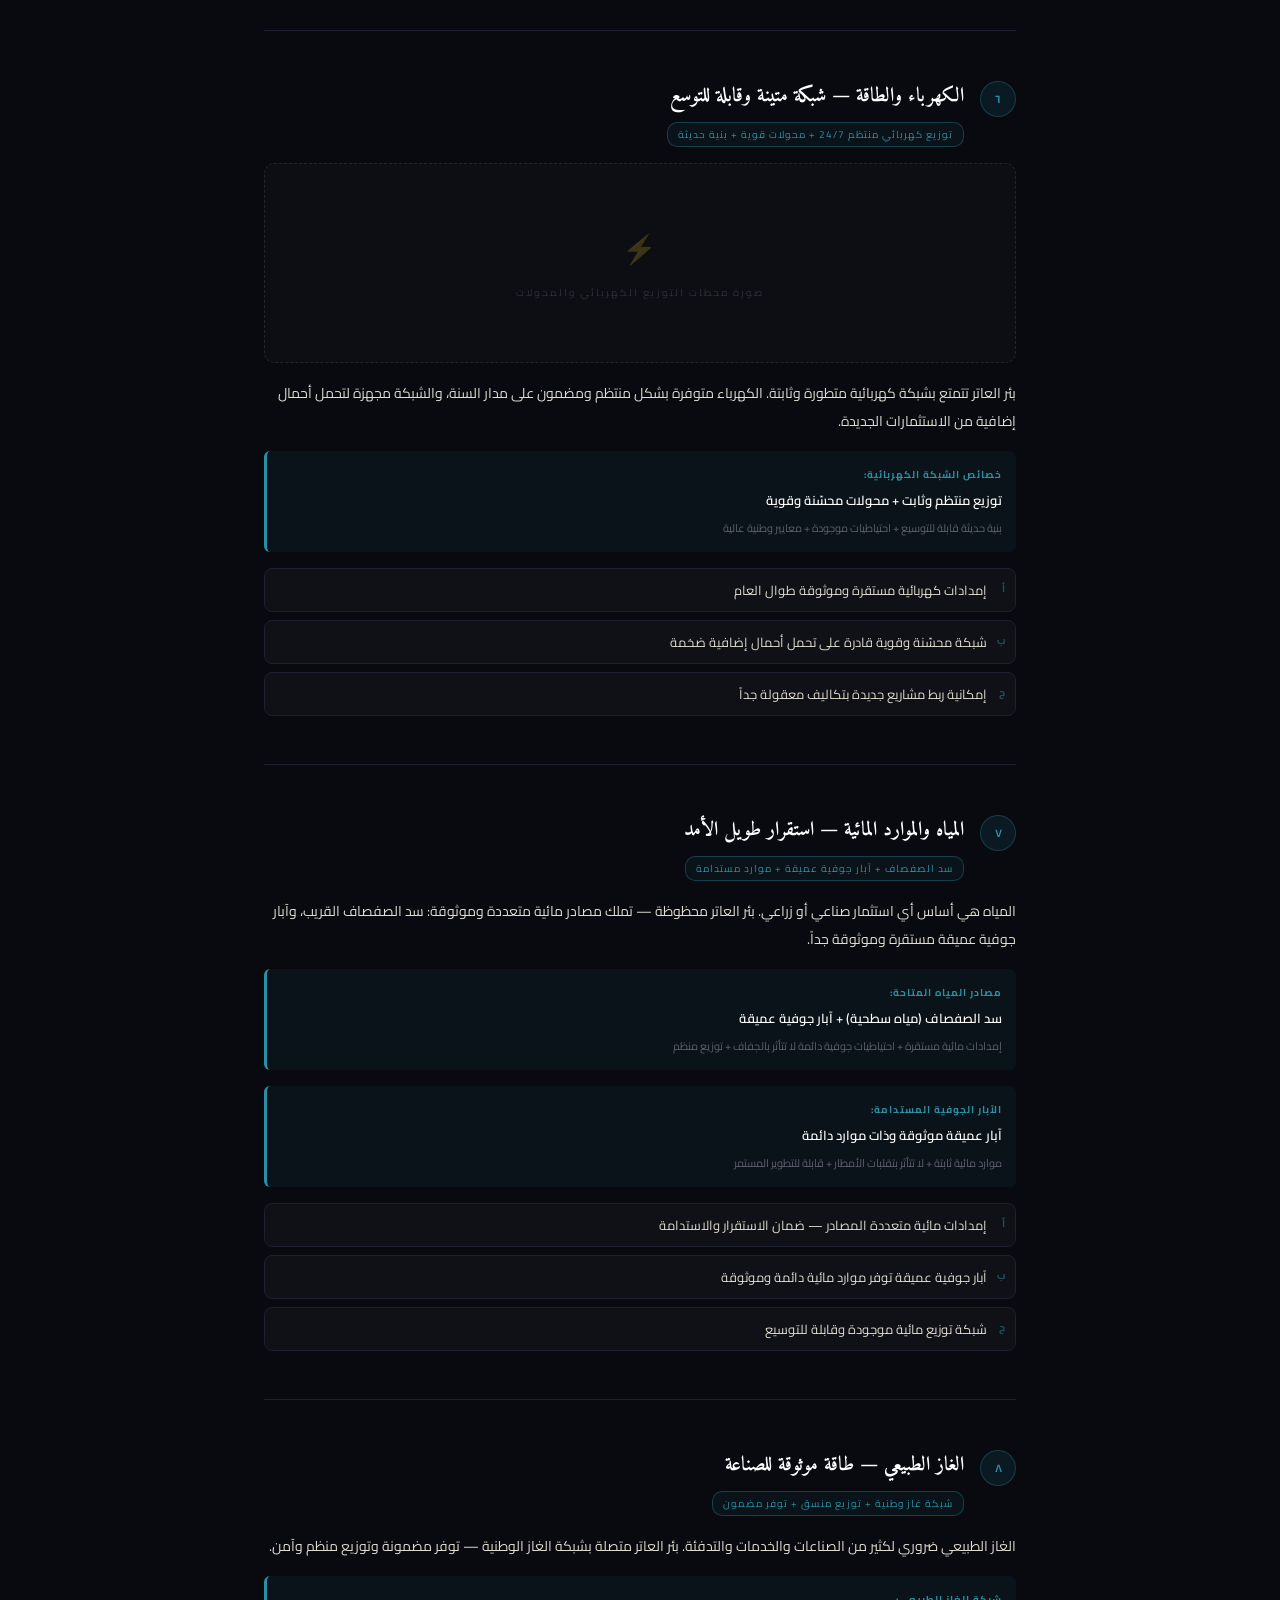
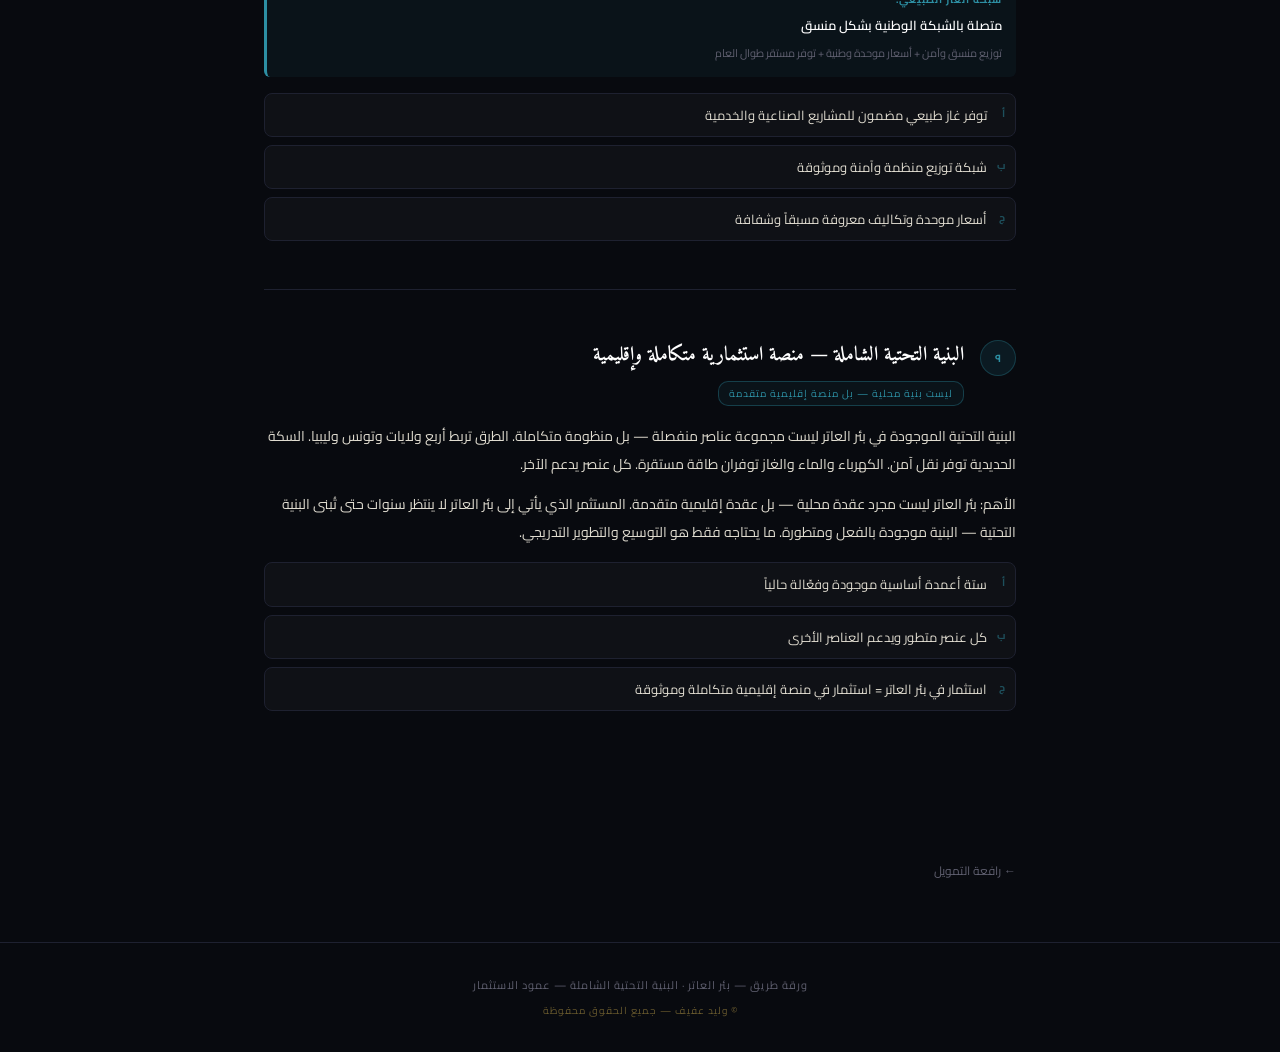
<file: infrastructure.html>
<!DOCTYPE html>
<html lang="ar" dir="rtl">
<head>
<meta charset="UTF-8">
<meta name="viewport" content="width=device-width, initial-scale=1.0">
<title>عمود الاستثمار — البنية التحتية الشاملة</title>
<link rel="stylesheet" href="shared.css">
<style>
:root{ --accent:#2d8fa3; }
.page-hero-bg{ background:radial-gradient(ellipse 70% 50% at 50% 0%,rgba(45,143,163,.14) 0%,transparent 65%); }
.codename{ color:var(--accent); border-color:rgba(45,143,163,.4); background:rgba(45,143,163,.08); }
.mech-num{ background:rgba(45,143,163,.13); color:var(--accent); border:1px solid rgba(45,143,163,.3); }
.mech-titles .law{ color:var(--accent); border-color:rgba(45,143,163,.35); background:rgba(45,143,163,.07); }
.key-points li::before{ color:var(--accent); }

.infra-overview{display:grid;grid-template-columns:repeat(auto-fit,minmax(260px,1fr));gap:14px;margin:16px 0;}
.infra-card{background:rgba(45,143,163,.06);border:1px solid rgba(45,143,163,.2);border-radius:11px;padding:16px;}
.infra-icon{font-size:24px;margin-bottom:6px;}
.infra-title{font-size:13px;font-weight:700;color:#fff;margin-bottom:3px;}
.infra-status{font-size:10px;color:var(--gold);letter-spacing:1px;font-weight:700;margin-bottom:8px;}
.infra-detail{font-size:12px;color:var(--text);line-height:1.7;margin-bottom:8px;}
.infra-spec{font-size:10px;color:var(--muted);border-top:1px dashed rgba(45,143,163,.2);padding-top:8px;margin-top:8px;}

.region-box{background:rgba(45,143,163,.05);border:1px solid rgba(45,143,163,.2);border-radius:10px;padding:14px;margin:8px 0;}
.region-header{font-size:12px;font-weight:700;color:var(--accent);margin-bottom:6px;letter-spacing:1px;}
.region-text{font-size:12px;color:var(--text);line-height:1.8;}
.region-highlight{background:rgba(45,143,163,.08);padding:10px;border-radius:6px;margin:8px 0;border-left:3px solid var(--accent);}

.data-box{background:rgba(45,143,163,.07);border-left:3px solid var(--accent);padding:14px;margin:16px 0;border-radius:6px;}
.data-label{font-size:10px;font-weight:700;color:var(--accent);letter-spacing:1px;margin-bottom:4px;}
.data-value{font-size:13px;color:#fff;font-weight:600;}
.data-note{font-size:11px;color:var(--muted);margin-top:6px;}
</style>
</head>
<body><div class="wm-wrap">

<nav class="topnav">
  <a href="index.html" class="home">← العودة للرئيسية</a>
  <span class="nav-sig">وليد عفيف</span>
  <span class="page-title">عمود الاستثمار — ٠٩</span>
</nav>

<header class="page-hero">
  <div class="page-hero-bg"></div>
  <div class="page-hero-content">
    <div class="codename">المحور التاسع — عمود الاستثمار</div>
    <h1>البنية التحتية الشاملة</h1>
    <div class="role">الأساس المادي والعملي للاستثمار</div>
    <p class="tagline">بئر العاتر عقدة جغرافية متميزة<br>طرق + سكة حديدية + عقار + طاقة + ماء + ولوج إقليمي = منصة استثمارية متكاملة</p>
    <div class="hero-img-slot">
      <!-- <img src="images/infrastructure.jpg" alt="البنية التحتية"> -->
      <div class="si">🏗️</div>
      <div class="sl">صورة البنية التحتية: طرق، محطات، شبكات الطاقة والماء</div>
    </div>
  </div>
</header>

<main class="page-content">

  <!-- OVERVIEW -->
  <div class="mech-block reveal">
    <div class="mech-header">
      <div class="mech-num">١</div>
      <div class="mech-titles">
        <h3>البنية التحتية الشاملة — أساس الاستثمار الحقيقي</h3>
        <span class="law">خمسة أعمدة أساسية: طرق + سكة حديدية + عقار + طاقة + ماء</span>
      </div>
    </div>
    <div class="mech-body">
      <p>الاستثمار الحقيقي لا يبدأ بفكرة بل ببنية تحتية متينة. بئر العاتر تملك خمسة أعمدة أساسية تشكل منصة استثمارية متكاملة وجاهزة للعمل. هذه الأعمدة لا تنفصل عن بعضها — بل تعمل معاً لخلق بيئة استثمارية فعّالة.</p>
      <p>هذه ليست وعود أو مشاريع مستقبلية — بل بنية موجودة يمكن توسيعها وتطويرها بتكاليف معقولة. المستثمر الذي يأتي إلى بئر العاتر لا يبدأ من الصفر.</p>
    </div>

    <div class="infra-overview">
      <div class="infra-card">
        <div class="infra-icon">🛣️</div>
        <div class="infra-title">شبكة الطرق</div>
        <div class="infra-status">🟢 فعّالة ومتطورة</div>
        <div class="infra-detail">طرق وطنية وولوج دولي متقدم</div>
        <div class="infra-spec">ربط بأربع ولايات + تونس + ليبيا</div>
      </div>

      <div class="infra-card">
        <div class="infra-icon">🚂</div>
        <div class="infra-title">السكة الحديدية</div>
        <div class="infra-status">🟢 فعّالة ومتطورة</div>
        <div class="infra-detail">خطوط حديدية متعددة الاتجاهات</div>
        <div class="infra-spec">بنية ثقيلة + طاقة نقل كبيرة</div>
      </div>

      <div class="infra-card">
        <div class="infra-icon">📍</div>
        <div class="infra-title">الأراضي والعقار</div>
        <div class="infra-status">🟢 متاحة للتخصيص</div>
        <div class="infra-detail">مناطق صناعية وحرفية جاهزة</div>
        <div class="infra-spec">أراضي بلدية + مراقبة إدارية</div>
      </div>

      <div class="infra-card">
        <div class="infra-icon">⚡</div>
        <div class="infra-title">الكهرباء والطاقة</div>
        <div class="infra-status">🟢 مستقرة وقابلة للتوسيع</div>
        <div class="infra-detail">شبكة كهربائية متينة ومحسّنة</div>
        <div class="infra-spec">توزيع 24/7 + قابلية توسيع</div>
      </div>

      <div class="infra-card">
        <div class="infra-icon">💧</div>
        <div class="infra-title">المياه والموارد المائية</div>
        <div class="infra-status">🟢 موجودة ومستدامة</div>
        <div class="infra-detail">سد الصفصاف + آبار جوفية عميقة</div>
        <div class="infra-spec">مياه سطحية + جوفية دائمة</div>
      </div>

      <div class="infra-card">
        <div class="infra-icon">🔥</div>
        <div class="infra-title">الغاز الطبيعي</div>
        <div class="infra-status">🟢 متاح</div>
        <div class="infra-detail">شبكة غاز متصلة بالشبكة الوطنية</div>
        <div class="infra-spec">توزيع مستقر + توفر مضمون</div>
      </div>
    </div>
  </div>

  <!-- SECTION 2: GEOGRAPHY & REGIONS -->
  <div class="mech-block reveal">
    <div class="mech-header">
      <div class="mech-num">٢</div>
      <div class="mech-titles">
        <h3>الموقع الجغرافي الاستراتيجي — عقدة إقليمية متميزة</h3>
        <span class="law">الولايات المجاورة الحقيقية + الولوج الدولي</span>
      </div>
    </div>
    <div class="mech-img-slot">
      <!-- <img src="images/map.jpg" alt="الموقع الجغرافي"> -->
      <div class="mi">🗺️</div><div class="ml">صورة خريطة الموقع الجغرافي والولايات المجاورة</div>
    </div>
    <div class="mech-body">
      <p>بئر العاتر تقع في ولاية تبسة — وهي موقع جغرافي استراتيجي متميز جداً. ليست مجرد مدينة حدود عادية، بل هي عقدة إقليمية حقيقية تربط أربع ولايات جزائرية وتونس — بل وولوج نحو ليبيا عبر تونس.</p>
      <p>هذا الموقع يجعل بئر العاتر ملتقى طبيعياً للتجارة الإقليمية والثنائية والثلاثية — ليس فقط بين الولايات الجزائرية بل بين دول كاملة.</p>
    </div>

    <div class="region-highlight">
      <strong style="color:var(--gold);">الولايات المجاورة المباشرة:</strong><br>
      ولاية تبسة تحيط بها أربع ولايات جزائرية + الحدود مع دولتين
    </div>

    <div class="region-box">
      <div class="region-header">الاتصالات الجغرافية الحقيقية:</div>
      <div class="region-text">
        <strong>① ولاية خنشلة</strong> — غرب تبسة مباشرة<br>
        منطقة جبلية وزراعية. الطرق تربط الاثنين مباشرة. تجارة محاصيل وثروة حيوانية مستمرة.<br><br>
        
        <strong>② ولاية بسكرة</strong> — جنوب غرب تبسة<br>
        منطقة صحراوية ضخمة وزراعية. إنتاج تمور ضخم. تجارة مباشرة عبر طرق واضحة. بئر العاتر نقطة توزيع طبيعية.<br><br>
        
        <strong>③ ولاية الوادي</strong> — جنوب تبسة<br>
        منطقة صحراوية واسعة. إنتاج نفطي وزراعي. طرق مباشرة تربطها ببئر العاتر. ملتقى تجاري مهم.<br><br>
        
        <strong>④ دولة تونس (الكاف)</strong> — شرق تبسة مباشرة على الحدود<br>
        ممرات حدودية منظمة وآمنة. تبادل تجاري منتظم ومستمر. تجارة ثنائية مباشرة وسهلة.<br><br>
        
        <strong>🌍 ولوج إقليمي متقدم:</strong> دولة ليبيا عبر تونس<br>
        طريق دولية متقدمة من بئر العاتر عبر تونس نحو ليبيا. فرصة تجارية إقليمية ثلاثية الأطراف (الجزائر + تونس + ليبيا).
      </div>
    </div>

    <ul class="key-points">
      <li data-n="أ">ترتبط بأربع ولايات جزائرية عبر طرق وطنية مباشرة وفعّالة</li>
      <li data-n="ب">على الحدود المباشرة مع دولة تونس — تبادل تجاري منظم</li>
      <li data-n="ج">ولوج إقليمي متقدم نحو ليبيا عبر تونس — فرصة تجارية ثلاثية</li>
    </ul>
  </div>

  <!-- SECTION 3: ROADS -->
  <div class="mech-block reveal">
    <div class="mech-header">
      <div class="mech-num">٣</div>
      <div class="mech-titles">
        <h3>شبكة الطرق — ربط متقدم مع ولوج دولي</h3>
        <span class="law">طرق وطنية محسّنة + ممرات حدودية منظمة + طريق دولية</span>
      </div>
    </div>
    <div class="mech-img-slot">
      <!-- <img src="images/roads.jpg" alt="شبكة الطرق"> -->
      <div class="mi">🛣️</div><div class="ml">صورة شبكة الطرق والممرات الحدودية</div>
    </div>
    <div class="mech-body">
      <p>شبكة الطرق المحيطة ببئر العاتر موجودة وفعّالة — طرق وطنية تربط الولايات المجاورة مباشرة. لكن الأهم: الموقع يوفر ولوجاً دولياً متقدماً — ممرات حدودية منظمة مع تونس وولوج نحو ليبيا.</p>
      <p>هذا يعني أن بئر العاتر ليست مجرد نقطة وسيطة محلية — بل هي عقدة تجارية إقليمية تربط ثلاث دول بطرق آمنة ومنظمة.</p>
    </div>

    <div class="data-box">
      <div class="data-label">خصائص شبكة الطرق:</div>
      <div class="data-value">طرق وطنية محسّنة + ممرات حدودية منظمة + ولوج دولي</div>
      <div class="data-note">ربط مباشر بأربع ولايات + حدود منظمة مع تونس + طريق دولية نحو ليبيا</div>
    </div>

    <ul class="key-points">
      <li data-n="أ">طرق وطنية قائمة وقابلة للتحسين المستمر</li>
      <li data-n="ب">ممرات حدودية منظمة قانونياً وآمنة</li>
      <li data-n="ج">فرصة تجارية إقليمية — ليس محلية بل ثلاثية الأطراف</li>
    </ul>
  </div>

  <!-- SECTION 4: RAILWAYS -->
  <div class="mech-block reveal">
    <div class="mech-header">
      <div class="mech-num">٤</div>
      <div class="mech-titles">
        <h3>السكة الحديدية — بنية ثقيلة متعددة الاتجاهات</h3>
        <span class="law">خطوط فعّالة + محطات حديثة + طاقة نقل كبيرة</span>
      </div>
    </div>
    <div class="mech-img-slot">
      <!-- <img src="images/railway.jpg" alt="السكة الحديدية"> -->
      <div class="mi">🚂</div><div class="ml">صورة خطوط السكة والمحطات</div>
    </div>
    <div class="mech-body">
      <p>بئر العاتر على شبكة من خطوط السكة الحديدية المتطورة — لا خط واحد بل عدة خطوط تخدم نشاطات مختلفة. هذه الخطوط موجودة وفعّالة حالياً، وقابلة للتوسيع والتطوير.</p>
    </div>

    <div class="data-box">
      <div class="data-label">الخطوط المتاحة:</div>
      <div class="data-value">خطوط متعددة الاتجاهات (نقل ركاب + بضائع + معادن)</div>
      <div class="data-note">محطات حديثة مجهزة + قدرة نقل كبيرة + إمكانية توسيع</div>
    </div>

    <ul class="key-points">
      <li data-n="أ">بنية سكك حديدية متطورة وآمنة وموثوقة</li>
      <li data-n="ب">محطات حديثة قابلة للتطوير والتوسيع</li>
      <li data-n="ج">نقل اقتصادي وآمن — أفضل بكثير من النقل البري الحصري</li>
    </ul>
  </div>

  <!-- SECTION 5: LAND & REAL ESTATE -->
  <div class="mech-block reveal">
    <div class="mech-header">
      <div class="mech-num">٥</div>
      <div class="mech-titles">
        <h3>الأراضي والعقار — مناطق صناعية جاهزة للاستثمار</h3>
        <span class="law">أراضي بلدية + مناطق حرفية + قابلية توسيع</span>
      </div>
    </div>
    <div class="mech-body">
      <p>بئر العاتر تملك مساحات عقارية محددة مخصصة للنشاط الصناعي والحرفي. هذه الأراضي موجودة، مسجلة قانونياً، وتحت إشراف إداري واضح.</p>
    </div>

    <div class="data-box">
      <div class="data-label">المساحات المتاحة:</div>
      <div class="data-value">مناطق صناعية وحرفية محددة وجاهزة</div>
      <div class="data-note">أراضي بلدية موثقة + تخطيط عمراني منظم + إمكانية توسيع</div>
    </div>

    <ul class="key-points">
      <li data-n="أ">مناطق صناعية خاضعة لإشراف إداري واضح وشفاف</li>
      <li data-n="ب">أراضي متعددة الأحجام — تناسب مشاريع صغيرة وكبيرة</li>
      <li data-n="ج">إجراءات قانونية واضحة لتخصيص الأراضي</li>
    </ul>
  </div>

  <!-- SECTION 6: ELECTRICITY -->
  <div class="mech-block reveal">
    <div class="mech-header">
      <div class="mech-num">٦</div>
      <div class="mech-titles">
        <h3>الكهرباء والطاقة — شبكة متينة وقابلة للتوسع</h3>
        <span class="law">توزيع كهربائي منتظم 24/7 + محولات قوية + بنية حديثة</span>
      </div>
    </div>
    <div class="mech-img-slot">
      <!-- <img src="images/power.jpg" alt="شبكة الكهرباء"> -->
      <div class="mi">⚡</div><div class="ml">صورة محطات التوزيع الكهربائي والمحولات</div>
    </div>
    <div class="mech-body">
      <p>بئر العاتر تتمتع بشبكة كهربائية متطورة وثابتة. الكهرباء متوفرة بشكل منتظم ومضمون على مدار السنة، والشبكة مجهزة لتحمل أحمال إضافية من الاستثمارات الجديدة.</p>
    </div>

    <div class="data-box">
      <div class="data-label">خصائص الشبكة الكهربائية:</div>
      <div class="data-value">توزيع منتظم وثابت + محولات محسّنة وقوية</div>
      <div class="data-note">بنية حديثة قابلة للتوسيع + احتياطيات موجودة + معايير وطنية عالية</div>
    </div>

    <ul class="key-points">
      <li data-n="أ">إمدادات كهربائية مستقرة وموثوقة طوال العام</li>
      <li data-n="ب">شبكة محسّنة وقوية قادرة على تحمل أحمال إضافية ضخمة</li>
      <li data-n="ج">إمكانية ربط مشاريع جديدة بتكاليف معقولة جداً</li>
    </ul>
  </div>

  <!-- SECTION 7: WATER -->
  <div class="mech-block reveal">
    <div class="mech-header">
      <div class="mech-num">٧</div>
      <div class="mech-titles">
        <h3>المياه والموارد المائية — استقرار طويل الأمد</h3>
        <span class="law">سد الصفصاف + آبار جوفية عميقة + موارد مستدامة</span>
      </div>
    </div>
    <div class="mech-body">
      <p>المياه هي أساس أي استثمار صناعي أو زراعي. بئر العاتر محظوظة — تملك مصادر مائية متعددة وموثوقة: سد الصفصاف القريب، وآبار جوفية عميقة مستقرة وموثوقة جداً.</p>
    </div>

    <div class="data-box">
      <div class="data-label">مصادر المياه المتاحة:</div>
      <div class="data-value">سد الصفصاف (مياه سطحية) + آبار جوفية عميقة</div>
      <div class="data-note">إمدادات مائية مستقرة + احتياطيات جوفية دائمة لا تتأثر بالجفاف + توزيع منظم</div>
    </div>

    <div class="data-box">
      <div class="data-label">الآبار الجوفية المستدامة:</div>
      <div class="data-value">آبار عميقة موثوقة وذات موارد دائمة</div>
      <div class="data-note">موارد مائية ثابتة + لا تتأثر بتقلبات الأمطار + قابلة للتطوير المستمر</div>
    </div>

    <ul class="key-points">
      <li data-n="أ">إمدادات مائية متعددة المصادر — ضمان الاستقرار والاستدامة</li>
      <li data-n="ب">آبار جوفية عميقة توفر موارد مائية دائمة وموثوقة</li>
      <li data-n="ج">شبكة توزيع مائية موجودة وقابلة للتوسيع</li>
    </ul>
  </div>

  <!-- SECTION 8: GAS -->
  <div class="mech-block reveal">
    <div class="mech-header">
      <div class="mech-num">٨</div>
      <div class="mech-titles">
        <h3>الغاز الطبيعي — طاقة موثوقة للصناعة</h3>
        <span class="law">شبكة غاز وطنية + توزيع منسق + توفر مضمون</span>
      </div>
    </div>
    <div class="mech-body">
      <p>الغاز الطبيعي ضروري لكثير من الصناعات والخدمات والتدفئة. بئر العاتر متصلة بشبكة الغاز الوطنية — توفر مضمونة وتوزيع منظم وآمن.</p>
    </div>

    <div class="data-box">
      <div class="data-label">شبكة الغاز الطبيعي:</div>
      <div class="data-value">متصلة بالشبكة الوطنية بشكل منسق</div>
      <div class="data-note">توزيع منسق وآمن + أسعار موحدة وطنية + توفر مستقر طوال العام</div>
    </div>

    <ul class="key-points">
      <li data-n="أ">توفر غاز طبيعي مضمون للمشاريع الصناعية والخدمية</li>
      <li data-n="ب">شبكة توزيع منظمة وآمنة وموثوقة</li>
      <li data-n="ج">أسعار موحدة وتكاليف معروفة مسبقاً وشفافة</li>
    </ul>
  </div>

  <!-- CONCLUSION -->
  <div class="mech-block reveal">
    <div class="mech-header">
      <div class="mech-num">٩</div>
      <div class="mech-titles">
        <h3>البنية التحتية الشاملة — منصة استثمارية متكاملة وإقليمية</h3>
        <span class="law">ليست بنية محلية — بل منصة إقليمية متقدمة</span>
      </div>
    </div>
    <div class="mech-body">
      <p>البنية التحتية الموجودة في بئر العاتر ليست مجموعة عناصر منفصلة — بل منظومة متكاملة. الطرق تربط أربع ولايات وتونس وليبيا. السكة الحديدية توفر نقل آمن. الكهرباء والماء والغاز توفران طاقة مستقرة. كل عنصر يدعم الآخر.</p>
      <p>الأهم: بئر العاتر ليست مجرد عقدة محلية — بل عقدة إقليمية متقدمة. المستثمر الذي يأتي إلى بئر العاتر لا ينتظر سنوات حتى تُبنى البنية التحتية — البنية موجودة بالفعل ومتطورة. ما يحتاجه فقط هو التوسيع والتطوير التدريجي.</p>
    </div>
    <ul class="key-points">
      <li data-n="أ">ستة أعمدة أساسية موجودة وفعّالة حالياً</li>
      <li data-n="ب">كل عنصر متطور ويدعم العناصر الأخرى</li>
      <li data-n="ج">استثمار في بئر العاتر = استثمار في منصة إقليمية متكاملة وموثوقة</li>
    </ul>
  </div>

</main>

<div class="page-nav">
  <a href="finance.html">← رافعة التمويل</a>
  <div></div>
</div>

<footer>
  ورقة طريق — بئر العاتر · البنية التحتية الشاملة — عمود الاستثمار
  <div class="footer-sig">© وليد عفيف — جميع الحقوق محفوظة</div>
</footer>

</div>
<script>
const obs=new IntersectionObserver(e=>{e.forEach(x=>{if(x.isIntersecting)x.target.classList.add('visible')})},{threshold:.1});
document.querySelectorAll('.reveal').forEach(el=>obs.observe(el));
document.addEventListener('contextmenu',e=>e.preventDefault());
document.addEventListener('keydown',e=>{
  if(e.key==='PrintScreen'||
    (e.ctrlKey&&e.shiftKey&&(e.key==='S'||e.key==='P'))||
    (e.metaKey&&e.shiftKey&&(e.key==='3'||e.key==='4'||e.key==='5'))){
    e.preventDefault();
  }
});
</script>
</body>
</html>
</file>
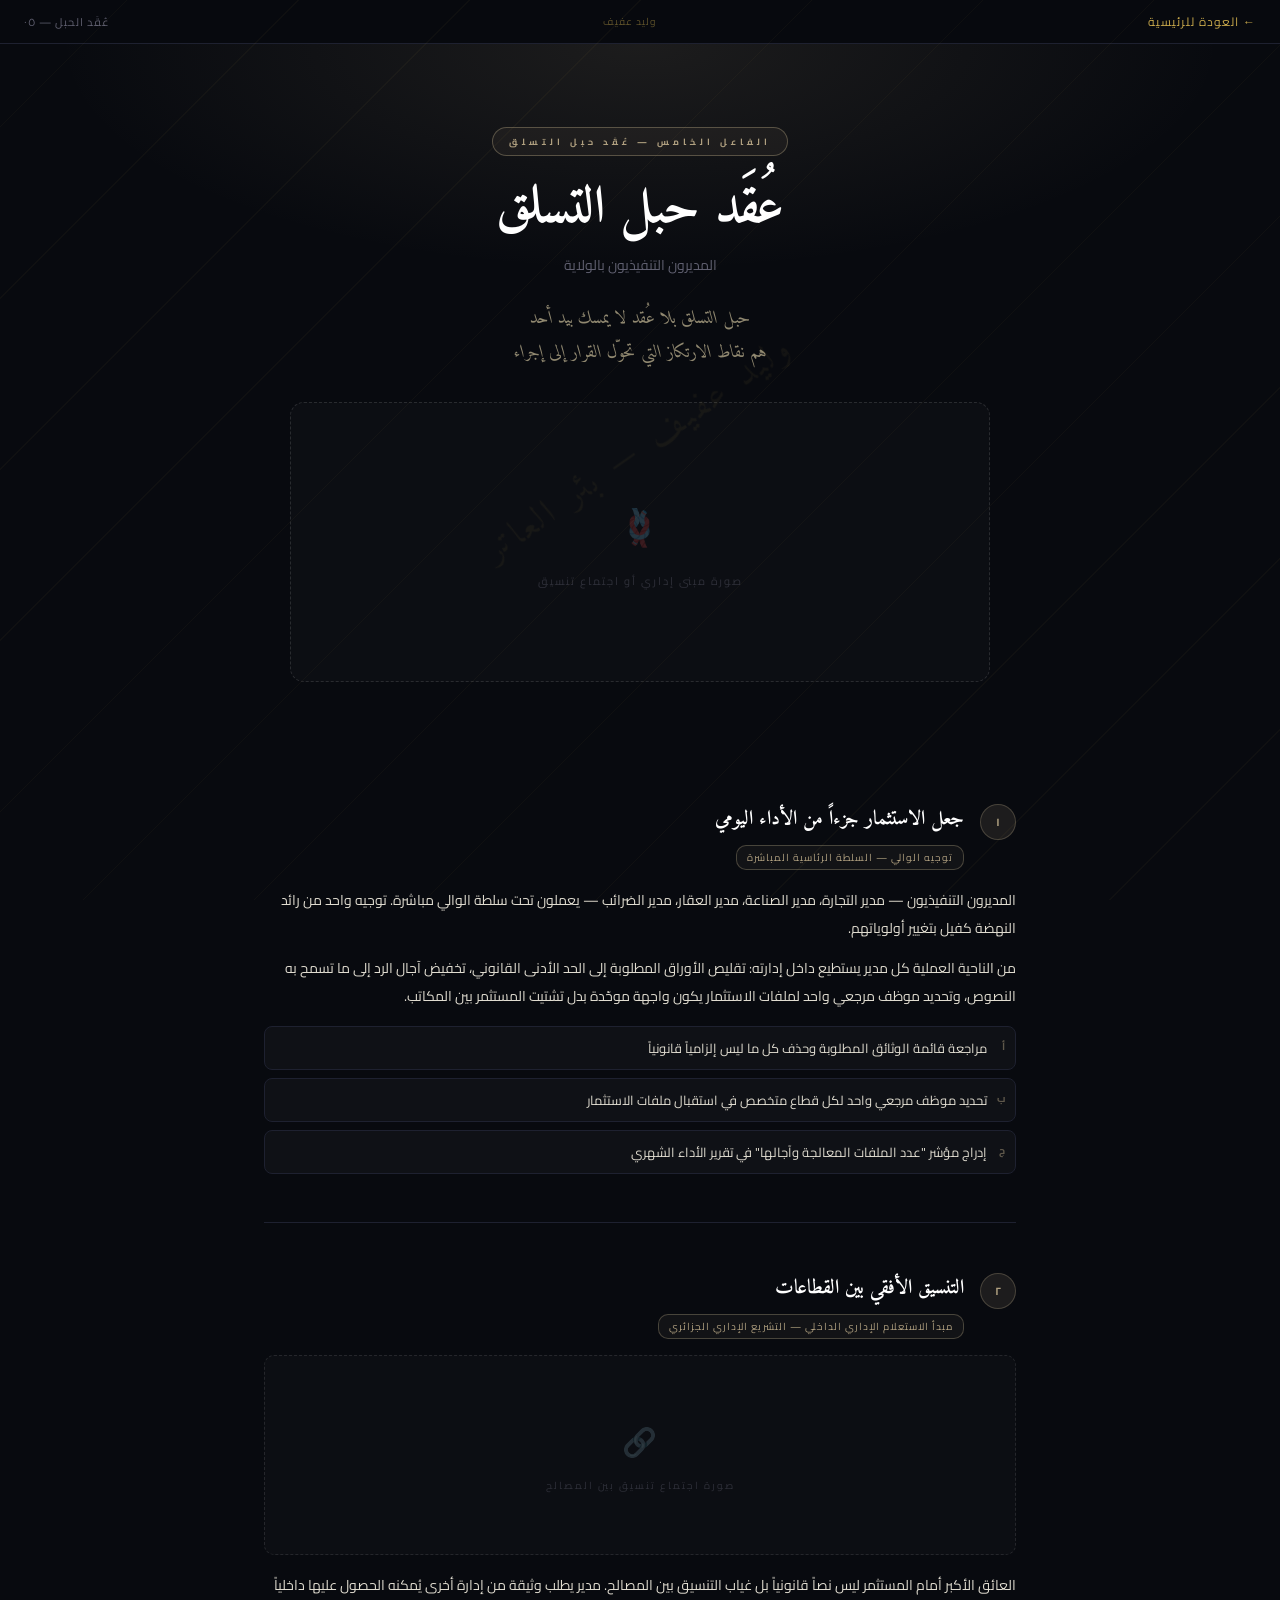
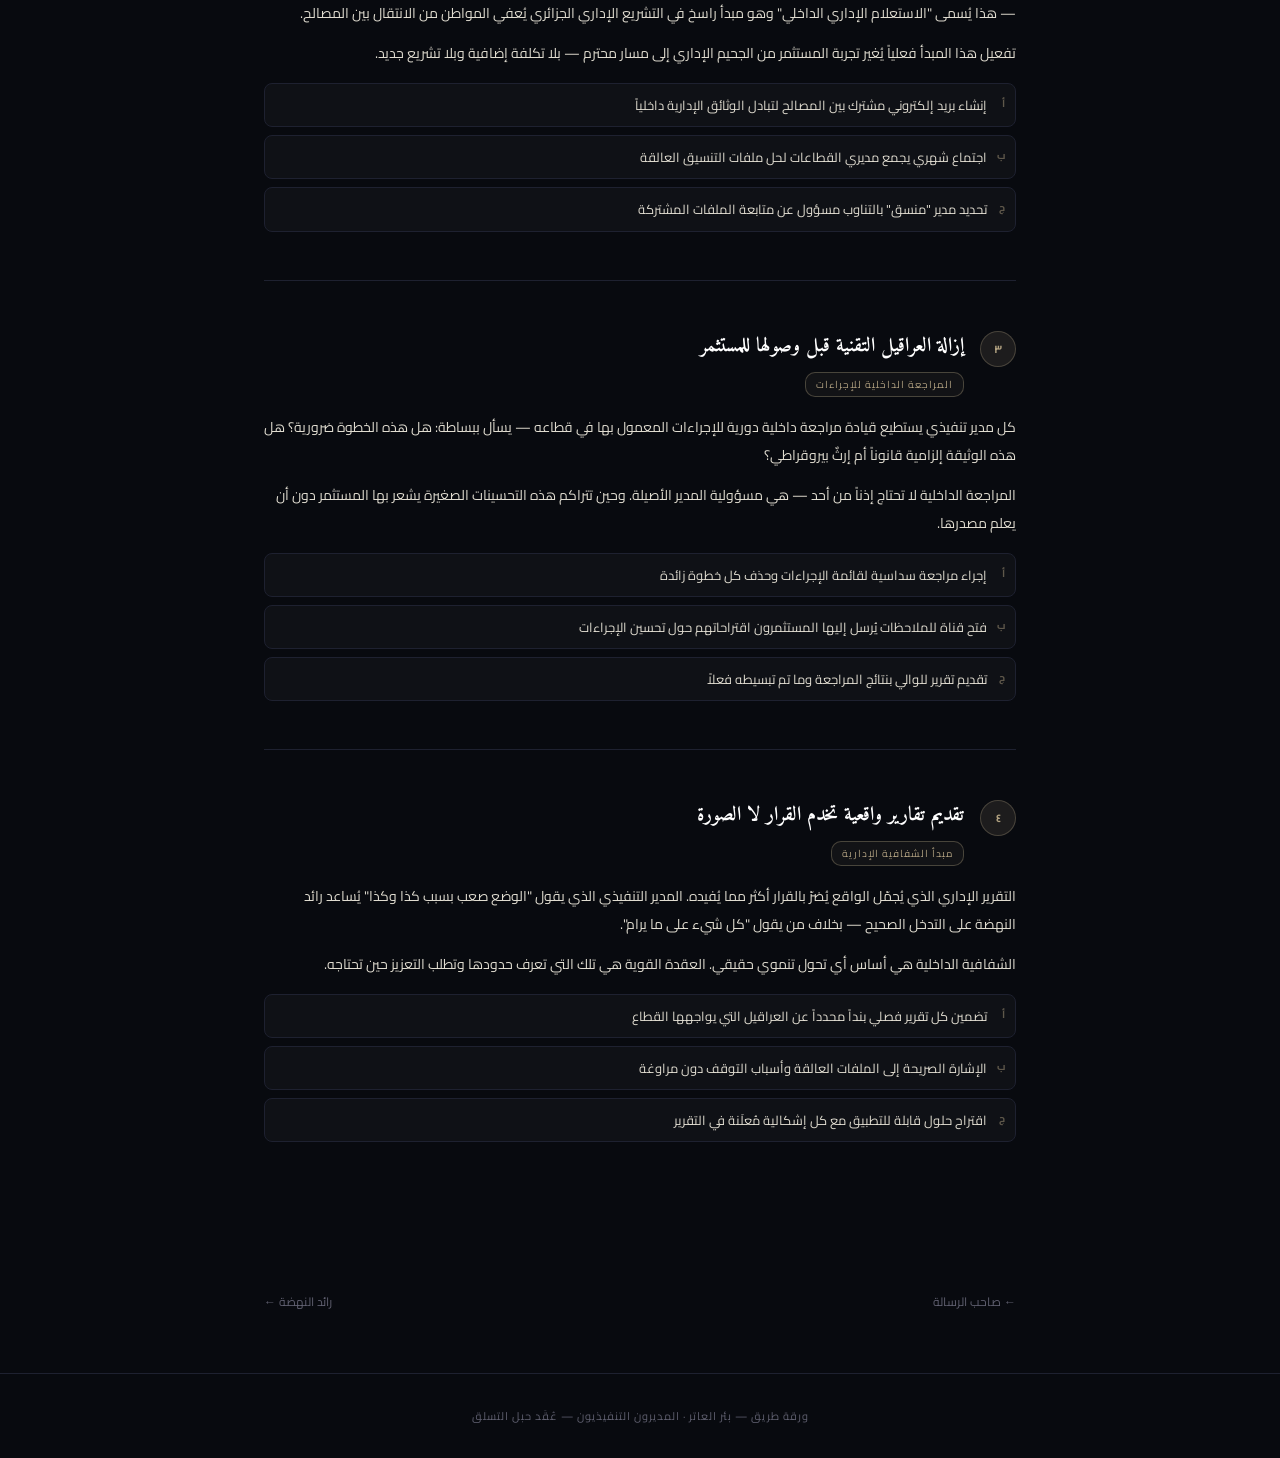
<file: knot.html>
<!DOCTYPE html>
<html lang="ar" dir="rtl">
<head>
<meta charset="UTF-8">
<meta name="viewport" content="width=device-width, initial-scale=1.0">
<title>عُقَد حبل التسلق — المديرون التنفيذيون</title>
<link rel="stylesheet" href="shared.css">
<style>
:root{ --accent:#b0a080; }
.page-hero-bg{ background:radial-gradient(ellipse 70% 50% at 50% 0%,rgba(176,160,128,.12) 0%,transparent 65%); }
.codename{ color:var(--accent); border-color:rgba(176,160,128,.4); background:rgba(176,160,128,.07); }
.mech-num{ background:rgba(176,160,128,.12); color:var(--accent); border:1px solid rgba(176,160,128,.3); }
.mech-titles .law{ color:var(--accent); border-color:rgba(176,160,128,.35); background:rgba(176,160,128,.06); }
.key-points li::before{ color:var(--accent); }
</style>
</head>
<body><div class="wm-wrap">

<nav class="topnav">
  <a href="index.html" class="home">← العودة للرئيسية</a>
  <span class="nav-sig">وليد عفيف</span><span class="page-title">عُقَد الحبل — ٠٥</span>
</nav>

<header class="page-hero">
  <div class="page-hero-bg"></div>
  <div class="page-hero-content">
    <div class="codename">الفاعل الخامس — عُقَد حبل التسلق</div>
    <h1>عُقَد حبل التسلق</h1>
    <div class="role">المديرون التنفيذيون بالولاية</div>
    <p class="tagline">حبل التسلق بلا عُقد لا يمسك بيد أحد<br>هم نقاط الارتكاز التي تحوّل القرار إلى إجراء</p>
    <div class="hero-img-slot">
      <!-- <img src="images/knot.jpg" alt="المديرون التنفيذيون"> -->
      <div class="si">🪢</div>
      <div class="sl">صورة مبنى إداري أو اجتماع تنسيق</div>
    </div>
  </div>
</header>

<main class="page-content">

  <div class="mech-block reveal">
    <div class="mech-header">
      <div class="mech-num">١</div>
      <div class="mech-titles">
        <h3>جعل الاستثمار جزءاً من الأداء اليومي</h3>
        <span class="law">توجيه الوالي — السلطة الرئاسية المباشرة</span>
      </div>
    </div>
    <div class="mech-body">
      <p>المديرون التنفيذيون — مدير التجارة، مدير الصناعة، مدير العقار، مدير الضرائب — يعملون تحت سلطة الوالي مباشرة. توجيه واحد من رائد النهضة كفيل بتغيير أولوياتهم.</p>
      <p>من الناحية العملية كل مدير يستطيع داخل إدارته: تقليص الأوراق المطلوبة إلى الحد الأدنى القانوني، تخفيض آجال الرد إلى ما تسمح به النصوص، وتحديد موظف مرجعي واحد لملفات الاستثمار يكون واجهة موحّدة بدل تشتيت المستثمر بين المكاتب.</p>
    </div>
    <ul class="key-points">
      <li data-n="أ">مراجعة قائمة الوثائق المطلوبة وحذف كل ما ليس إلزامياً قانونياً</li>
      <li data-n="ب">تحديد موظف مرجعي واحد لكل قطاع متخصص في استقبال ملفات الاستثمار</li>
      <li data-n="ج">إدراج مؤشر "عدد الملفات المعالجة وآجالها" في تقرير الأداء الشهري</li>
    </ul>
  </div>

  <div class="mech-block reveal">
    <div class="mech-header">
      <div class="mech-num">٢</div>
      <div class="mech-titles">
        <h3>التنسيق الأفقي بين القطاعات</h3>
        <span class="law">مبدأ الاستعلام الإداري الداخلي — التشريع الإداري الجزائري</span>
      </div>
    </div>
    <div class="mech-img-slot">
      <!-- <img src="images/kno-2.jpg" alt="اجتماع تنسيق"> -->
      <div class="mi">🔗</div><div class="ml">صورة اجتماع تنسيق بين المصالح</div>
    </div>
    <div class="mech-body">
      <p>العائق الأكبر أمام المستثمر ليس نصاً قانونياً بل غياب التنسيق بين المصالح. مدير يطلب وثيقة من إدارة أخرى يُمكنه الحصول عليها داخلياً — هذا يُسمى "الاستعلام الإداري الداخلي" وهو مبدأ راسخ في التشريع الإداري الجزائري يُعفي المواطن من الانتقال بين المصالح.</p>
      <p>تفعيل هذا المبدأ فعلياً يُغير تجربة المستثمر من الجحيم الإداري إلى مسار محترم — بلا تكلفة إضافية وبلا تشريع جديد.</p>
    </div>
    <ul class="key-points">
      <li data-n="أ">إنشاء بريد إلكتروني مشترك بين المصالح لتبادل الوثائق الإدارية داخلياً</li>
      <li data-n="ب">اجتماع شهري يجمع مديري القطاعات لحل ملفات التنسيق العالقة</li>
      <li data-n="ج">تحديد مدير "منسق" بالتناوب مسؤول عن متابعة الملفات المشتركة</li>
    </ul>
  </div>

  <div class="mech-block reveal">
    <div class="mech-header">
      <div class="mech-num">٣</div>
      <div class="mech-titles">
        <h3>إزالة العراقيل التقنية قبل وصولها للمستثمر</h3>
        <span class="law">المراجعة الداخلية للإجراءات</span>
      </div>
    </div>
    <div class="mech-body">
      <p>كل مدير تنفيذي يستطيع قيادة مراجعة داخلية دورية للإجراءات المعمول بها في قطاعه — يسأل ببساطة: هل هذه الخطوة ضرورية؟ هل هذه الوثيقة إلزامية قانوناً أم إرثٌ بيروقراطي؟</p>
      <p>المراجعة الداخلية لا تحتاج إذناً من أحد — هي مسؤولية المدير الأصيلة. وحين تتراكم هذه التحسينات الصغيرة يشعر بها المستثمر دون أن يعلم مصدرها.</p>
    </div>
    <ul class="key-points">
      <li data-n="أ">إجراء مراجعة سداسية لقائمة الإجراءات وحذف كل خطوة زائدة</li>
      <li data-n="ب">فتح قناة للملاحظات يُرسل إليها المستثمرون اقتراحاتهم حول تحسين الإجراءات</li>
      <li data-n="ج">تقديم تقرير للوالي بنتائج المراجعة وما تم تبسيطه فعلاً</li>
    </ul>
  </div>

  <div class="mech-block reveal">
    <div class="mech-header">
      <div class="mech-num">٤</div>
      <div class="mech-titles">
        <h3>تقديم تقارير واقعية تخدم القرار لا الصورة</h3>
        <span class="law">مبدأ الشفافية الإدارية</span>
      </div>
    </div>
    <div class="mech-body">
      <p>التقرير الإداري الذي يُجمّل الواقع يُضرّ بالقرار أكثر مما يُفيده. المدير التنفيذي الذي يقول "الوضع صعب بسبب كذا وكذا" يُساعد رائد النهضة على التدخل الصحيح — بخلاف من يقول "كل شيء على ما يرام".</p>
      <p>الشفافية الداخلية هي أساس أي تحول تنموي حقيقي. العقدة القوية هي تلك التي تعرف حدودها وتطلب التعزيز حين تحتاجه.</p>
    </div>
    <ul class="key-points">
      <li data-n="أ">تضمين كل تقرير فصلي بنداً محدداً عن العراقيل التي يواجهها القطاع</li>
      <li data-n="ب">الإشارة الصريحة إلى الملفات العالقة وأسباب التوقف دون مراوغة</li>
      <li data-n="ج">اقتراح حلول قابلة للتطبيق مع كل إشكالية مُعلَنة في التقرير</li>
    </ul>
  </div>

</main>

<div class="page-nav">
  <a href="civil.html">← صاحب الرسالة</a>
  <a href="pioneer.html">رائد النهضة ←</a>
</div>

<footer>ورقة طريق — بئر العاتر · المديرون التنفيذيون — عُقَد حبل التسلق</footer>

<script>
const obs=new IntersectionObserver(e=>{e.forEach(x=>{if(x.isIntersecting)x.target.classList.add('visible')})},{threshold:.1});
document.querySelectorAll('.reveal').forEach(el=>obs.observe(el));
</script>
</div></body>
</html>
</file>
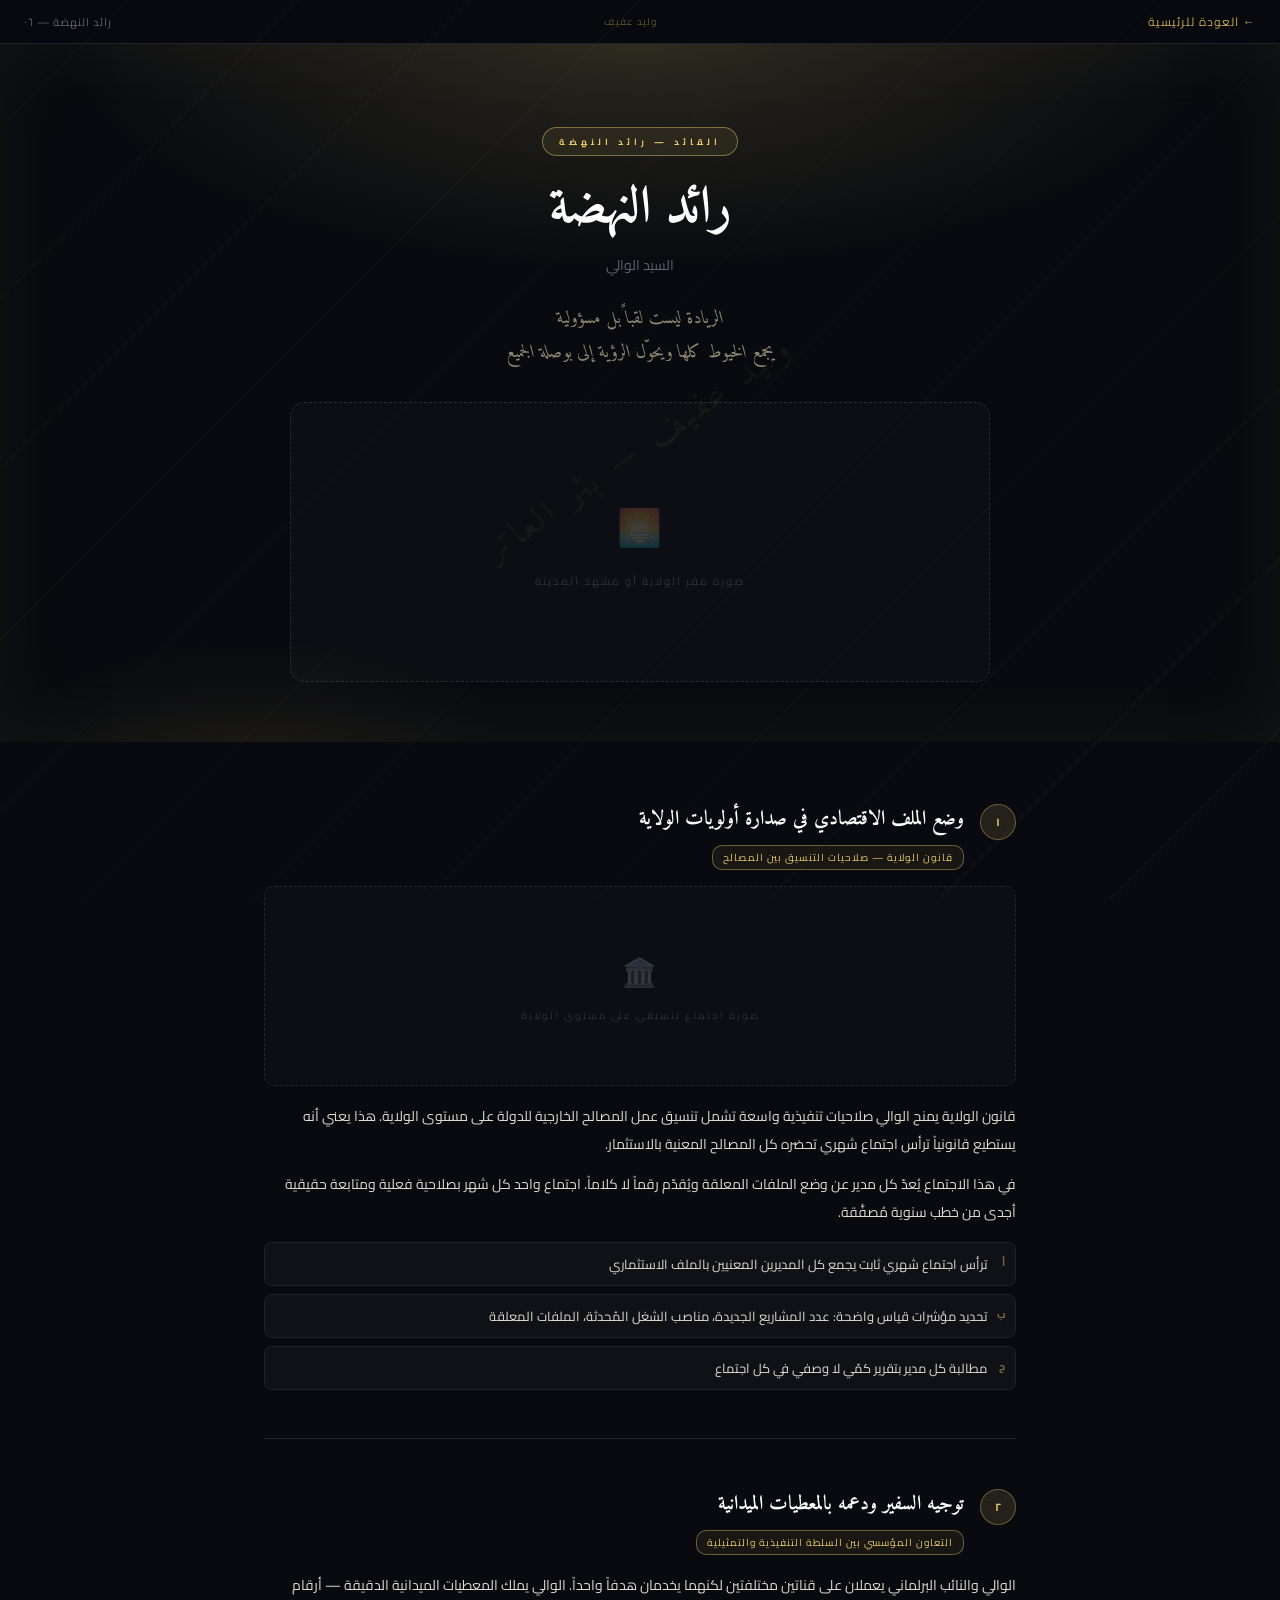
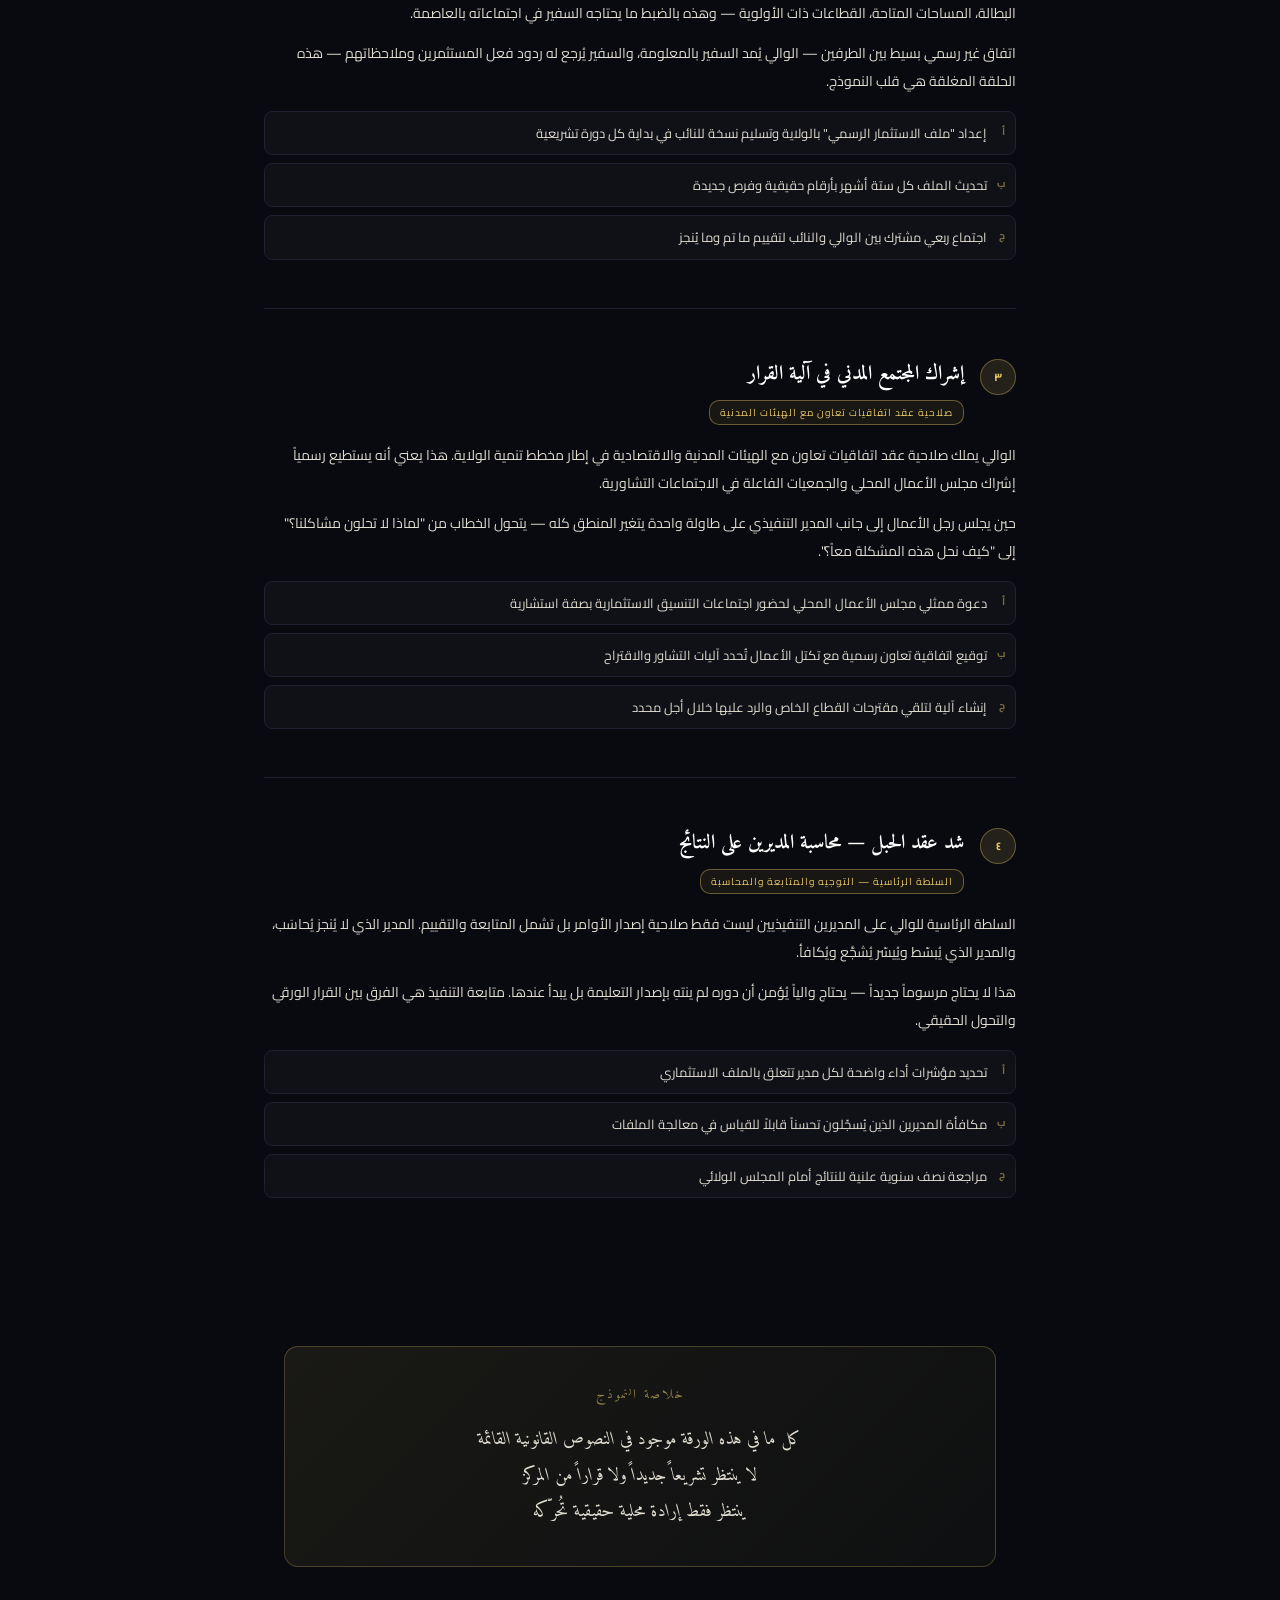
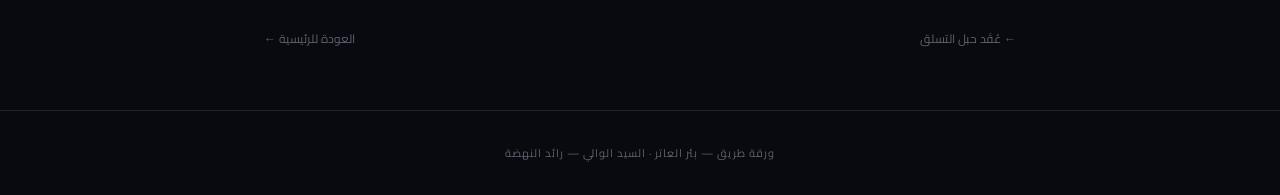
<file: pioneer.html>
<!DOCTYPE html>
<html lang="ar" dir="rtl">
<head>
<meta charset="UTF-8">
<meta name="viewport" content="width=device-width, initial-scale=1.0">
<title>رائد النهضة — السيد الوالي</title>
<link rel="stylesheet" href="shared.css">
<style>
:root{ --accent:#e8c96a; }
.page-hero-bg{
  background:
    radial-gradient(ellipse 70% 50% at 50% 0%,rgba(232,201,106,.15) 0%,transparent 65%),
    radial-gradient(ellipse 40% 30% at 20% 100%,rgba(200,168,75,.06) 0%,transparent 50%);
}
.codename{ color:var(--accent); border-color:rgba(232,201,106,.45); background:rgba(232,201,106,.08); }
.mech-num{ background:rgba(232,201,106,.12); color:var(--accent); border:1px solid rgba(232,201,106,.35); }
.mech-titles .law{ color:var(--accent); border-color:rgba(232,201,106,.4); background:rgba(232,201,106,.07); }
.key-points li::before{ color:var(--accent); }
/* pioneer gets a subtle glow on hero */
.page-hero{ box-shadow:0 0 80px rgba(232,201,106,.06) inset; }
</style>
</head>
<body><div class="wm-wrap">

<nav class="topnav">
  <a href="index.html" class="home">← العودة للرئيسية</a>
  <span class="nav-sig">وليد عفيف</span><span class="page-title">رائد النهضة — ٠٦</span>
</nav>

<header class="page-hero">
  <div class="page-hero-bg"></div>
  <div class="page-hero-content">
    <div class="codename">القائد — رائد النهضة</div>
    <h1>رائد النهضة</h1>
    <div class="role">السيد الوالي</div>
    <p class="tagline">الريادة ليست لقباً بل مسؤولية<br>يجمع الخيوط كلها ويحوّل الرؤية إلى بوصلة الجميع</p>
    <div class="hero-img-slot">
      <!-- <img src="images/pioneer.jpg" alt="مقر الولاية"> -->
      <div class="si">🌅</div>
      <div class="sl">صورة مقر الولاية أو مشهد المدينة</div>
    </div>
  </div>
</header>

<main class="page-content">

  <div class="mech-block reveal">
    <div class="mech-header">
      <div class="mech-num">١</div>
      <div class="mech-titles">
        <h3>وضع الملف الاقتصادي في صدارة أولويات الولاية</h3>
        <span class="law">قانون الولاية — صلاحيات التنسيق بين المصالح</span>
      </div>
    </div>
    <div class="mech-img-slot">
      <!-- <img src="images/pio-1.jpg" alt="اجتماع الولاية"> -->
      <div class="mi">🏛️</div><div class="ml">صورة اجتماع تنسيقي على مستوى الولاية</div>
    </div>
    <div class="mech-body">
      <p>قانون الولاية يمنح الوالي صلاحيات تنفيذية واسعة تشمل تنسيق عمل المصالح الخارجية للدولة على مستوى الولاية. هذا يعني أنه يستطيع قانونياً ترأس اجتماع شهري تحضره كل المصالح المعنية بالاستثمار.</p>
      <p>في هذا الاجتماع يُعدّ كل مدير عن وضع الملفات المعلقة ويُقدّم رقماً لا كلاماً. اجتماع واحد كل شهر بصلاحية فعلية ومتابعة حقيقية أجدى من خطب سنوية مُصفَّقة.</p>
    </div>
    <ul class="key-points">
      <li data-n="أ">ترأس اجتماع شهري ثابت يجمع كل المديرين المعنيين بالملف الاستثماري</li>
      <li data-n="ب">تحديد مؤشرات قياس واضحة: عدد المشاريع الجديدة، مناصب الشغل المُحدثة، الملفات المعلقة</li>
      <li data-n="ج">مطالبة كل مدير بتقرير كمّي لا وصفي في كل اجتماع</li>
    </ul>
  </div>

  <div class="mech-block reveal">
    <div class="mech-header">
      <div class="mech-num">٢</div>
      <div class="mech-titles">
        <h3>توجيه السفير ودعمه بالمعطيات الميدانية</h3>
        <span class="law">التعاون المؤسسي بين السلطة التنفيذية والتمثيلية</span>
      </div>
    </div>
    <div class="mech-body">
      <p>الوالي والنائب البرلماني يعملان على قناتين مختلفتين لكنهما يخدمان هدفاً واحداً. الوالي يملك المعطيات الميدانية الدقيقة — أرقام البطالة، المساحات المتاحة، القطاعات ذات الأولوية — وهذه بالضبط ما يحتاجه السفير في اجتماعاته بالعاصمة.</p>
      <p>اتفاق غير رسمي بسيط بين الطرفين — الوالي يُمد السفير بالمعلومة، والسفير يُرجع له ردود فعل المستثمرين وملاحظاتهم — هذه الحلقة المغلقة هي قلب النموذج.</p>
    </div>
    <ul class="key-points">
      <li data-n="أ">إعداد "ملف الاستثمار الرسمي" بالولاية وتسليم نسخة للنائب في بداية كل دورة تشريعية</li>
      <li data-n="ب">تحديث الملف كل ستة أشهر بأرقام حقيقية وفرص جديدة</li>
      <li data-n="ج">اجتماع ربعي مشترك بين الوالي والنائب لتقييم ما تم وما يُنجز</li>
    </ul>
  </div>

  <div class="mech-block reveal">
    <div class="mech-header">
      <div class="mech-num">٣</div>
      <div class="mech-titles">
        <h3>إشراك المجتمع المدني في آلية القرار</h3>
        <span class="law">صلاحية عقد اتفاقيات تعاون مع الهيئات المدنية</span>
      </div>
    </div>
    <div class="mech-body">
      <p>الوالي يملك صلاحية عقد اتفاقيات تعاون مع الهيئات المدنية والاقتصادية في إطار مخطط تنمية الولاية. هذا يعني أنه يستطيع رسمياً إشراك مجلس الأعمال المحلي والجمعيات الفاعلة في الاجتماعات التشاورية.</p>
      <p>حين يجلس رجل الأعمال إلى جانب المدير التنفيذي على طاولة واحدة يتغير المنطق كله — يتحول الخطاب من "لماذا لا تحلون مشاكلنا؟" إلى "كيف نحل هذه المشكلة معاً؟".</p>
    </div>
    <ul class="key-points">
      <li data-n="أ">دعوة ممثلي مجلس الأعمال المحلي لحضور اجتماعات التنسيق الاستثمارية بصفة استشارية</li>
      <li data-n="ب">توقيع اتفاقية تعاون رسمية مع تكتل الأعمال تُحدد آليات التشاور والاقتراح</li>
      <li data-n="ج">إنشاء آلية لتلقي مقترحات القطاع الخاص والرد عليها خلال أجل محدد</li>
    </ul>
  </div>

  <div class="mech-block reveal">
    <div class="mech-header">
      <div class="mech-num">٤</div>
      <div class="mech-titles">
        <h3>شد عقد الحبل — محاسبة المديرين على النتائج</h3>
        <span class="law">السلطة الرئاسية — التوجيه والمتابعة والمحاسبة</span>
      </div>
    </div>
    <div class="mech-body">
      <p>السلطة الرئاسية للوالي على المديرين التنفيذيين ليست فقط صلاحية إصدار الأوامر بل تشمل المتابعة والتقييم. المدير الذي لا يُنجز يُحاسَب، والمدير الذي يُبسّط ويُيسّر يُشجَّع ويُكافأ.</p>
      <p>هذا لا يحتاج مرسوماً جديداً — يحتاج والياً يُؤمن أن دوره لم ينتهِ بإصدار التعليمة بل يبدأ عندها. متابعة التنفيذ هي الفرق بين القرار الورقي والتحول الحقيقي.</p>
    </div>
    <ul class="key-points">
      <li data-n="أ">تحديد مؤشرات أداء واضحة لكل مدير تتعلق بالملف الاستثماري</li>
      <li data-n="ب">مكافأة المديرين الذين يُسجّلون تحسناً قابلاً للقياس في معالجة الملفات</li>
      <li data-n="ج">مراجعة نصف سنوية علنية للنتائج أمام المجلس الولائي</li>
    </ul>
  </div>

</main>

<!-- CLOSING QUOTE -->
<div style="max-width:760px;margin:0 auto 60px;padding:0 24px;">
  <div style="background:linear-gradient(135deg,rgba(232,201,106,.08),rgba(200,168,75,.04));border:1px solid rgba(232,201,106,.25);border-radius:14px;padding:36px 28px;text-align:center;">
    <div style="font-family:'Amiri',serif;font-size:13px;color:rgba(232,201,106,.6);letter-spacing:2px;margin-bottom:16px;">خلاصة النموذج</div>
    <p style="font-family:'Amiri',serif;font-size:18px;font-style:italic;color:#e0dcd0;line-height:2;">
      كل ما في هذه الورقة موجود في النصوص القانونية القائمة<br>
      لا ينتظر تشريعاً جديداً ولا قراراً من المركز<br>
      ينتظر فقط إرادة محلية حقيقية تُحرّكه
    </p>
  </div>
</div>

<div class="page-nav">
  <a href="knot.html">← عُقَد حبل التسلق</a>
  <a href="index.html">العودة للرئيسية ←</a>
</div>

<footer>ورقة طريق — بئر العاتر · السيد الوالي — رائد النهضة</footer>

<script>
const obs=new IntersectionObserver(e=>{e.forEach(x=>{if(x.isIntersecting)x.target.classList.add('visible')})},{threshold:.1});
document.querySelectorAll('.reveal').forEach(el=>obs.observe(el));
</script>
</div></body>
</html>
</file>
<file: shared.css>
/* shared.css — ورقة طريق بئر العاتر | وليد عفيف */
@import url('https://fonts.googleapis.com/css2?family=Cairo:wght@300;400;600;700;900&family=Amiri:ital,wght@0,400;0,700;1,400&display=swap');

:root {
  --night:#080a0f; --deep:#0f1118; --card:#13161f; --border:#1e2130;
  --gold:#c8a84b; --gold2:#e8c96a; --blue:#4a8fd9; --amber:#d47c2a;
  --green:#35a063; --sand:#b0a080; --text:#e0dcd0; --muted:#606070; --soft:#908870;
}

*{margin:0;padding:0;box-sizing:border-box;}
html{scroll-behavior:smooth;}
body{font-family:'Cairo',sans-serif;background:var(--night);color:var(--text);min-height:100vh;}

/* ══ SCREENSHOT PROTECTION ══ */
body {
  -webkit-user-select: none;
  -moz-user-select: none;
  -ms-user-select: none;
  user-select: none;
}
/* watermark overlay — repeating diagonal */
body::after {
  content: '';
  position: fixed;
  inset: 0;
  pointer-events: none;
  z-index: 9999;
  background-image: repeating-linear-gradient(
    -45deg,
    transparent,
    transparent 120px,
    rgba(200,168,75,0.045) 120px,
    rgba(200,168,75,0.045) 121px
  );
}
/* visible watermark text via pseudo on main wrapper */
.wm-wrap {
  position: relative;
}
.wm-wrap::before {
  content: 'وليد عفيف — بئر العاتر';
  position: fixed;
  top: 50%; left: 50%;
  transform: translate(-50%,-50%) rotate(-35deg);
  font-family: 'Amiri', serif;
  font-size: clamp(22px, 4vw, 36px);
  color: rgba(200,168,75,0.06);
  pointer-events: none;
  white-space: nowrap;
  z-index: 9998;
  letter-spacing: 4px;
}
@media print {
  body { display: none !important; }
}

/* ── SIGNATURE BADGE ── */
.signature {
  display: inline-flex;
  align-items: center;
  gap: 8px;
  border: 1px solid rgba(200,168,75,.3);
  background: rgba(200,168,75,.05);
  padding: 6px 16px;
  border-radius: 24px;
  font-size: 11px;
  color: var(--gold);
  letter-spacing: 1px;
  margin-bottom: 24px;
}
.signature::before { content: '✒'; font-size: 13px; }

/* NAV */
.topnav{
  position:sticky;top:0;z-index:100;
  background:rgba(8,10,15,.94);
  backdrop-filter:blur(14px);
  border-bottom:1px solid var(--border);
  padding:10px 24px;
  display:flex;align-items:center;justify-content:space-between;
  gap:16px;
}
.topnav a.home{
  color:var(--gold);font-size:12px;letter-spacing:1px;
  text-decoration:none;display:flex;align-items:center;gap:6px;
  transition:opacity .2s;
}
.topnav a.home:hover{opacity:.7;}
.topnav .page-title{font-size:11px;color:var(--muted);letter-spacing:1px;}
.topnav .nav-sig{font-size:10px;color:rgba(200,168,75,.45);letter-spacing:1px;}

/* HERO */
.page-hero{
  position:relative;
  padding:80px 24px 60px;
  text-align:center;
  overflow:hidden;
}
.page-hero-bg{position:absolute;inset:0;pointer-events:none;}
.page-hero-content{position:relative;z-index:2;max-width:720px;margin:0 auto;}

.codename{
  display:inline-block;
  font-size:9px;letter-spacing:4px;font-weight:700;
  padding:5px 16px;border-radius:20px;border:1px solid;
  margin-bottom:20px;text-transform:uppercase;
}
.page-hero h1{
  font-family:'Amiri',serif;
  font-size:clamp(28px,6vw,52px);
  font-weight:700;line-height:1.3;color:#fff;
  margin-bottom:8px;
}
.page-hero .role{font-size:14px;color:var(--muted);margin-bottom:24px;}
.page-hero .tagline{
  font-family:'Amiri',serif;
  font-size:clamp(14px,2.5vw,18px);
  font-style:italic;color:var(--soft);
  line-height:1.9;
}

/* HERO IMAGE */
.hero-img-slot{
  width:100%;max-width:700px;height:280px;
  border:1px dashed rgba(255,255,255,.12);border-radius:14px;
  display:flex;flex-direction:column;align-items:center;justify-content:center;gap:10px;
  color:var(--muted);font-size:11px;letter-spacing:2px;
  margin:32px auto 0;background:rgba(255,255,255,.02);
  overflow:hidden;position:relative;
}
.hero-img-slot img{position:absolute;inset:0;width:100%;height:100%;object-fit:cover;display:none;}
.hero-img-slot .si{font-size:36px;opacity:.2;}
.hero-img-slot .sl{opacity:.4;}

/* CONTENT */
.page-content{max-width:800px;margin:0 auto;padding:60px 24px 100px;}

.mech-block{margin-bottom:48px;animation:fadeUp .6s ease both;}
.mech-block+.mech-block{border-top:1px solid var(--border);padding-top:48px;}

.mech-header{display:flex;align-items:flex-start;gap:16px;margin-bottom:16px;}
.mech-num{
  width:36px;height:36px;border-radius:50%;
  display:flex;align-items:center;justify-content:center;
  font-size:11px;font-weight:700;flex-shrink:0;margin-top:2px;
}
.mech-titles h3{font-family:'Amiri',serif;font-size:20px;color:#fff;margin-bottom:3px;}
.mech-titles .law{
  font-size:10px;letter-spacing:1px;
  padding:2px 10px;border-radius:10px;border:1px solid;display:inline-block;
}

.mech-body p{font-size:14px;line-height:2;color:var(--text);margin-bottom:12px;}
.mech-body p:last-child{margin-bottom:0;}

.mech-img-slot{
  width:100%;height:200px;
  border:1px dashed rgba(255,255,255,.1);border-radius:10px;
  display:flex;flex-direction:column;align-items:center;justify-content:center;gap:8px;
  color:var(--muted);font-size:10px;letter-spacing:2px;
  margin-bottom:16px;background:rgba(255,255,255,.02);
  overflow:hidden;position:relative;
}
.mech-img-slot img{position:absolute;inset:0;width:100%;height:100%;object-fit:cover;display:none;}
.mech-img-slot .mi{font-size:28px;opacity:.2;}
.mech-img-slot .ml{opacity:.4;}

.key-points{list-style:none;padding:0;display:flex;flex-direction:column;gap:8px;margin-top:16px;}
.key-points li{
  font-size:13px;color:var(--text);
  padding:10px 14px 10px 12px;
  background:rgba(255,255,255,.03);border:1px solid var(--border);
  border-radius:8px;position:relative;padding-right:28px;line-height:1.7;
}
.key-points li::before{content:attr(data-n);position:absolute;right:10px;top:11px;font-size:10px;font-weight:700;opacity:.5;}

/* page nav */
.page-nav{
  max-width:800px;margin:0 auto;padding:0 24px 60px;
  display:flex;justify-content:space-between;gap:16px;flex-wrap:wrap;
}
.page-nav a{text-decoration:none;color:var(--muted);font-size:12px;display:flex;align-items:center;gap:6px;transition:color .2s;}
.page-nav a:hover{color:var(--text);}

/* animations */
@keyframes fadeDown{from{opacity:0;transform:translateY(-16px)}to{opacity:1;transform:translateY(0)}}
@keyframes fadeUp{from{opacity:0;transform:translateY(20px)}to{opacity:1;transform:translateY(0)}}
.reveal{opacity:0;transform:translateY(20px);transition:opacity .6s ease,transform .6s ease;}
.reveal.visible{opacity:1;transform:translateY(0);}

footer{
  text-align:center;padding:32px 20px;
  border-top:1px solid var(--border);
  font-size:11px;color:var(--muted);letter-spacing:1px;
}
.footer-sig{color:rgba(200,168,75,.5);margin-top:6px;font-size:10px;}

@media(max-width:520px){.page-nav{flex-direction:column;}}
</file>
